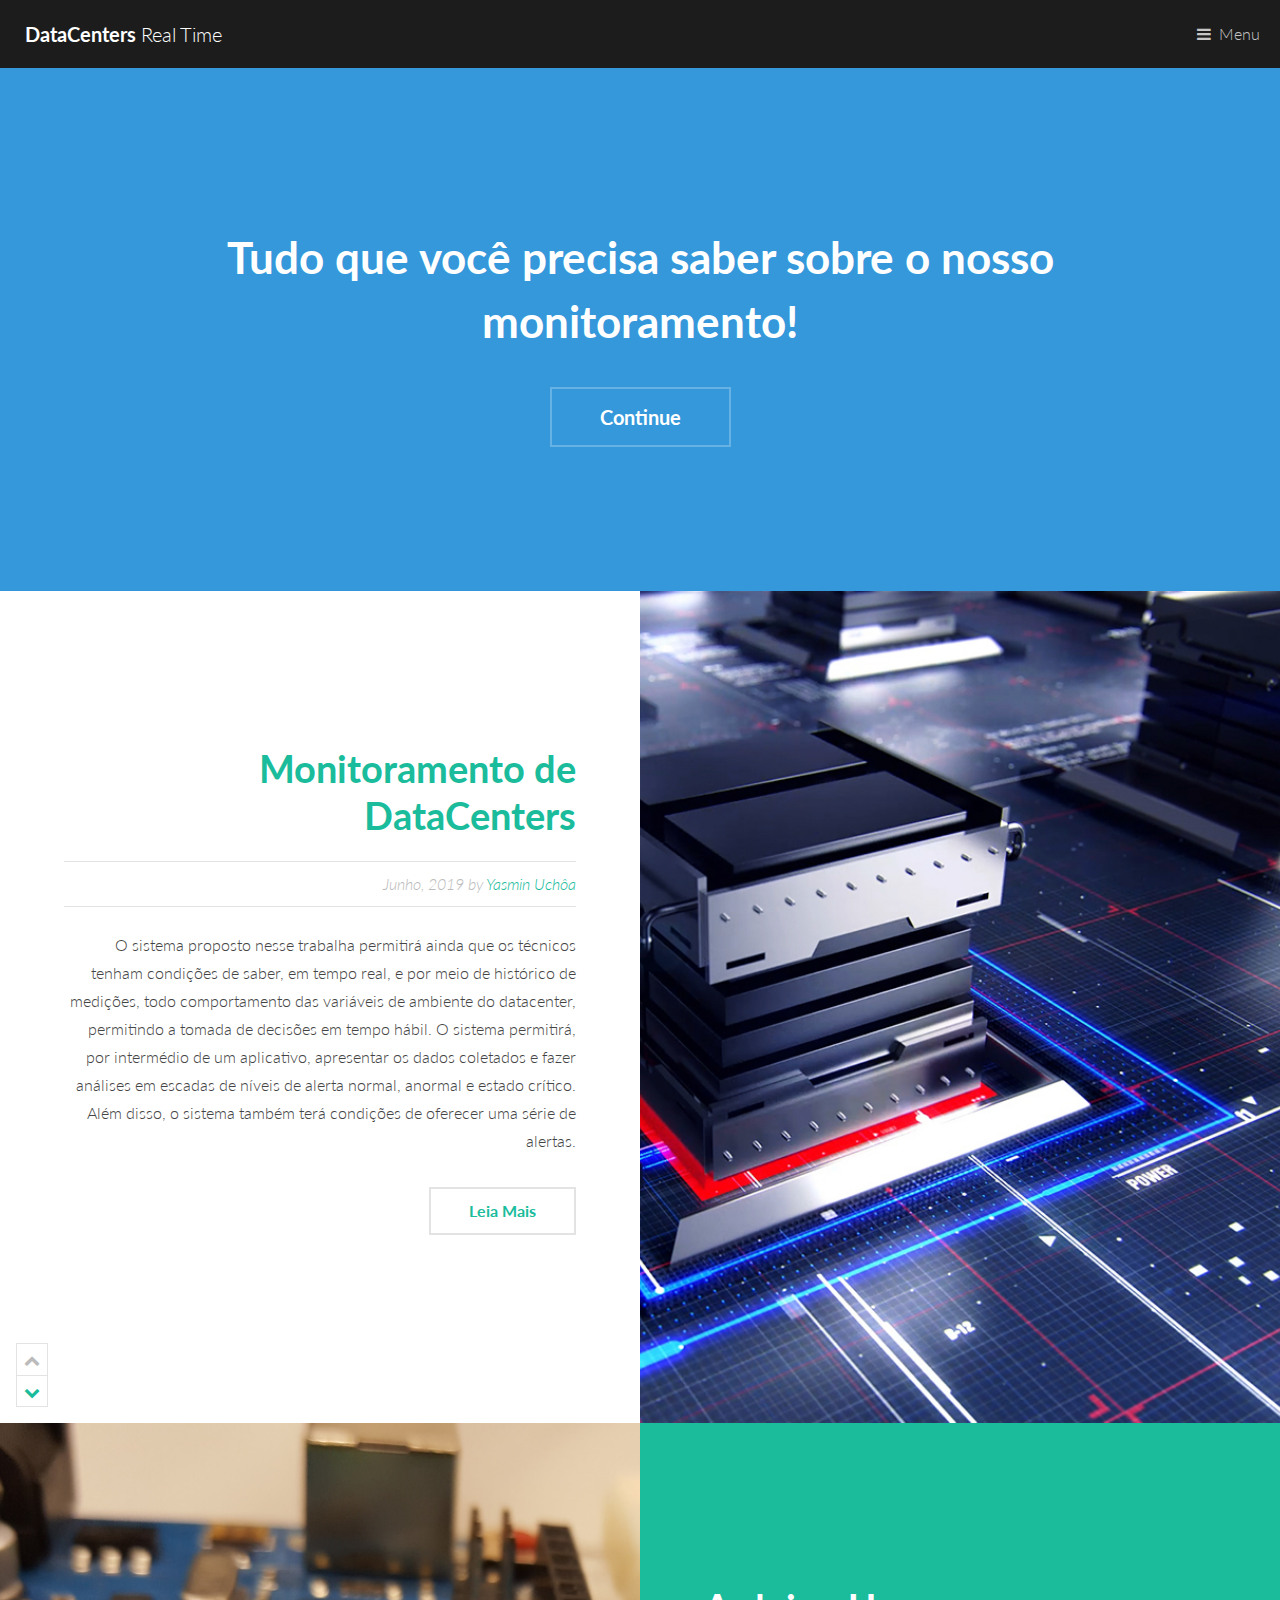
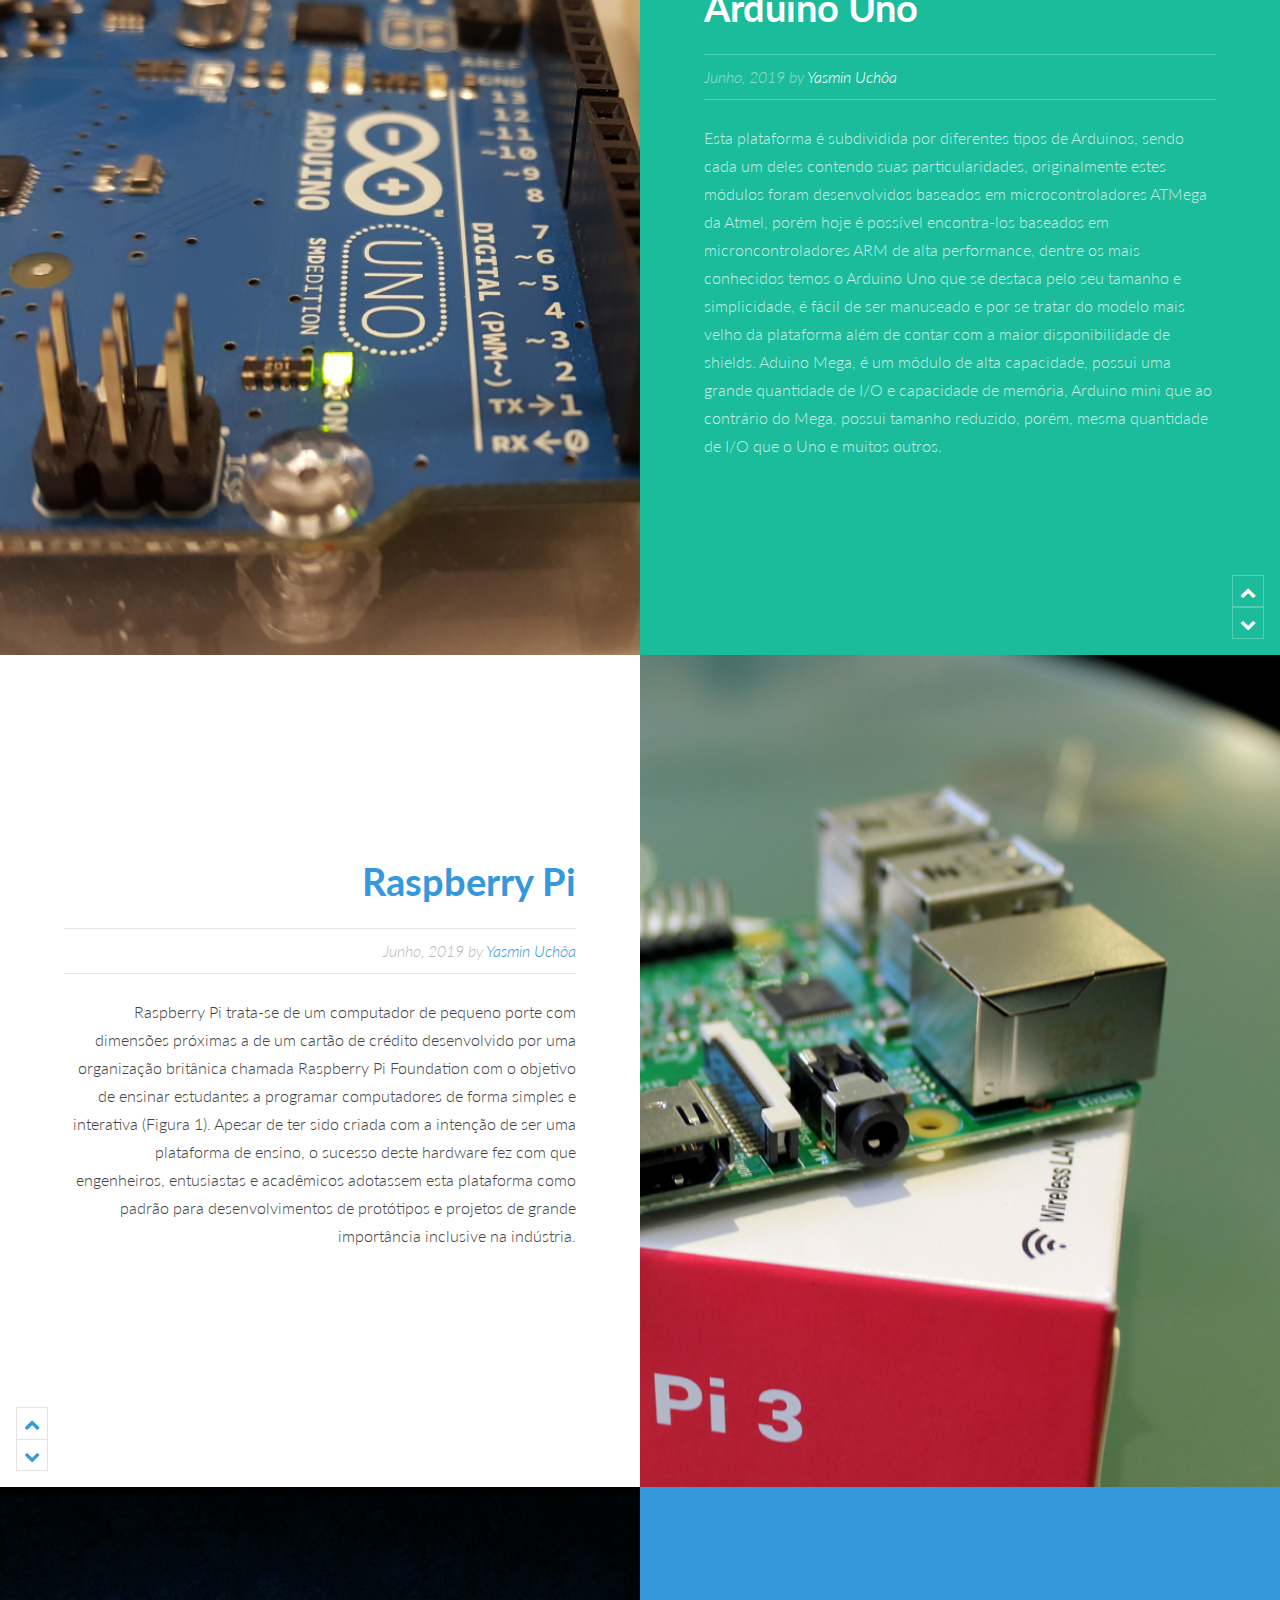
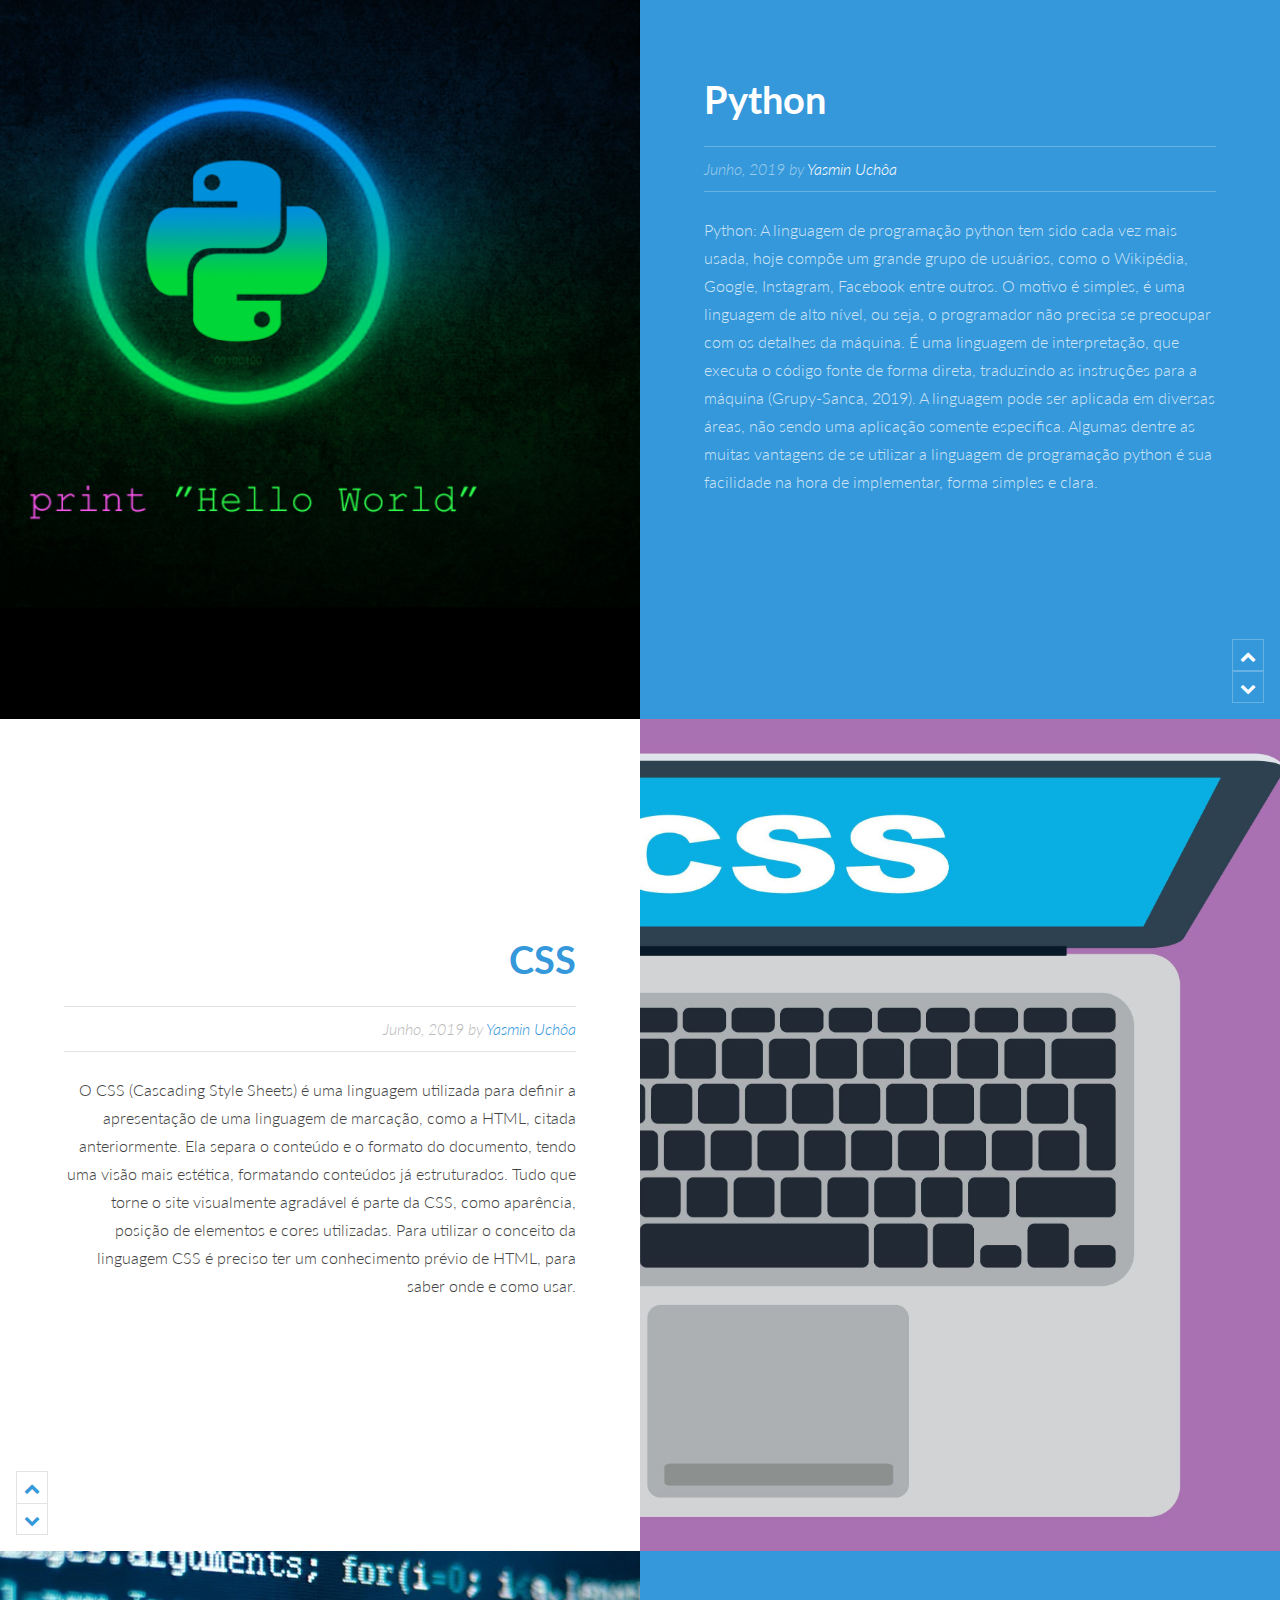
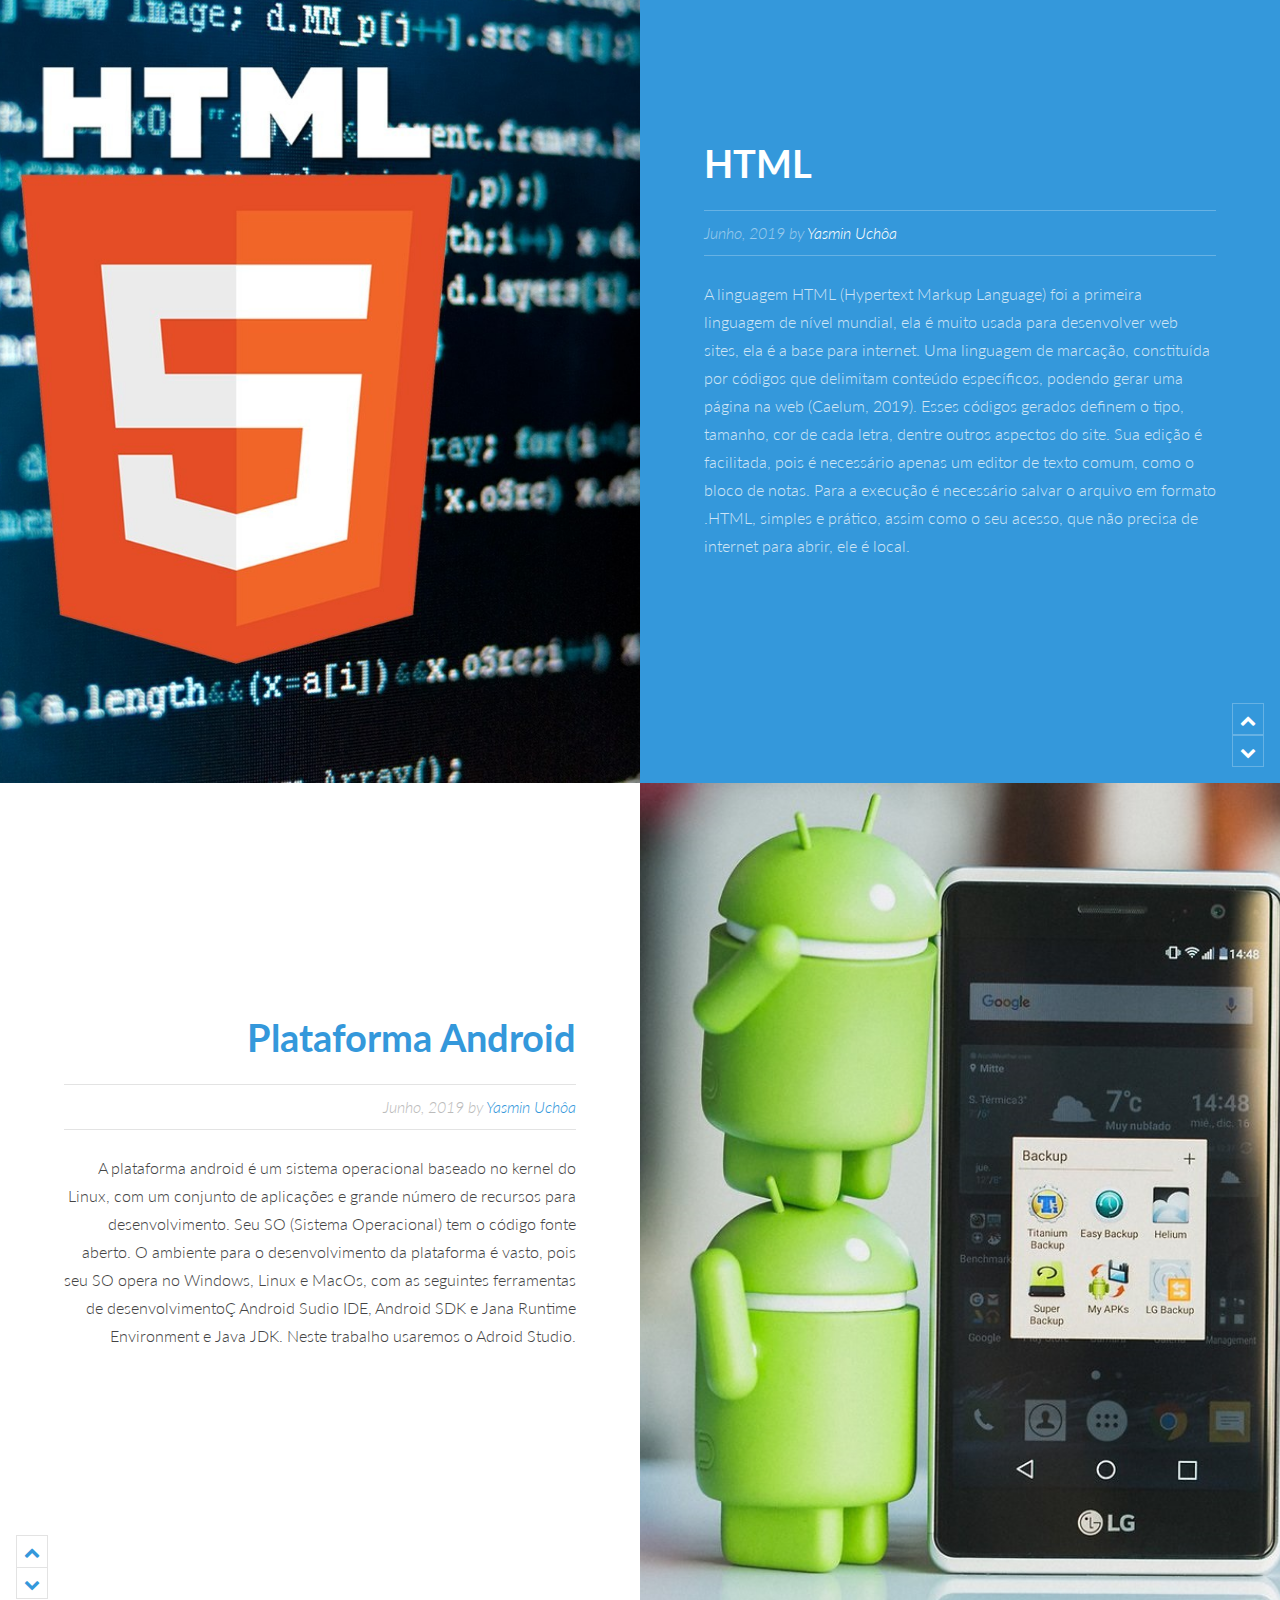
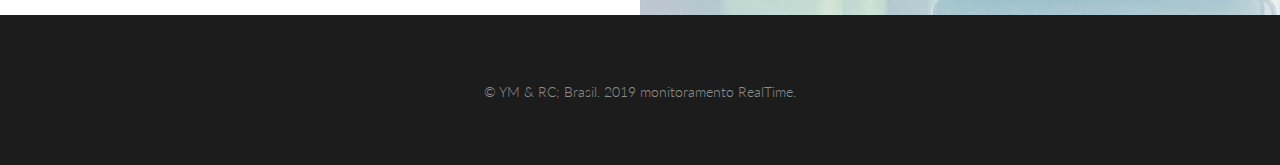
<file: about.html>
﻿<!DOCTYPE HTML>

<html>
<head>
<title>Data Center: Real Time</title>
<meta charset="utf-8" />
<meta name="viewport" content="width=device-width, initial-scale=1" />
<link rel="stylesheet" href="assets/css-3/main3.css" />
</head>
<body>

<!-- Header -->
<header id="header">
<a href="index.html" class="logo"><strong>DataCenters</strong> Real Time</a>
<nav>
<a href="#menu">Menu</a>
</nav>
</header>

<!-- Nav -->
<nav id="menu">
<ul class="links">
<li><a href="index.html">Inicio</a></li>
<li><a href="aboutdata.html">Data Centers</a></li>
<li><a href="about.html">Sobre</a></li>
<li><a href="login.html">login</a></li>
<li><a href="resultados.html">Monitoramento Realtime</a></li>
</ul>
</nav>

<!-- Banner -->
<section id="banner">
<div class="inner">
<h1>Tudo que você precisa saber sobre o nosso monitoramento!<br /></h1>
<ul class="actions">
<li><a href="#one" class="button alt scrolly big">Continue</a></li>
</ul>
</div>
</section>

<!-- One -->
<article id="one" class="post style1">
<div class="image">
<img src="images2/pic2.jpg" alt="" data-position="75% center"/>
</div>
<div class="content">
<div class="inner">
<header>
<h2><a href="about.html">Monitoramento de DataCenters</a></h2>
<p class="info">Junho, 2019 by <a href="#">Yasmin Uchôa</a></p>
</header>
<p> O sistema proposto nesse trabalha permitirá ainda que os técnicos tenham condições de saber, em tempo real, e por meio de histórico de medições, todo comportamento das variáveis de ambiente do datacenter, permitindo a tomada de decisões em tempo hábil. O sistema permitirá, por intermédio de um aplicativo, apresentar os dados coletados e fazer análises em escadas de níveis de alerta normal, anormal e estado crítico. Além disso, o sistema também terá condições de oferecer uma série de alertas.  </p>
<ul class="actions">
<li><a href="aboutdata.html" class="button alt">Leia Mais</a></li>
</ul>
</div>
<div class="postnav">
<a href="#" class="prev disabled"><span class="icon fa-chevron-up"></span></a>
<a href="#two" class="scrolly next"><span class="icon fa-chevron-down"></span></a>
</div>
</div>
</article>

<!-- Two = Arduino Uno-->
<article id="two" class="post invert style1 alt">
<div class="image">
<img src="images2/pic3.jpg" alt="" data-position="10% center" />
</div>
<div class="content">
<div class="inner">
<header>
<h2>Arduino Uno</h2>
<p class="info">Junho, 2019 by <a href="#">Yasmin Uchôa</a></p>
</header>
<p>Esta plataforma é subdividida por diferentes tipos de Arduinos, sendo cada um deles contendo suas particularidades, originalmente estes módulos foram desenvolvidos baseados em microcontroladores ATMega da Atmel, porém hoje é possível encontra-los baseados em microncontroladores ARM de alta performance, dentre os mais conhecidos temos o Arduino Uno que se destaca pelo seu tamanho e simplicidade, é fácil de ser manuseado e por se tratar do modelo mais velho da plataforma além de contar com a maior disponibilidade de shields. Aduino Mega, é um módulo de alta capacidade, possui uma grande quantidade de I/O e capacidade de memória, Arduino mini que ao contrário do Mega, possui tamanho reduzido, porém, mesma quantidade de I/O que o Uno e muitos outros.</p>
</div>
<div class="postnav">
<a href="#one" class="scrolly prev"><span class="icon fa-chevron-up"></span></a>
<a href="#three" class="scrolly next"><span class="icon fa-chevron-down"></span></a>
</div>
</div>
</article>

<!-- three = Raspberry Pi -->
<article id="three" class="post style2">
<div class="image">
<img src="images2/pic5.jpg" alt="" data-position="80% center" />
</div>
<div class="content">
<div class="inner">
<header>
<h2>Raspberry Pi</a></h2>
<p class="info">Junho, 2019 by <a href="#">Yasmin Uchôa</a></p>
</header>
<p>Raspberry Pi trata-se de um computador de pequeno porte com dimensões próximas a de um cartão de crédito desenvolvido por uma organização britânica chamada Raspberry Pi Foundation com o objetivo de ensinar estudantes a programar computadores de forma simples e interativa (Figura 1). Apesar de ter sido criada com a intenção de ser uma plataforma de ensino, o sucesso deste hardware fez com que engenheiros, entusiastas e acadêmicos adotassem esta plataforma como padrão para desenvolvimentos de protótipos e projetos de grande importância inclusive na indústria. </p></div>
<div class="postnav">
<a href="#two" class="scrolly prev"><span class="icon fa-chevron-up"></span></a>
<a href="#four" class="scrolly next"><span class="icon fa-chevron-down"></span></a>
</div>
</div>
</article>

<!-- four = Python -->
<article id="four" class="post invert style2 alt">
<div class="image">
<img src="images2/pic5.png" alt="" data-position="60% center" />
</div>
<div class="content">
<div class="inner">
<header>
<h2>Python</a></h2>
<p class="info">Junho, 2019 by <a href="#">Yasmin Uchôa</a></p>
</header>
<p>Python: A linguagem de programação python tem sido cada vez mais usada, hoje compõe um grande grupo de usuários, como o Wikipédia, Google, Instagram, Facebook entre outros. O motivo é simples, é uma linguagem de alto nível, ou seja, o programador não precisa se preocupar com os detalhes da máquina. É uma linguagem de interpretação, que executa o código fonte de forma direta, traduzindo as instruções para a máquina (Grupy-Sanca, 2019). A linguagem pode ser aplicada em diversas áreas, não sendo uma aplicação somente especifica. Algumas dentre as muitas vantagens de se utilizar a linguagem de programação python é sua facilidade na hora de implementar, forma simples e clara.</p>
</div>
<div class="postnav">
<a href="#three" class="scrolly prev"><span class="icon fa-chevron-up"></span></a>
<a href="#five" class="scrolly next"><span class="icon fa-chevron-down"></span></a>
</div>
</div>
</article>

<!-- five = CSS -->
<article id="three" class="post style2">
<div class="image">
<img src="images2/pic10.jpg" alt="" data-position="80% center" />
</div>
<div class="content">
<div class="inner">
<header>
<h2>CSS</a></h2>
<p class="info">Junho, 2019 by <a href="#">Yasmin Uchôa</a></p>
</header>
<p>O CSS (Cascading Style Sheets) é uma linguagem utilizada para definir a apresentação de uma linguagem de marcação, como a HTML, citada anteriormente. Ela separa o conteúdo e o formato do documento, tendo uma visão mais estética, formatando conteúdos já estruturados. Tudo que torne o site visualmente agradável é parte da CSS, como aparência, posição de elementos e cores utilizadas. Para utilizar o conceito da linguagem CSS é preciso ter um conhecimento prévio de HTML, para saber onde e como usar. </p></div>
<div class="postnav">
<a href="#two" class="scrolly prev"><span class="icon fa-chevron-up"></span></a>
<a href="#four" class="scrolly next"><span class="icon fa-chevron-down"></span></a>
</div>
</div>
</article>

<!-- six = Linguagem HTML -->
<article id="four" class="post invert style2 alt">
<div class="image">
<img src="images2/pic11.jpg" alt="" data-position="60% center" />
</div>
<div class="content">
<div class="inner">
<header>
<h2>HTML</a></h2>
<p class="info">Junho, 2019 by <a href="#">Yasmin Uchôa</a></p>
</header>
<p>A linguagem HTML (Hypertext Markup Language) foi a primeira linguagem de nível mundial, ela é muito usada para desenvolver web sites, ela é a base para internet. Uma linguagem de marcação, constituída por códigos que delimitam conteúdo específicos, podendo gerar uma página na web (Caelum, 2019). Esses códigos gerados definem o tipo, tamanho, cor de cada letra, dentre outros aspectos do site. Sua edição é facilitada, pois é necessário apenas um editor de texto comum, como o bloco de notas. Para a execução é necessário salvar o arquivo em formato .HTML, simples e prático, assim como o seu acesso, que não precisa de internet para abrir, ele é local.</p>
</div>
<div class="postnav">
<a href="#three" class="scrolly prev"><span class="icon fa-chevron-up"></span></a>
<a href="#five" class="scrolly next"><span class="icon fa-chevron-down"></span></a>
</div>
</div>
</article>

<!-- seven = Plataforma Android -->
<article id="three" class="post style2">
<div class="image">
<img src="images2/pic4.jpg" alt="" data-position="80% center" />
</div>
<div class="content">
<div class="inner">
<header>
<h2>Plataforma Android</a></h2>
<p class="info">Junho, 2019 by <a href="#">Yasmin Uchôa</a></p>
</header>
<p>A plataforma android é um sistema operacional baseado no kernel do Linux, com um conjunto de aplicações e grande número de recursos para desenvolvimento. Seu SO (Sistema Operacional) tem o código fonte aberto. O ambiente para o desenvolvimento da plataforma é vasto, pois seu SO opera no Windows, Linux e MacOs, com as seguintes ferramentas de desenvolvimentoÇ Android Sudio IDE, Android SDK e Jana Runtime Environment e Java JDK. Neste trabalho usaremos o Adroid Studio.</p>
</p></div>
<div class="postnav">
<a href="#two" class="scrolly prev"><span class="icon fa-chevron-up"></span></a>
<a href="#four" class="scrolly next"><span class="icon fa-chevron-down"></span></a>
</div>
</div>
</article>









<!-- Footer -->
<footer id="footer">

<div class="copyright">
&copy; YM & RC; Brasil. 2019 monitoramento RealTime.
</div>
</footer>

<!-- Scripts -->
<script src="assets/js-3/jquery.min.js"></script>
<script src="assets/js-3/jquery.scrolly.min.js"></script>
<script src="assets/js-3/skel.min.js"></script>
<script src="assets/js-3/util.js"></script>
<script src="assets/js-3/main.js"></script>

</body>
</html>
</file>
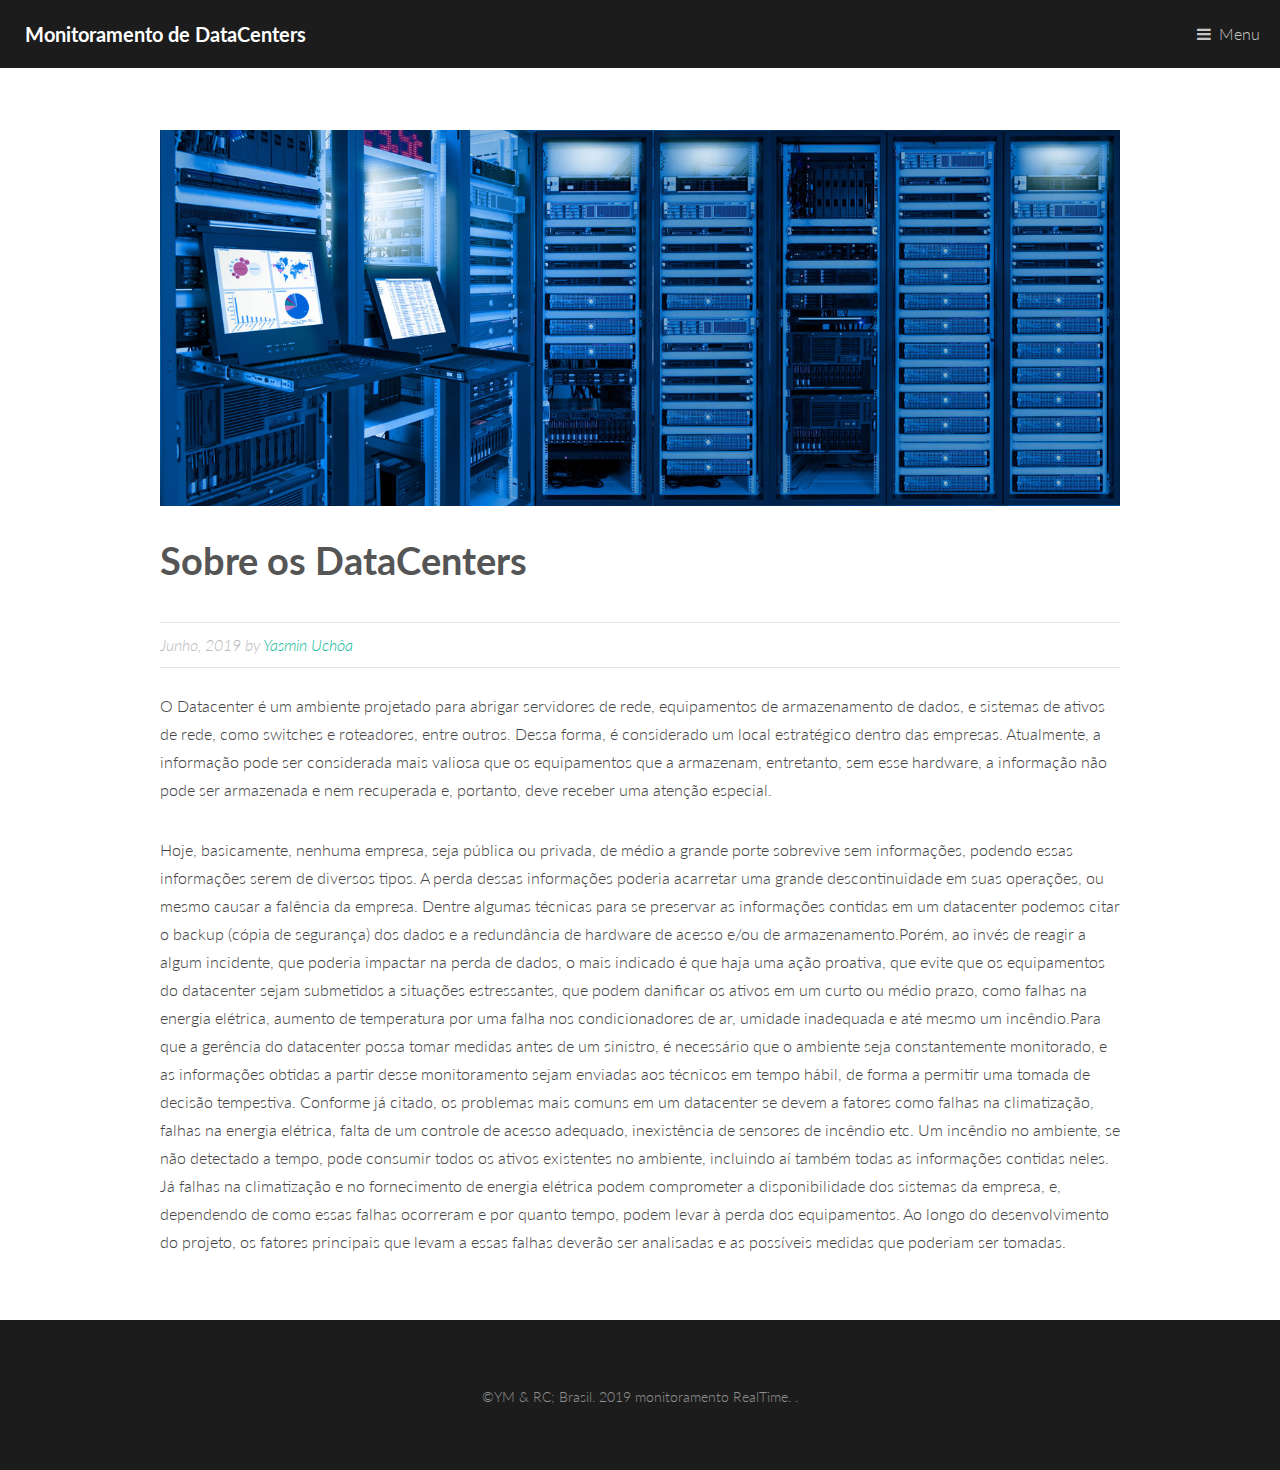
<file: aboutdata.html>
﻿<!DOCTYPE HTML>

<!--
	-->

<html>
	
<head>
		
<title>DataCenters</title>
		
<meta charset="utf-8" />
		
<meta name="viewport" content="width=device-width, initial-scale=1" />
		
<link rel="stylesheet" href="assets/css-3/main3.css" />
	
</head>
	<body>

		
<!-- Header -->
			
<header id="header">
				
<a href="index.html" class="logo"><strong>Monitoramento de DataCenters</strong></a>
				
<nav>
					
<a href="#menu">Menu</a>
				
</nav>
			
</header>

		
<!-- Nav -->
			
<nav id="menu">
				
<ul class="links">
					
<li><a href="index.html">Inicio</a></li>
	
<li><a href="aboutdata.html">Data Centers</a></li>
						
<li><a href="about.html">Sobre</a></li>
					
<li><a href="login.html">Login</a></li>

<li><a href="resultados.html">Monitoramento Realtime</a></li>
				
</ul>
			
</nav>

		
<!-- Main -->
			
<section id="main">
				
<div class="inner">
					
<div class="image fit">
						
<img src="images2/pic1.jpg" alt="" />
				
</div>
					
<header>
						
<h1>Sobre os DataCenters</h1>
						
<p class="info">Junho, 2019 by <a href="#">Yasmin Uchôa</a></p>
					
</header>
					
<p>O Datacenter é um ambiente projetado para abrigar servidores de rede, equipamentos de armazenamento de dados, e sistemas de ativos de rede, como switches e roteadores, entre outros. Dessa forma, é considerado um local estratégico dentro das empresas. Atualmente, a informação pode ser considerada mais valiosa que os equipamentos que a armazenam, entretanto, sem esse hardware, a informação não pode ser armazenada e nem recuperada e, portanto, deve receber uma atenção especial. </p>
<p>Hoje, basicamente, nenhuma empresa, seja pública ou privada, de médio a grande porte sobrevive sem informações, podendo essas informações serem de diversos tipos. A perda dessas informações poderia acarretar uma grande descontinuidade em suas operações, ou mesmo causar a falência da empresa. Dentre algumas técnicas para se preservar as informações contidas em um datacenter podemos citar o backup (cópia de segurança) dos dados e a redundância de hardware de acesso e/ou de armazenamento.Porém, ao invés de reagir a algum incidente, que poderia impactar na perda de dados, o mais indicado é que haja uma ação proativa, que evite que os equipamentos do datacenter sejam submetidos a situações estressantes, que podem danificar os ativos em um curto ou médio prazo, como falhas na energia elétrica, aumento de temperatura por uma falha nos condicionadores de ar, umidade inadequada e até mesmo um incêndio.Para que a gerência do datacenter possa tomar medidas antes de um sinistro, é necessário que o ambiente seja 
constantemente monitorado, e as informações obtidas a partir desse monitoramento sejam enviadas aos técnicos em tempo hábil, de forma a permitir uma tomada de decisão tempestiva. Conforme já citado, os problemas mais comuns em um datacenter se devem a fatores como falhas na climatização, falhas na energia elétrica, falta de um controle de acesso adequado, inexistência de sensores de incêndio etc. Um incêndio no ambiente, se não detectado a tempo, pode consumir todos os ativos existentes no ambiente, incluindo aí também todas as informações contidas neles. Já falhas na climatização e no fornecimento de energia elétrica podem comprometer a disponibilidade dos sistemas da empresa, e, dependendo de como essas falhas ocorreram e por quanto tempo, podem levar à perda dos equipamentos. Ao longo do desenvolvimento do projeto, os fatores principais que levam a essas falhas deverão ser analisadas e as possíveis medidas que poderiam ser tomadas.
</p>
</div>
			
</section>

		
<!-- Footer -->
			
<footer id="footer">
							
<div class="copyright">
	&copy;YM & RC; Brasil. 2019 monitoramento RealTime. </a>.
				
</div>
			
</footer>

		
<!-- Scripts -->
			
<script src="assets/js-3/jquery.min.js">
</script>
			
<script src="assets/js-3/jquery.scrolly.min.js"></script>
			
<script src="assets/js-3/skel.min.js"></script>
			
<script src="assets/js-3/util.js"></script>
			
<script src="assets/js-3/main.js"></script>

	
</body>

</html>
</file>
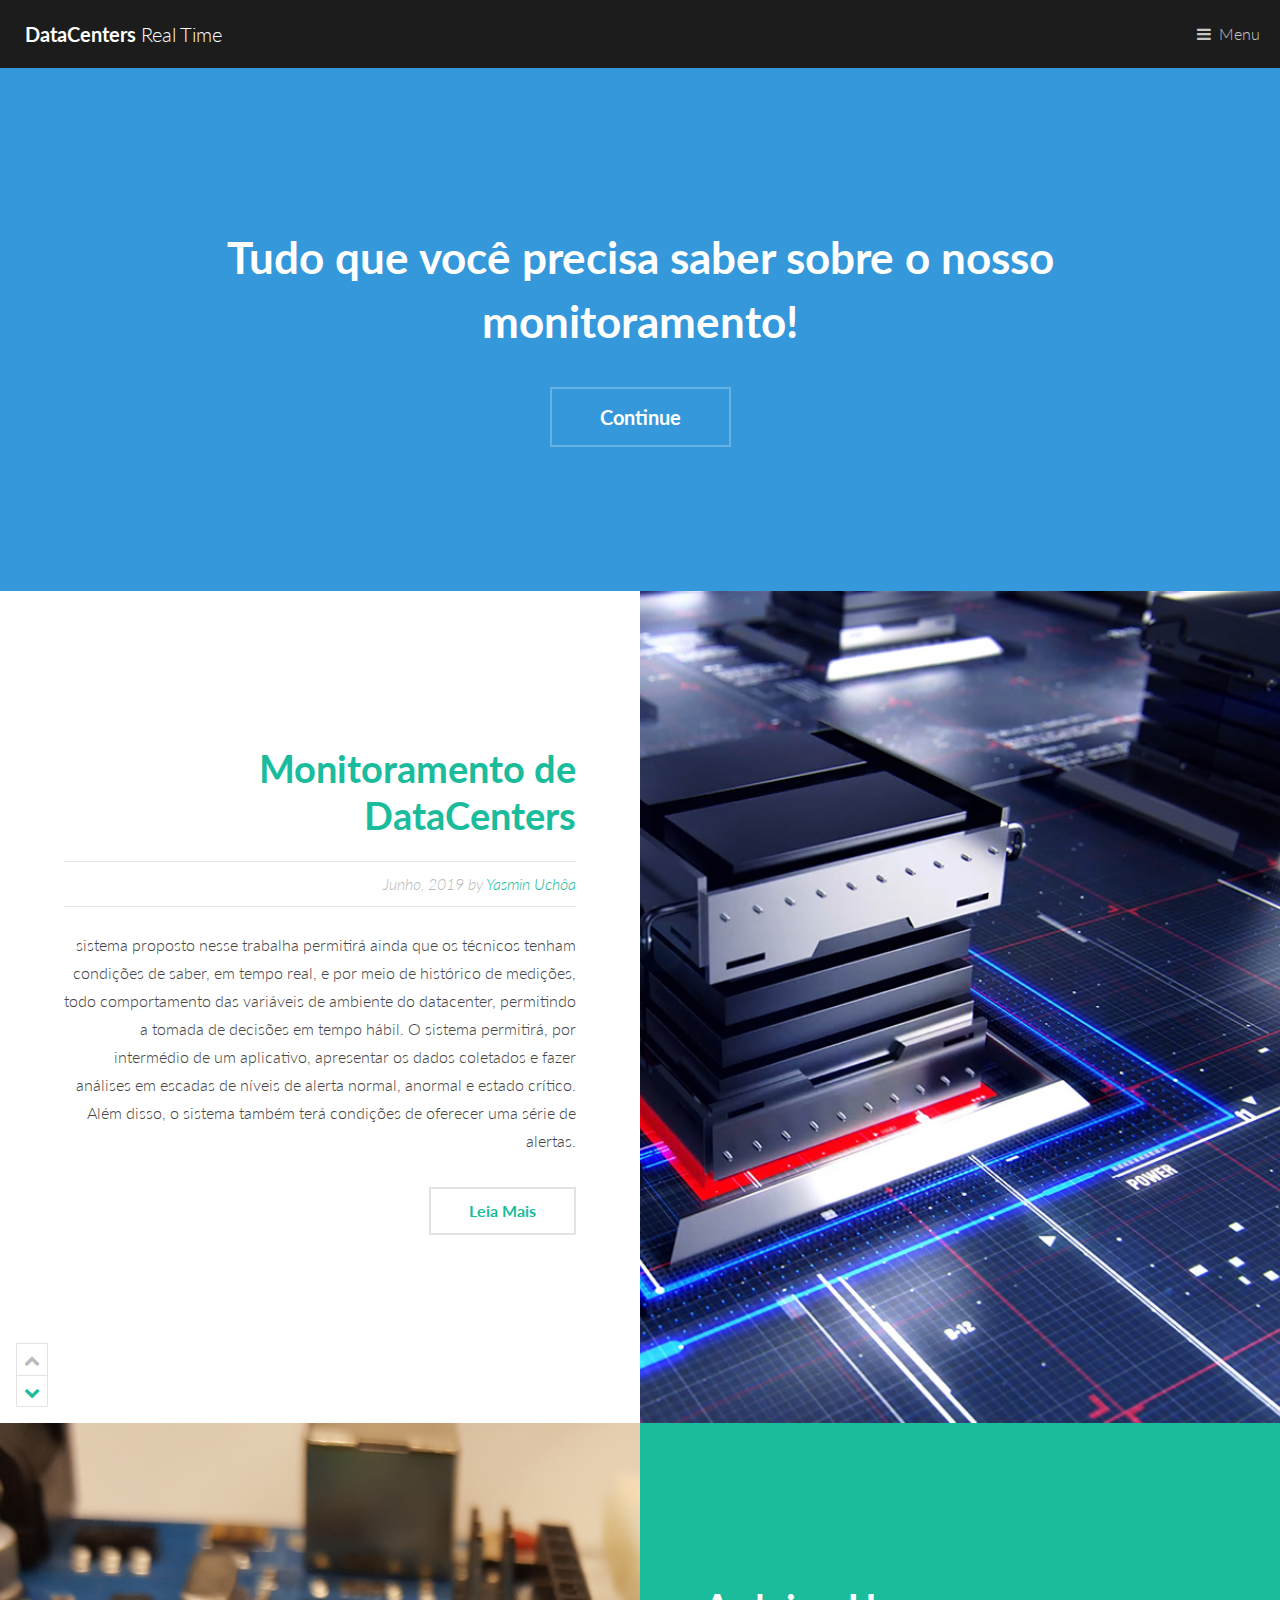
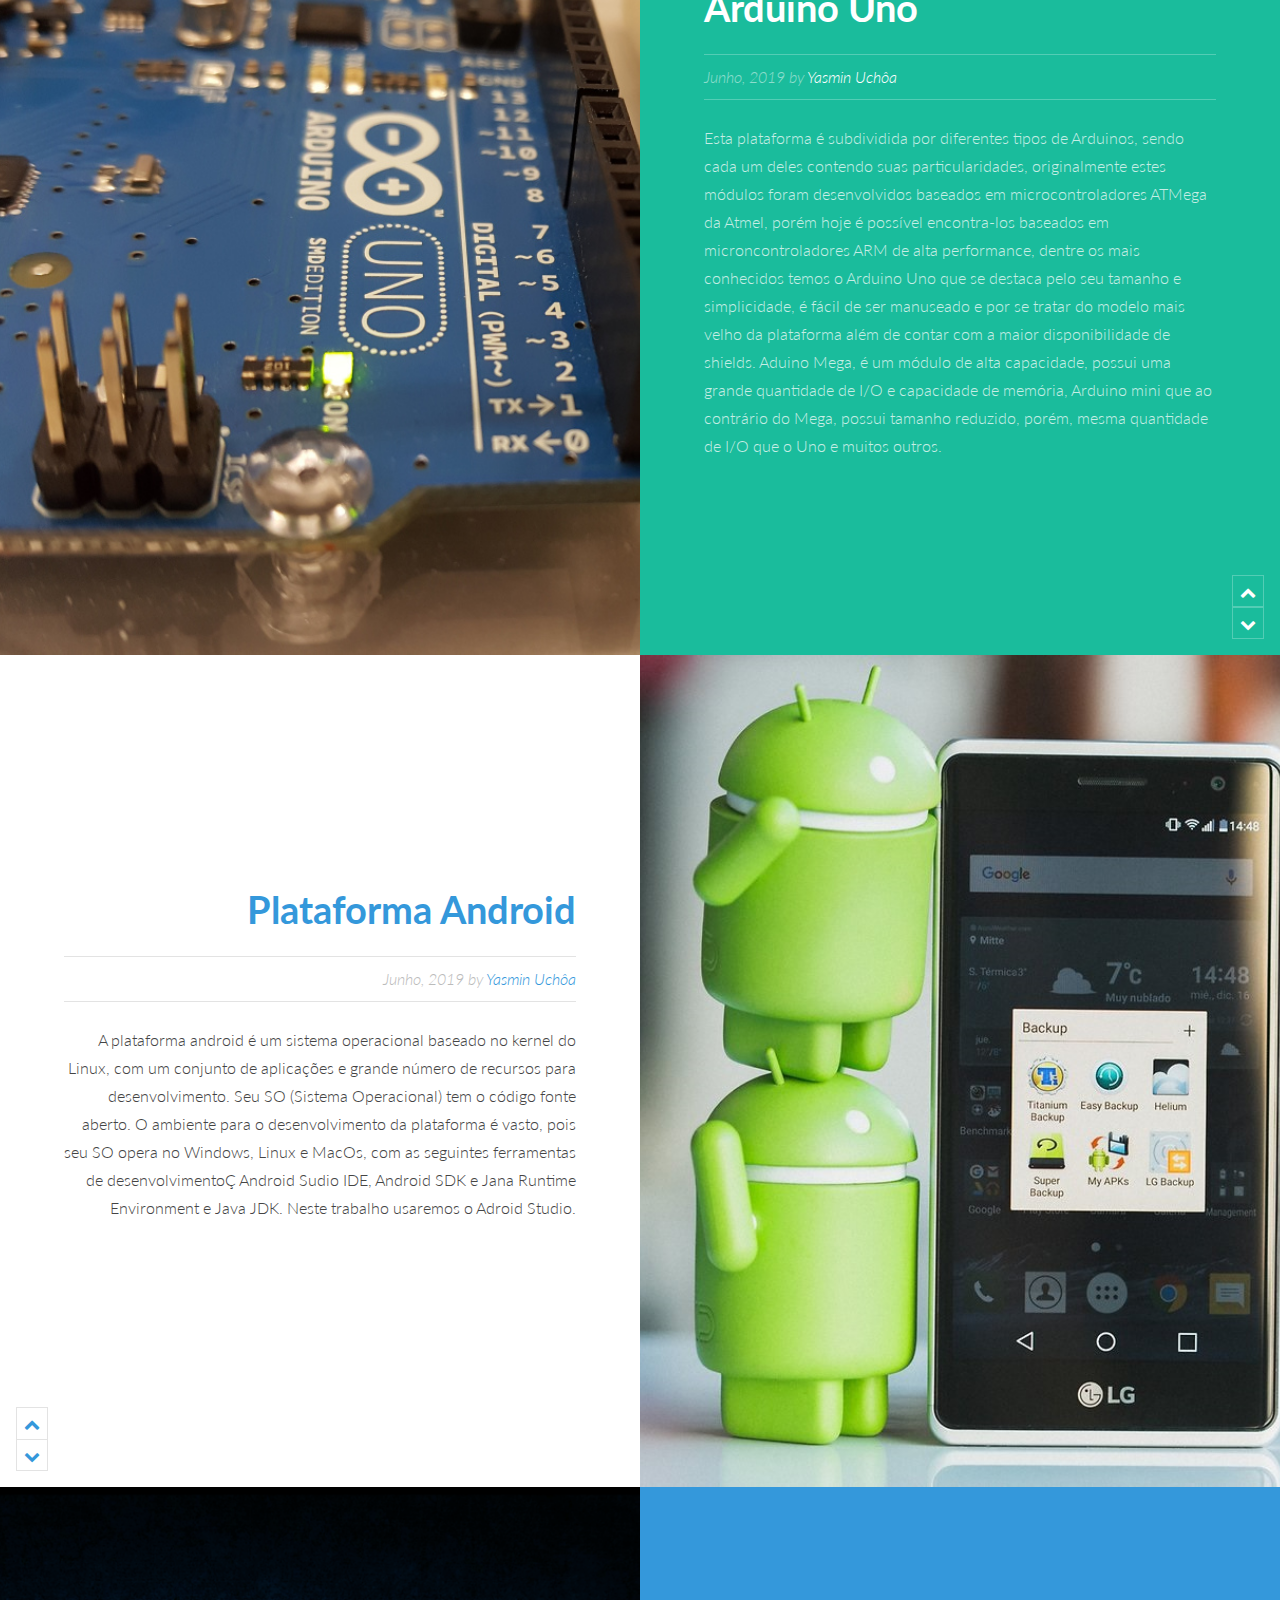
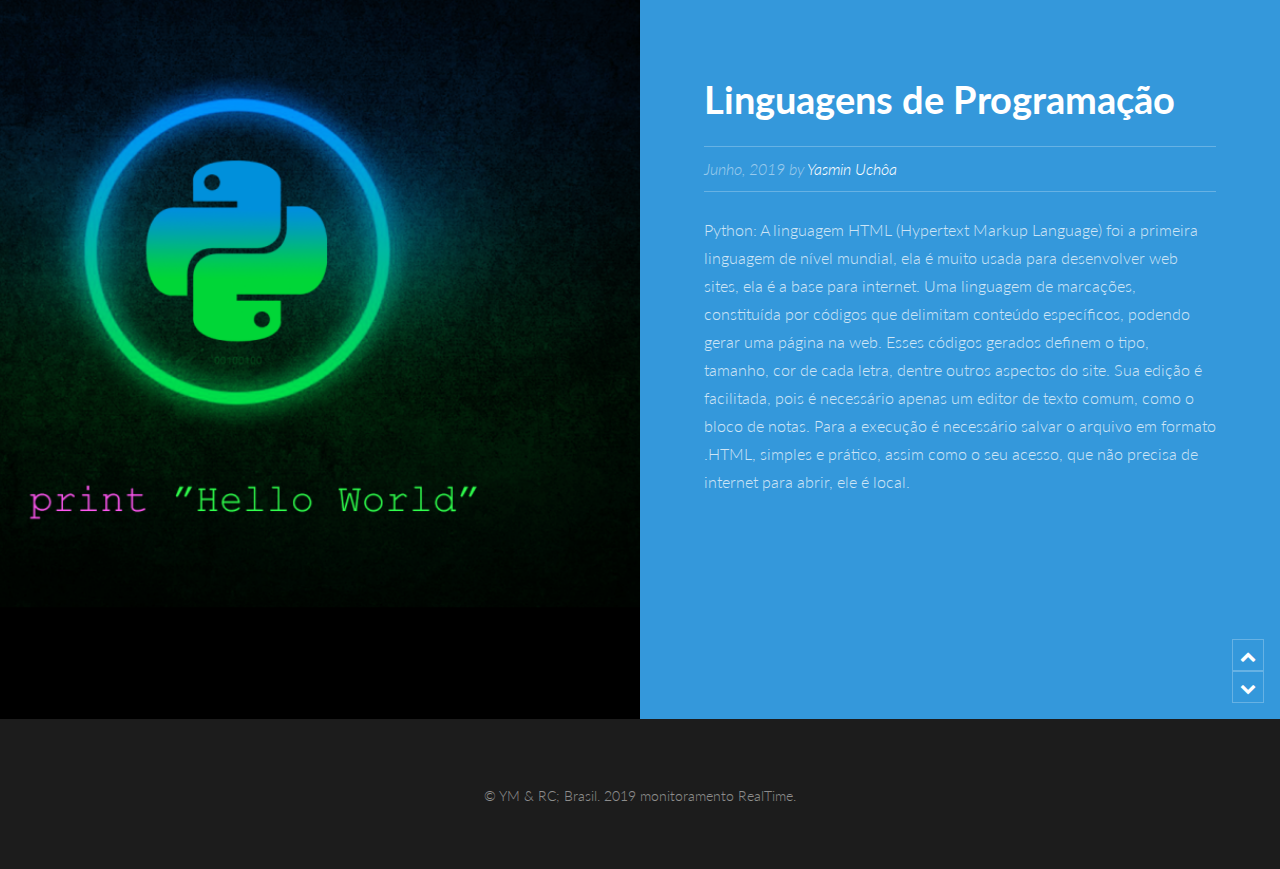
<file: teste_login/about.html>
﻿<!DOCTYPE HTML>

<html>
<head>
<title>Data Center: Real Time</title>
<meta charset="utf-8" />
<meta name="viewport" content="width=device-width, initial-scale=1" />
<link rel="stylesheet" href="assets/css/main.css" />
</head>
<body>

<!-- Header -->
<header id="header">
<a href="index.html" class="logo"><strong>DataCenters</strong> Real Time</a>
<nav>
<a href="#menu">Menu</a>
</nav>
</header>

<!-- Nav -->
<nav id="menu">
<ul class="links">
<li><a href="index.html">Inicio</a></li>
<li><a href="aboutdata.html">Data Centers</a></li>
<li><a href="about.html">Sobre</a></li>
<li><a href="login.html">login</a></li>
</ul>
</nav>

<!-- Banner -->
<section id="banner">
<div class="inner">
<h1>Tudo que você precisa saber sobre o nosso monitoramento!<br /></h1>
<ul class="actions">
<li><a href="#one" class="button alt scrolly big">Continue</a></li>
</ul>
</div>
</section>

<!-- One -->
<article id="one" class="post style1">
<div class="image">
<img src="images2/pic2.jpg" alt="" data-position="75% center"/>
</div>
<div class="content">
<div class="inner">
<header>
<h2><a href="about.html">Monitoramento de DataCenters</a></h2>
<p class="info">Junho, 2019 by <a href="#">Yasmin Uchôa</a></p>
</header>
<p> sistema proposto nesse trabalha permitirá ainda que os técnicos tenham condições de saber, em tempo real, e por meio de histórico de medições, todo comportamento das variáveis de ambiente do datacenter, permitindo a tomada de decisões em tempo hábil. O sistema permitirá, por intermédio de um aplicativo, apresentar os dados coletados e fazer análises em escadas de níveis de alerta normal, anormal e estado crítico. Além disso, o sistema também terá condições de oferecer uma série de alertas.  </p>
<ul class="actions">
<li><a href="aboutdata.html" class="button alt">Leia Mais</a></li>
</ul>
</div>
<div class="postnav">
<a href="#" class="prev disabled"><span class="icon fa-chevron-up"></span></a>
<a href="#two" class="scrolly next"><span class="icon fa-chevron-down"></span></a>
</div>
</div>
</article>

<!-- Two -->
<article id="two" class="post invert style1 alt">
<div class="image">
<img src="images2/pic3.jpg" alt="" data-position="10% center" />
</div>
<div class="content">
<div class="inner">
<header>
<h2>Arduino Uno</h2>
<p class="info">Junho, 2019 by <a href="#">Yasmin Uchôa</a></p>
</header>
<p>Esta plataforma é subdividida por diferentes tipos de Arduinos, sendo cada um deles contendo suas particularidades, originalmente estes módulos foram desenvolvidos baseados em microcontroladores ATMega da Atmel, porém hoje é possível encontra-los baseados em microncontroladores ARM de alta performance, dentre os mais conhecidos temos o Arduino Uno que se destaca pelo seu tamanho e simplicidade, é fácil de ser manuseado e por se tratar do modelo mais velho da plataforma além de contar com a maior disponibilidade de shields. Aduino Mega, é um módulo de alta capacidade, possui uma grande quantidade de I/O e capacidade de memória, Arduino mini que ao contrário do Mega, possui tamanho reduzido, porém, mesma quantidade de I/O que o Uno e muitos outros.</p>
</div>
<div class="postnav">
<a href="#one" class="scrolly prev"><span class="icon fa-chevron-up"></span></a>
<a href="#three" class="scrolly next"><span class="icon fa-chevron-down"></span></a>
</div>
</div>
</article>

<!-- Three -->
<article id="three" class="post style2">
<div class="image">
<img src="images2/pic4.jpg" alt="" data-position="80% center" />
</div>
<div class="content">
<div class="inner">
<header>
<h2>Plataforma Android</a></h2>
<p class="info">Junho, 2019 by <a href="#">Yasmin Uchôa</a></p>
</header>
<p>A plataforma android é um sistema operacional baseado no kernel do Linux, com um conjunto de aplicações e grande número de recursos para desenvolvimento. Seu SO (Sistema Operacional) tem o código fonte aberto. O ambiente para o desenvolvimento da plataforma é vasto, pois seu SO opera no Windows, Linux e MacOs, com as seguintes ferramentas de desenvolvimentoÇ Android Sudio IDE, Android SDK e Jana Runtime Environment e Java JDK. Neste trabalho usaremos o Adroid Studio.</p>
</p></div>
<div class="postnav">
<a href="#two" class="scrolly prev"><span class="icon fa-chevron-up"></span></a>
<a href="#four" class="scrolly next"><span class="icon fa-chevron-down"></span></a>
</div>
</div>
</article>

<!-- Four -->
<article id="four" class="post invert style2 alt">
<div class="image">
<img src="images2/pic5.png" alt="" data-position="60% center" />
</div>
<div class="content">
<div class="inner">
<header>
<h2>Linguagens de Programação</a></h2>
<p class="info">Junho, 2019 by <a href="#">Yasmin Uchôa</a></p>
</header>
<p>Python: A linguagem HTML (Hypertext Markup Language) foi a primeira linguagem de nível mundial, ela é muito usada para desenvolver web sites, ela é a base para internet. Uma linguagem de marcações, constituída por códigos que delimitam conteúdo específicos, podendo gerar uma página na web. Esses códigos gerados definem o tipo, tamanho, cor de cada letra, dentre outros aspectos do site. Sua edição é facilitada, pois é necessário apenas um editor de texto comum, como o bloco de notas. Para a execução é necessário salvar o arquivo em formato .HTML, simples e prático, assim como o seu acesso, que não precisa de internet para abrir, ele é local. </p>
</p>
</div>
<div class="postnav">
<a href="#three" class="scrolly prev"><span class="icon fa-chevron-up"></span></a>
<a href="#five" class="scrolly next"><span class="icon fa-chevron-down"></span></a>
</div>
</div>
</article>



<!-- Footer -->
<footer id="footer">

<div class="copyright">
&copy; YM & RC; Brasil. 2019 monitoramento RealTime.
</div>
</footer>

<!-- Scripts -->
<script src="assets/js/jquery.min.js"></script>
<script src="assets/js/jquery.scrolly.min.js"></script>
<script src="assets/js/skel.min.js"></script>
<script src="assets/js/util.js"></script>
<script src="assets/js/main.js"></script>

</body>
</html>
</file>
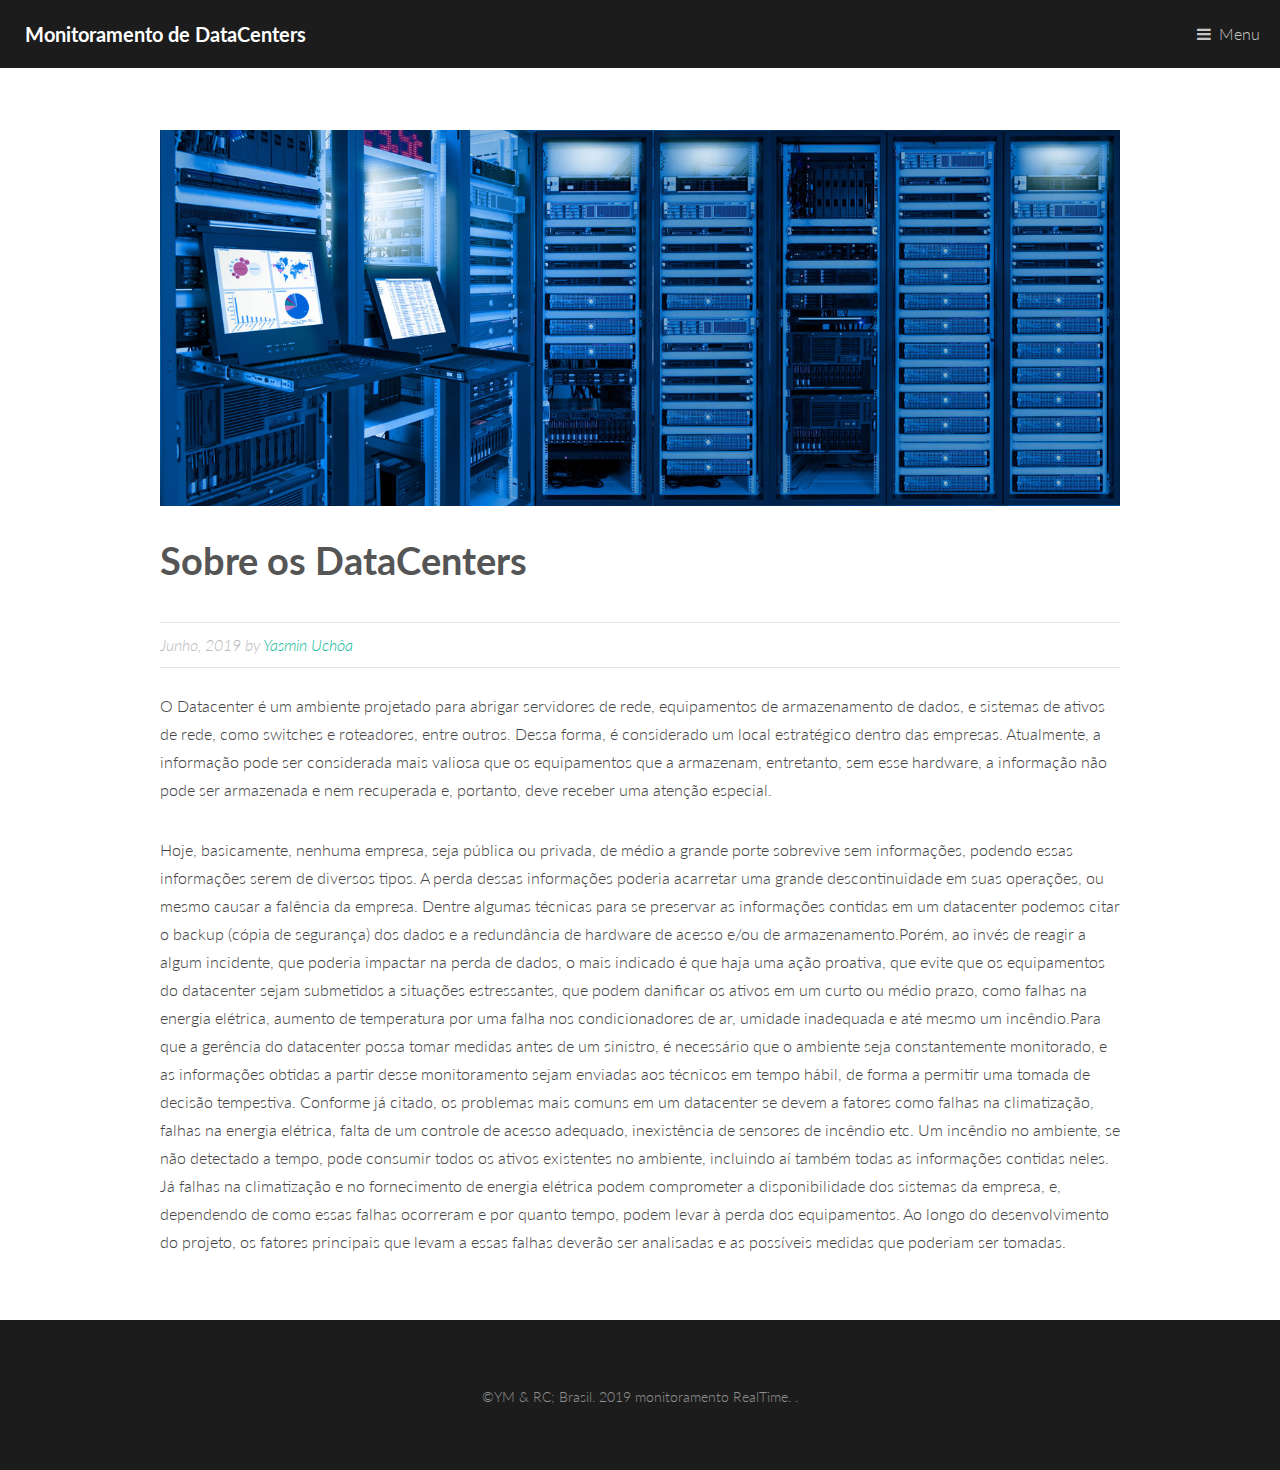
<file: teste_login/aboutdata.html>
﻿<!DOCTYPE HTML>

<!--
	-->

<html>
	
<head>
		
<title>DataCenters</title>
		
<meta charset="utf-8" />
		
<meta name="viewport" content="width=device-width, initial-scale=1" />
		
<link rel="stylesheet" href="assets/css/main.css" />
	
</head>
	<body>

		
<!-- Header -->
			
<header id="header">
				
<a href="index.html" class="logo"><strong>Monitoramento de DataCenters</strong></a>
				
<nav>
					
<a href="#menu">Menu</a>
				
</nav>
			
</header>

		
<!-- Nav -->
			
<nav id="menu">
				
<ul class="links">
					
<li><a href="index.html">Inicio</a></li>
	
<li><a href="aboutdata.html">Data Centers</a></li>
						
<li><a href="about.html">Sobre</a></li>
					
<li><a href="login.html">Login</a></li>
				
</ul>
			
</nav>

		
<!-- Main -->
			
<section id="main">
				
<div class="inner">
					
<div class="image fit">
						
<img src="images2/pic1.jpg" alt="" />
				
</div>
					
<header>
						
<h1>Sobre os DataCenters</h1>
						
<p class="info">Junho, 2019 by <a href="#">Yasmin Uchôa</a></p>
					
</header>
					
<p>O Datacenter é um ambiente projetado para abrigar servidores de rede, equipamentos de armazenamento de dados, e sistemas de ativos de rede, como switches e roteadores, entre outros. Dessa forma, é considerado um local estratégico dentro das empresas. Atualmente, a informação pode ser considerada mais valiosa que os equipamentos que a armazenam, entretanto, sem esse hardware, a informação não pode ser armazenada e nem recuperada e, portanto, deve receber uma atenção especial. </p>
<p>Hoje, basicamente, nenhuma empresa, seja pública ou privada, de médio a grande porte sobrevive sem informações, podendo essas informações serem de diversos tipos. A perda dessas informações poderia acarretar uma grande descontinuidade em suas operações, ou mesmo causar a falência da empresa. Dentre algumas técnicas para se preservar as informações contidas em um datacenter podemos citar o backup (cópia de segurança) dos dados e a redundância de hardware de acesso e/ou de armazenamento.Porém, ao invés de reagir a algum incidente, que poderia impactar na perda de dados, o mais indicado é que haja uma ação proativa, que evite que os equipamentos do datacenter sejam submetidos a situações estressantes, que podem danificar os ativos em um curto ou médio prazo, como falhas na energia elétrica, aumento de temperatura por uma falha nos condicionadores de ar, umidade inadequada e até mesmo um incêndio.Para que a gerência do datacenter possa tomar medidas antes de um sinistro, é necessário que o ambiente seja 
constantemente monitorado, e as informações obtidas a partir desse monitoramento sejam enviadas aos técnicos em tempo hábil, de forma a permitir uma tomada de decisão tempestiva. Conforme já citado, os problemas mais comuns em um datacenter se devem a fatores como falhas na climatização, falhas na energia elétrica, falta de um controle de acesso adequado, inexistência de sensores de incêndio etc. Um incêndio no ambiente, se não detectado a tempo, pode consumir todos os ativos existentes no ambiente, incluindo aí também todas as informações contidas neles. Já falhas na climatização e no fornecimento de energia elétrica podem comprometer a disponibilidade dos sistemas da empresa, e, dependendo de como essas falhas ocorreram e por quanto tempo, podem levar à perda dos equipamentos. Ao longo do desenvolvimento do projeto, os fatores principais que levam a essas falhas deverão ser analisadas e as possíveis medidas que poderiam ser tomadas.
</p>
</div>
			
</section>

		
<!-- Footer -->
			
<footer id="footer">
							
<div class="copyright">
	&copy;YM & RC; Brasil. 2019 monitoramento RealTime. </a>.
				
</div>
			
</footer>

		
<!-- Scripts -->
			
<script src="assets/js/jquery.min.js">
</script>
			
<script src="assets/js/jquery.scrolly.min.js"></script>
			
<script src="assets/js/skel.min.js"></script>
			
<script src="assets/js/util.js"></script>
			
<script src="assets/js/main.js"></script>

	
</body>

</html>
</file>
<file: assets/css-3/main3.css>
@charset "UTF-8";
@import url(font-awesome.min.css);
@import url("https://fonts.googleapis.com/css?family=Lato:300,700,300italic,700italic");

/*
	Binary by TEMPLATED
	templated.co @templatedco
	Released for free under the Creative Commons Attribution 3.0 license (templated.co/license)
*/

/* Reset */

	html, body, div, span, applet, object, iframe, h1, h2, h3, h4, h5, h6, p, blockquote, pre, a, abbr, acronym, address, big, cite, code, del, dfn, em, img, ins, kbd, q, s, samp, small, strike, strong, sub, sup, tt, var, b, u, i, center, dl, dt, dd, ol, ul, li, fieldset, form, label, legend, table, caption, tbody, tfoot, thead, tr, th, td, article, aside, canvas, details, embed, figure, figcaption, footer, header, hgroup, menu, nav, output, ruby, section, summary, time, mark, audio, video {
		margin: 0;
		padding: 0;
		border: 0;
		font-size: 100%;
		font: inherit;
		vertical-align: baseline;
	}

	article, aside, details, figcaption, figure, footer, header, hgroup, menu, nav, section {
		display: block;
	}

	body {
		line-height: 1;
	}

	ol, ul {
		list-style: none;
	}

	blockquote, q {
		quotes: none;
	}

	blockquote:before, blockquote:after, q:before, q:after {
		content: '';
		content: none;
	}

	table {
		border-collapse: collapse;
		border-spacing: 0;
	}

	body {
		-webkit-text-size-adjust: none;
	}

/* Box Model */

	*, *:before, *:after {
		-moz-box-sizing: border-box;
		-webkit-box-sizing: border-box;
		box-sizing: border-box;
	}

/* Containers */

	.container {
		margin-left: auto;
		margin-right: auto;
	}

	.container.\31 25\25 {
		width: 100%;
		max-width: 100em;
		min-width: 80em;
	}

	.container.\37 5\25 {
		width: 60em;
	}

	.container.\35 0\25 {
		width: 40em;
	}

	.container.\32 5\25 {
		width: 20em;
	}

	.container {
		width: 80em;
	}

	@media screen and (max-width: 1680px) {

		.container.\31 25\25 {
			width: 100%;
			max-width: 100em;
			min-width: 80em;
		}

		.container.\37 5\25 {
			width: 60em;
		}

		.container.\35 0\25 {
			width: 40em;
		}

		.container.\32 5\25 {
			width: 20em;
		}

		.container {
			width: 80em;
		}

	}

	@media screen and (max-width: 1280px) {

		.container.\31 25\25 {
			width: 100%;
			max-width: 81.25em;
			min-width: 65em;
		}

		.container.\37 5\25 {
			width: 48.75em;
		}

		.container.\35 0\25 {
			width: 32.5em;
		}

		.container.\32 5\25 {
			width: 16.25em;
		}

		.container {
			width: 65em;
		}

	}

	@media screen and (max-width: 980px) {

		.container.\31 25\25 {
			width: 100%;
			max-width: 112.5%;
			min-width: 90%;
		}

		.container.\37 5\25 {
			width: 67.5%;
		}

		.container.\35 0\25 {
			width: 45%;
		}

		.container.\32 5\25 {
			width: 22.5%;
		}

		.container {
			width: 90%;
		}

	}

	@media screen and (max-width: 736px) {

		.container.\31 25\25 {
			width: 100%;
			max-width: 112.5%;
			min-width: 90%;
		}

		.container.\37 5\25 {
			width: 67.5%;
		}

		.container.\35 0\25 {
			width: 45%;
		}

		.container.\32 5\25 {
			width: 22.5%;
		}

		.container {
			width: 90% !important;
		}

	}

	@media screen and (max-width: 480px) {

		.container.\31 25\25 {
			width: 100%;
			max-width: 112.5%;
			min-width: 90%;
		}

		.container.\37 5\25 {
			width: 67.5%;
		}

		.container.\35 0\25 {
			width: 45%;
		}

		.container.\32 5\25 {
			width: 22.5%;
		}

		.container {
			width: 90% !important;
		}

	}

/* Grid */

	.row {
		border-bottom: solid 1px transparent;
		-moz-box-sizing: border-box;
		-webkit-box-sizing: border-box;
		box-sizing: border-box;
	}

	.row > * {
		float: left;
		-moz-box-sizing: border-box;
		-webkit-box-sizing: border-box;
		box-sizing: border-box;
	}

	.row:after, .row:before {
		content: '';
		display: block;
		clear: both;
		height: 0;
	}

	.row.uniform > * > :first-child {
		margin-top: 0;
	}

	.row.uniform > * > :last-child {
		margin-bottom: 0;
	}

	.row.\30 \25 > * {
		padding: 0 0 0 0em;
	}

	.row.\30 \25 {
		margin: 0 0 -1px 0em;
	}

	.row.uniform.\30 \25 > * {
		padding: 0em 0 0 0em;
	}

	.row.uniform.\30 \25 {
		margin: 0em 0 -1px 0em;
	}

	.row > * {
		padding: 0 0 0 2em;
	}

	.row {
		margin: 0 0 -1px -2em;
	}

	.row.uniform > * {
		padding: 2em 0 0 2em;
	}

	.row.uniform {
		margin: -2em 0 -1px -2em;
	}

	.row.\32 00\25 > * {
		padding: 0 0 0 4em;
	}

	.row.\32 00\25 {
		margin: 0 0 -1px -4em;
	}

	.row.uniform.\32 00\25 > * {
		padding: 4em 0 0 4em;
	}

	.row.uniform.\32 00\25 {
		margin: -4em 0 -1px -4em;
	}

	.row.\31 50\25 > * {
		padding: 0 0 0 3em;
	}

	.row.\31 50\25 {
		margin: 0 0 -1px -3em;
	}

	.row.uniform.\31 50\25 > * {
		padding: 3em 0 0 3em;
	}

	.row.uniform.\31 50\25 {
		margin: -3em 0 -1px -3em;
	}

	.row.\35 0\25 > * {
		padding: 0 0 0 1em;
	}

	.row.\35 0\25 {
		margin: 0 0 -1px -1em;
	}

	.row.uniform.\35 0\25 > * {
		padding: 1em 0 0 1em;
	}

	.row.uniform.\35 0\25 {
		margin: -1em 0 -1px -1em;
	}

	.row.\32 5\25 > * {
		padding: 0 0 0 0.5em;
	}

	.row.\32 5\25 {
		margin: 0 0 -1px -0.5em;
	}

	.row.uniform.\32 5\25 > * {
		padding: 0.5em 0 0 0.5em;
	}

	.row.uniform.\32 5\25 {
		margin: -0.5em 0 -1px -0.5em;
	}

	.\31 2u, .\31 2u\24 {
		width: 100%;
		clear: none;
		margin-left: 0;
	}

	.\31 1u, .\31 1u\24 {
		width: 91.6666666667%;
		clear: none;
		margin-left: 0;
	}

	.\31 0u, .\31 0u\24 {
		width: 83.3333333333%;
		clear: none;
		margin-left: 0;
	}

	.\39 u, .\39 u\24 {
		width: 75%;
		clear: none;
		margin-left: 0;
	}

	.\38 u, .\38 u\24 {
		width: 66.6666666667%;
		clear: none;
		margin-left: 0;
	}

	.\37 u, .\37 u\24 {
		width: 58.3333333333%;
		clear: none;
		margin-left: 0;
	}

	.\36 u, .\36 u\24 {
		width: 50%;
		clear: none;
		margin-left: 0;
	}

	.\35 u, .\35 u\24 {
		width: 41.6666666667%;
		clear: none;
		margin-left: 0;
	}

	.\34 u, .\34 u\24 {
		width: 33.3333333333%;
		clear: none;
		margin-left: 0;
	}

	.\33 u, .\33 u\24 {
		width: 25%;
		clear: none;
		margin-left: 0;
	}

	.\32 u, .\32 u\24 {
		width: 16.6666666667%;
		clear: none;
		margin-left: 0;
	}

	.\31 u, .\31 u\24 {
		width: 8.3333333333%;
		clear: none;
		margin-left: 0;
	}

	.\31 2u\24 + *,
	.\31 1u\24 + *,
	.\31 0u\24 + *,
	.\39 u\24 + *,
	.\38 u\24 + *,
	.\37 u\24 + *,
	.\36 u\24 + *,
	.\35 u\24 + *,
	.\34 u\24 + *,
	.\33 u\24 + *,
	.\32 u\24 + *,
	.\31 u\24 + * {
		clear: left;
	}

	.\-11u {
		margin-left: 91.66667%;
	}

	.\-10u {
		margin-left: 83.33333%;
	}

	.\-9u {
		margin-left: 75%;
	}

	.\-8u {
		margin-left: 66.66667%;
	}

	.\-7u {
		margin-left: 58.33333%;
	}

	.\-6u {
		margin-left: 50%;
	}

	.\-5u {
		margin-left: 41.66667%;
	}

	.\-4u {
		margin-left: 33.33333%;
	}

	.\-3u {
		margin-left: 25%;
	}

	.\-2u {
		margin-left: 16.66667%;
	}

	.\-1u {
		margin-left: 8.33333%;
	}

	@media screen and (max-width: 1680px) {

		.row > * {
			padding: 0 0 0 2em;
		}

		.row {
			margin: 0 0 -1px -2em;
		}

		.row.uniform > * {
			padding: 2em 0 0 2em;
		}

		.row.uniform {
			margin: -2em 0 -1px -2em;
		}

		.row.\32 00\25 > * {
			padding: 0 0 0 4em;
		}

		.row.\32 00\25 {
			margin: 0 0 -1px -4em;
		}

		.row.uniform.\32 00\25 > * {
			padding: 4em 0 0 4em;
		}

		.row.uniform.\32 00\25 {
			margin: -4em 0 -1px -4em;
		}

		.row.\31 50\25 > * {
			padding: 0 0 0 3em;
		}

		.row.\31 50\25 {
			margin: 0 0 -1px -3em;
		}

		.row.uniform.\31 50\25 > * {
			padding: 3em 0 0 3em;
		}

		.row.uniform.\31 50\25 {
			margin: -3em 0 -1px -3em;
		}

		.row.\35 0\25 > * {
			padding: 0 0 0 1em;
		}

		.row.\35 0\25 {
			margin: 0 0 -1px -1em;
		}

		.row.uniform.\35 0\25 > * {
			padding: 1em 0 0 1em;
		}

		.row.uniform.\35 0\25 {
			margin: -1em 0 -1px -1em;
		}

		.row.\32 5\25 > * {
			padding: 0 0 0 0.5em;
		}

		.row.\32 5\25 {
			margin: 0 0 -1px -0.5em;
		}

		.row.uniform.\32 5\25 > * {
			padding: 0.5em 0 0 0.5em;
		}

		.row.uniform.\32 5\25 {
			margin: -0.5em 0 -1px -0.5em;
		}

		.\31 2u\28xlarge\29, .\31 2u\24\28xlarge\29 {
			width: 100%;
			clear: none;
			margin-left: 0;
		}

		.\31 1u\28xlarge\29, .\31 1u\24\28xlarge\29 {
			width: 91.6666666667%;
			clear: none;
			margin-left: 0;
		}

		.\31 0u\28xlarge\29, .\31 0u\24\28xlarge\29 {
			width: 83.3333333333%;
			clear: none;
			margin-left: 0;
		}

		.\39 u\28xlarge\29, .\39 u\24\28xlarge\29 {
			width: 75%;
			clear: none;
			margin-left: 0;
		}

		.\38 u\28xlarge\29, .\38 u\24\28xlarge\29 {
			width: 66.6666666667%;
			clear: none;
			margin-left: 0;
		}

		.\37 u\28xlarge\29, .\37 u\24\28xlarge\29 {
			width: 58.3333333333%;
			clear: none;
			margin-left: 0;
		}

		.\36 u\28xlarge\29, .\36 u\24\28xlarge\29 {
			width: 50%;
			clear: none;
			margin-left: 0;
		}

		.\35 u\28xlarge\29, .\35 u\24\28xlarge\29 {
			width: 41.6666666667%;
			clear: none;
			margin-left: 0;
		}

		.\34 u\28xlarge\29, .\34 u\24\28xlarge\29 {
			width: 33.3333333333%;
			clear: none;
			margin-left: 0;
		}

		.\33 u\28xlarge\29, .\33 u\24\28xlarge\29 {
			width: 25%;
			clear: none;
			margin-left: 0;
		}

		.\32 u\28xlarge\29, .\32 u\24\28xlarge\29 {
			width: 16.6666666667%;
			clear: none;
			margin-left: 0;
		}

		.\31 u\28xlarge\29, .\31 u\24\28xlarge\29 {
			width: 8.3333333333%;
			clear: none;
			margin-left: 0;
		}

		.\31 2u\24\28xlarge\29 + *,
		.\31 1u\24\28xlarge\29 + *,
		.\31 0u\24\28xlarge\29 + *,
		.\39 u\24\28xlarge\29 + *,
		.\38 u\24\28xlarge\29 + *,
		.\37 u\24\28xlarge\29 + *,
		.\36 u\24\28xlarge\29 + *,
		.\35 u\24\28xlarge\29 + *,
		.\34 u\24\28xlarge\29 + *,
		.\33 u\24\28xlarge\29 + *,
		.\32 u\24\28xlarge\29 + *,
		.\31 u\24\28xlarge\29 + * {
			clear: left;
		}

		.\-11u\28xlarge\29 {
			margin-left: 91.66667%;
		}

		.\-10u\28xlarge\29 {
			margin-left: 83.33333%;
		}

		.\-9u\28xlarge\29 {
			margin-left: 75%;
		}

		.\-8u\28xlarge\29 {
			margin-left: 66.66667%;
		}

		.\-7u\28xlarge\29 {
			margin-left: 58.33333%;
		}

		.\-6u\28xlarge\29 {
			margin-left: 50%;
		}

		.\-5u\28xlarge\29 {
			margin-left: 41.66667%;
		}

		.\-4u\28xlarge\29 {
			margin-left: 33.33333%;
		}

		.\-3u\28xlarge\29 {
			margin-left: 25%;
		}

		.\-2u\28xlarge\29 {
			margin-left: 16.66667%;
		}

		.\-1u\28xlarge\29 {
			margin-left: 8.33333%;
		}

	}

	@media screen and (max-width: 1280px) {

		.row > * {
			padding: 0 0 0 1.5em;
		}

		.row {
			margin: 0 0 -1px -1.5em;
		}

		.row.uniform > * {
			padding: 1.5em 0 0 1.5em;
		}

		.row.uniform {
			margin: -1.5em 0 -1px -1.5em;
		}

		.row.\32 00\25 > * {
			padding: 0 0 0 3em;
		}

		.row.\32 00\25 {
			margin: 0 0 -1px -3em;
		}

		.row.uniform.\32 00\25 > * {
			padding: 3em 0 0 3em;
		}

		.row.uniform.\32 00\25 {
			margin: -3em 0 -1px -3em;
		}

		.row.\31 50\25 > * {
			padding: 0 0 0 2.25em;
		}

		.row.\31 50\25 {
			margin: 0 0 -1px -2.25em;
		}

		.row.uniform.\31 50\25 > * {
			padding: 2.25em 0 0 2.25em;
		}

		.row.uniform.\31 50\25 {
			margin: -2.25em 0 -1px -2.25em;
		}

		.row.\35 0\25 > * {
			padding: 0 0 0 0.75em;
		}

		.row.\35 0\25 {
			margin: 0 0 -1px -0.75em;
		}

		.row.uniform.\35 0\25 > * {
			padding: 0.75em 0 0 0.75em;
		}

		.row.uniform.\35 0\25 {
			margin: -0.75em 0 -1px -0.75em;
		}

		.row.\32 5\25 > * {
			padding: 0 0 0 0.375em;
		}

		.row.\32 5\25 {
			margin: 0 0 -1px -0.375em;
		}

		.row.uniform.\32 5\25 > * {
			padding: 0.375em 0 0 0.375em;
		}

		.row.uniform.\32 5\25 {
			margin: -0.375em 0 -1px -0.375em;
		}

		.\31 2u\28large\29, .\31 2u\24\28large\29 {
			width: 100%;
			clear: none;
			margin-left: 0;
		}

		.\31 1u\28large\29, .\31 1u\24\28large\29 {
			width: 91.6666666667%;
			clear: none;
			margin-left: 0;
		}

		.\31 0u\28large\29, .\31 0u\24\28large\29 {
			width: 83.3333333333%;
			clear: none;
			margin-left: 0;
		}

		.\39 u\28large\29, .\39 u\24\28large\29 {
			width: 75%;
			clear: none;
			margin-left: 0;
		}

		.\38 u\28large\29, .\38 u\24\28large\29 {
			width: 66.6666666667%;
			clear: none;
			margin-left: 0;
		}

		.\37 u\28large\29, .\37 u\24\28large\29 {
			width: 58.3333333333%;
			clear: none;
			margin-left: 0;
		}

		.\36 u\28large\29, .\36 u\24\28large\29 {
			width: 50%;
			clear: none;
			margin-left: 0;
		}

		.\35 u\28large\29, .\35 u\24\28large\29 {
			width: 41.6666666667%;
			clear: none;
			margin-left: 0;
		}

		.\34 u\28large\29, .\34 u\24\28large\29 {
			width: 33.3333333333%;
			clear: none;
			margin-left: 0;
		}

		.\33 u\28large\29, .\33 u\24\28large\29 {
			width: 25%;
			clear: none;
			margin-left: 0;
		}

		.\32 u\28large\29, .\32 u\24\28large\29 {
			width: 16.6666666667%;
			clear: none;
			margin-left: 0;
		}

		.\31 u\28large\29, .\31 u\24\28large\29 {
			width: 8.3333333333%;
			clear: none;
			margin-left: 0;
		}

		.\31 2u\24\28large\29 + *,
		.\31 1u\24\28large\29 + *,
		.\31 0u\24\28large\29 + *,
		.\39 u\24\28large\29 + *,
		.\38 u\24\28large\29 + *,
		.\37 u\24\28large\29 + *,
		.\36 u\24\28large\29 + *,
		.\35 u\24\28large\29 + *,
		.\34 u\24\28large\29 + *,
		.\33 u\24\28large\29 + *,
		.\32 u\24\28large\29 + *,
		.\31 u\24\28large\29 + * {
			clear: left;
		}

		.\-11u\28large\29 {
			margin-left: 91.66667%;
		}

		.\-10u\28large\29 {
			margin-left: 83.33333%;
		}

		.\-9u\28large\29 {
			margin-left: 75%;
		}

		.\-8u\28large\29 {
			margin-left: 66.66667%;
		}

		.\-7u\28large\29 {
			margin-left: 58.33333%;
		}

		.\-6u\28large\29 {
			margin-left: 50%;
		}

		.\-5u\28large\29 {
			margin-left: 41.66667%;
		}

		.\-4u\28large\29 {
			margin-left: 33.33333%;
		}

		.\-3u\28large\29 {
			margin-left: 25%;
		}

		.\-2u\28large\29 {
			margin-left: 16.66667%;
		}

		.\-1u\28large\29 {
			margin-left: 8.33333%;
		}

	}

	@media screen and (max-width: 980px) {

		.row > * {
			padding: 0 0 0 1.5em;
		}

		.row {
			margin: 0 0 -1px -1.5em;
		}

		.row.uniform > * {
			padding: 1.5em 0 0 1.5em;
		}

		.row.uniform {
			margin: -1.5em 0 -1px -1.5em;
		}

		.row.\32 00\25 > * {
			padding: 0 0 0 3em;
		}

		.row.\32 00\25 {
			margin: 0 0 -1px -3em;
		}

		.row.uniform.\32 00\25 > * {
			padding: 3em 0 0 3em;
		}

		.row.uniform.\32 00\25 {
			margin: -3em 0 -1px -3em;
		}

		.row.\31 50\25 > * {
			padding: 0 0 0 2.25em;
		}

		.row.\31 50\25 {
			margin: 0 0 -1px -2.25em;
		}

		.row.uniform.\31 50\25 > * {
			padding: 2.25em 0 0 2.25em;
		}

		.row.uniform.\31 50\25 {
			margin: -2.25em 0 -1px -2.25em;
		}

		.row.\35 0\25 > * {
			padding: 0 0 0 0.75em;
		}

		.row.\35 0\25 {
			margin: 0 0 -1px -0.75em;
		}

		.row.uniform.\35 0\25 > * {
			padding: 0.75em 0 0 0.75em;
		}

		.row.uniform.\35 0\25 {
			margin: -0.75em 0 -1px -0.75em;
		}

		.row.\32 5\25 > * {
			padding: 0 0 0 0.375em;
		}

		.row.\32 5\25 {
			margin: 0 0 -1px -0.375em;
		}

		.row.uniform.\32 5\25 > * {
			padding: 0.375em 0 0 0.375em;
		}

		.row.uniform.\32 5\25 {
			margin: -0.375em 0 -1px -0.375em;
		}

		.\31 2u\28medium\29, .\31 2u\24\28medium\29 {
			width: 100%;
			clear: none;
			margin-left: 0;
		}

		.\31 1u\28medium\29, .\31 1u\24\28medium\29 {
			width: 91.6666666667%;
			clear: none;
			margin-left: 0;
		}

		.\31 0u\28medium\29, .\31 0u\24\28medium\29 {
			width: 83.3333333333%;
			clear: none;
			margin-left: 0;
		}

		.\39 u\28medium\29, .\39 u\24\28medium\29 {
			width: 75%;
			clear: none;
			margin-left: 0;
		}

		.\38 u\28medium\29, .\38 u\24\28medium\29 {
			width: 66.6666666667%;
			clear: none;
			margin-left: 0;
		}

		.\37 u\28medium\29, .\37 u\24\28medium\29 {
			width: 58.3333333333%;
			clear: none;
			margin-left: 0;
		}

		.\36 u\28medium\29, .\36 u\24\28medium\29 {
			width: 50%;
			clear: none;
			margin-left: 0;
		}

		.\35 u\28medium\29, .\35 u\24\28medium\29 {
			width: 41.6666666667%;
			clear: none;
			margin-left: 0;
		}

		.\34 u\28medium\29, .\34 u\24\28medium\29 {
			width: 33.3333333333%;
			clear: none;
			margin-left: 0;
		}

		.\33 u\28medium\29, .\33 u\24\28medium\29 {
			width: 25%;
			clear: none;
			margin-left: 0;
		}

		.\32 u\28medium\29, .\32 u\24\28medium\29 {
			width: 16.6666666667%;
			clear: none;
			margin-left: 0;
		}

		.\31 u\28medium\29, .\31 u\24\28medium\29 {
			width: 8.3333333333%;
			clear: none;
			margin-left: 0;
		}

		.\31 2u\24\28medium\29 + *,
		.\31 1u\24\28medium\29 + *,
		.\31 0u\24\28medium\29 + *,
		.\39 u\24\28medium\29 + *,
		.\38 u\24\28medium\29 + *,
		.\37 u\24\28medium\29 + *,
		.\36 u\24\28medium\29 + *,
		.\35 u\24\28medium\29 + *,
		.\34 u\24\28medium\29 + *,
		.\33 u\24\28medium\29 + *,
		.\32 u\24\28medium\29 + *,
		.\31 u\24\28medium\29 + * {
			clear: left;
		}

		.\-11u\28medium\29 {
			margin-left: 91.66667%;
		}

		.\-10u\28medium\29 {
			margin-left: 83.33333%;
		}

		.\-9u\28medium\29 {
			margin-left: 75%;
		}

		.\-8u\28medium\29 {
			margin-left: 66.66667%;
		}

		.\-7u\28medium\29 {
			margin-left: 58.33333%;
		}

		.\-6u\28medium\29 {
			margin-left: 50%;
		}

		.\-5u\28medium\29 {
			margin-left: 41.66667%;
		}

		.\-4u\28medium\29 {
			margin-left: 33.33333%;
		}

		.\-3u\28medium\29 {
			margin-left: 25%;
		}

		.\-2u\28medium\29 {
			margin-left: 16.66667%;
		}

		.\-1u\28medium\29 {
			margin-left: 8.33333%;
		}

	}

	@media screen and (max-width: 736px) {

		.row > * {
			padding: 0 0 0 1.25em;
		}

		.row {
			margin: 0 0 -1px -1.25em;
		}

		.row.uniform > * {
			padding: 1.25em 0 0 1.25em;
		}

		.row.uniform {
			margin: -1.25em 0 -1px -1.25em;
		}

		.row.\32 00\25 > * {
			padding: 0 0 0 2.5em;
		}

		.row.\32 00\25 {
			margin: 0 0 -1px -2.5em;
		}

		.row.uniform.\32 00\25 > * {
			padding: 2.5em 0 0 2.5em;
		}

		.row.uniform.\32 00\25 {
			margin: -2.5em 0 -1px -2.5em;
		}

		.row.\31 50\25 > * {
			padding: 0 0 0 1.875em;
		}

		.row.\31 50\25 {
			margin: 0 0 -1px -1.875em;
		}

		.row.uniform.\31 50\25 > * {
			padding: 1.875em 0 0 1.875em;
		}

		.row.uniform.\31 50\25 {
			margin: -1.875em 0 -1px -1.875em;
		}

		.row.\35 0\25 > * {
			padding: 0 0 0 0.625em;
		}

		.row.\35 0\25 {
			margin: 0 0 -1px -0.625em;
		}

		.row.uniform.\35 0\25 > * {
			padding: 0.625em 0 0 0.625em;
		}

		.row.uniform.\35 0\25 {
			margin: -0.625em 0 -1px -0.625em;
		}

		.row.\32 5\25 > * {
			padding: 0 0 0 0.3125em;
		}

		.row.\32 5\25 {
			margin: 0 0 -1px -0.3125em;
		}

		.row.uniform.\32 5\25 > * {
			padding: 0.3125em 0 0 0.3125em;
		}

		.row.uniform.\32 5\25 {
			margin: -0.3125em 0 -1px -0.3125em;
		}

		.\31 2u\28small\29, .\31 2u\24\28small\29 {
			width: 100%;
			clear: none;
			margin-left: 0;
		}

		.\31 1u\28small\29, .\31 1u\24\28small\29 {
			width: 91.6666666667%;
			clear: none;
			margin-left: 0;
		}

		.\31 0u\28small\29, .\31 0u\24\28small\29 {
			width: 83.3333333333%;
			clear: none;
			margin-left: 0;
		}

		.\39 u\28small\29, .\39 u\24\28small\29 {
			width: 75%;
			clear: none;
			margin-left: 0;
		}

		.\38 u\28small\29, .\38 u\24\28small\29 {
			width: 66.6666666667%;
			clear: none;
			margin-left: 0;
		}

		.\37 u\28small\29, .\37 u\24\28small\29 {
			width: 58.3333333333%;
			clear: none;
			margin-left: 0;
		}

		.\36 u\28small\29, .\36 u\24\28small\29 {
			width: 50%;
			clear: none;
			margin-left: 0;
		}

		.\35 u\28small\29, .\35 u\24\28small\29 {
			width: 41.6666666667%;
			clear: none;
			margin-left: 0;
		}

		.\34 u\28small\29, .\34 u\24\28small\29 {
			width: 33.3333333333%;
			clear: none;
			margin-left: 0;
		}

		.\33 u\28small\29, .\33 u\24\28small\29 {
			width: 25%;
			clear: none;
			margin-left: 0;
		}

		.\32 u\28small\29, .\32 u\24\28small\29 {
			width: 16.6666666667%;
			clear: none;
			margin-left: 0;
		}

		.\31 u\28small\29, .\31 u\24\28small\29 {
			width: 8.3333333333%;
			clear: none;
			margin-left: 0;
		}

		.\31 2u\24\28small\29 + *,
		.\31 1u\24\28small\29 + *,
		.\31 0u\24\28small\29 + *,
		.\39 u\24\28small\29 + *,
		.\38 u\24\28small\29 + *,
		.\37 u\24\28small\29 + *,
		.\36 u\24\28small\29 + *,
		.\35 u\24\28small\29 + *,
		.\34 u\24\28small\29 + *,
		.\33 u\24\28small\29 + *,
		.\32 u\24\28small\29 + *,
		.\31 u\24\28small\29 + * {
			clear: left;
		}

		.\-11u\28small\29 {
			margin-left: 91.66667%;
		}

		.\-10u\28small\29 {
			margin-left: 83.33333%;
		}

		.\-9u\28small\29 {
			margin-left: 75%;
		}

		.\-8u\28small\29 {
			margin-left: 66.66667%;
		}

		.\-7u\28small\29 {
			margin-left: 58.33333%;
		}

		.\-6u\28small\29 {
			margin-left: 50%;
		}

		.\-5u\28small\29 {
			margin-left: 41.66667%;
		}

		.\-4u\28small\29 {
			margin-left: 33.33333%;
		}

		.\-3u\28small\29 {
			margin-left: 25%;
		}

		.\-2u\28small\29 {
			margin-left: 16.66667%;
		}

		.\-1u\28small\29 {
			margin-left: 8.33333%;
		}

	}

	@media screen and (max-width: 480px) {

		.row > * {
			padding: 0 0 0 1.25em;
		}

		.row {
			margin: 0 0 -1px -1.25em;
		}

		.row.uniform > * {
			padding: 1.25em 0 0 1.25em;
		}

		.row.uniform {
			margin: -1.25em 0 -1px -1.25em;
		}

		.row.\32 00\25 > * {
			padding: 0 0 0 2.5em;
		}

		.row.\32 00\25 {
			margin: 0 0 -1px -2.5em;
		}

		.row.uniform.\32 00\25 > * {
			padding: 2.5em 0 0 2.5em;
		}

		.row.uniform.\32 00\25 {
			margin: -2.5em 0 -1px -2.5em;
		}

		.row.\31 50\25 > * {
			padding: 0 0 0 1.875em;
		}

		.row.\31 50\25 {
			margin: 0 0 -1px -1.875em;
		}

		.row.uniform.\31 50\25 > * {
			padding: 1.875em 0 0 1.875em;
		}

		.row.uniform.\31 50\25 {
			margin: -1.875em 0 -1px -1.875em;
		}

		.row.\35 0\25 > * {
			padding: 0 0 0 0.625em;
		}

		.row.\35 0\25 {
			margin: 0 0 -1px -0.625em;
		}

		.row.uniform.\35 0\25 > * {
			padding: 0.625em 0 0 0.625em;
		}

		.row.uniform.\35 0\25 {
			margin: -0.625em 0 -1px -0.625em;
		}

		.row.\32 5\25 > * {
			padding: 0 0 0 0.3125em;
		}

		.row.\32 5\25 {
			margin: 0 0 -1px -0.3125em;
		}

		.row.uniform.\32 5\25 > * {
			padding: 0.3125em 0 0 0.3125em;
		}

		.row.uniform.\32 5\25 {
			margin: -0.3125em 0 -1px -0.3125em;
		}

		.\31 2u\28xsmall\29, .\31 2u\24\28xsmall\29 {
			width: 100%;
			clear: none;
			margin-left: 0;
		}

		.\31 1u\28xsmall\29, .\31 1u\24\28xsmall\29 {
			width: 91.6666666667%;
			clear: none;
			margin-left: 0;
		}

		.\31 0u\28xsmall\29, .\31 0u\24\28xsmall\29 {
			width: 83.3333333333%;
			clear: none;
			margin-left: 0;
		}

		.\39 u\28xsmall\29, .\39 u\24\28xsmall\29 {
			width: 75%;
			clear: none;
			margin-left: 0;
		}

		.\38 u\28xsmall\29, .\38 u\24\28xsmall\29 {
			width: 66.6666666667%;
			clear: none;
			margin-left: 0;
		}

		.\37 u\28xsmall\29, .\37 u\24\28xsmall\29 {
			width: 58.3333333333%;
			clear: none;
			margin-left: 0;
		}

		.\36 u\28xsmall\29, .\36 u\24\28xsmall\29 {
			width: 50%;
			clear: none;
			margin-left: 0;
		}

		.\35 u\28xsmall\29, .\35 u\24\28xsmall\29 {
			width: 41.6666666667%;
			clear: none;
			margin-left: 0;
		}

		.\34 u\28xsmall\29, .\34 u\24\28xsmall\29 {
			width: 33.3333333333%;
			clear: none;
			margin-left: 0;
		}

		.\33 u\28xsmall\29, .\33 u\24\28xsmall\29 {
			width: 25%;
			clear: none;
			margin-left: 0;
		}

		.\32 u\28xsmall\29, .\32 u\24\28xsmall\29 {
			width: 16.6666666667%;
			clear: none;
			margin-left: 0;
		}

		.\31 u\28xsmall\29, .\31 u\24\28xsmall\29 {
			width: 8.3333333333%;
			clear: none;
			margin-left: 0;
		}

		.\31 2u\24\28xsmall\29 + *,
		.\31 1u\24\28xsmall\29 + *,
		.\31 0u\24\28xsmall\29 + *,
		.\39 u\24\28xsmall\29 + *,
		.\38 u\24\28xsmall\29 + *,
		.\37 u\24\28xsmall\29 + *,
		.\36 u\24\28xsmall\29 + *,
		.\35 u\24\28xsmall\29 + *,
		.\34 u\24\28xsmall\29 + *,
		.\33 u\24\28xsmall\29 + *,
		.\32 u\24\28xsmall\29 + *,
		.\31 u\24\28xsmall\29 + * {
			clear: left;
		}

		.\-11u\28xsmall\29 {
			margin-left: 91.66667%;
		}

		.\-10u\28xsmall\29 {
			margin-left: 83.33333%;
		}

		.\-9u\28xsmall\29 {
			margin-left: 75%;
		}

		.\-8u\28xsmall\29 {
			margin-left: 66.66667%;
		}

		.\-7u\28xsmall\29 {
			margin-left: 58.33333%;
		}

		.\-6u\28xsmall\29 {
			margin-left: 50%;
		}

		.\-5u\28xsmall\29 {
			margin-left: 41.66667%;
		}

		.\-4u\28xsmall\29 {
			margin-left: 33.33333%;
		}

		.\-3u\28xsmall\29 {
			margin-left: 25%;
		}

		.\-2u\28xsmall\29 {
			margin-left: 16.66667%;
		}

		.\-1u\28xsmall\29 {
			margin-left: 8.33333%;
		}

	}

/* Basic */

	@-ms-viewport {
		width: device-width;
	}

	body {
		-ms-overflow-style: scrollbar;
	}

	@media screen and (max-width: 480px) {

		html, body {
			min-width: 320px;
		}

	}

	body {
		background: #fff;
	}

		body.is-loading *, body.is-loading *:before, body.is-loading *:after {
			-moz-animation: none !important;
			-webkit-animation: none !important;
			-ms-animation: none !important;
			animation: none !important;
			-moz-transition: none !important;
			-webkit-transition: none !important;
			-ms-transition: none !important;
			transition: none !important;
		}

/* Type */

	body {
		background-color: #fff;
		color: #444;
	}

	body, input, select, textarea {
		font-family: "Lato", Arial, Helvetica, sans-serif;
		font-size: 16pt;
		font-weight: 300;
		line-height: 1.75;
	}

		@media screen and (max-width: 1680px) {

			body, input, select, textarea {
				font-size: 13pt;
			}

		}

		@media screen and (max-width: 1280px) {

			body, input, select, textarea {
				font-size: 12pt;
			}

		}

	a {
		text-decoration: none;
	}

		a:hover {
			text-decoration: underline;
		}

	strong, b {
		font-weight: 700;
	}

	em, i {
		font-style: italic;
	}

	p {
		margin: 0 0 2em 0;
	}

	h1, h2, h3, h4, h5, h6 {
		font-weight: 700;
		line-height: 1.25;
		margin: 0 0 1em 0;
	}

		h1 a, h2 a, h3 a, h4 a, h5 a, h6 a {
			color: inherit;
		}

	h1 {
		font-size: 2.35em;
	}

	h2 {
		font-size: 1.75em;
	}

	h3 {
		font-size: 1.35em;
	}

	h4 {
		font-size: 1.1em;
	}

	h5 {
		font-size: 0.9em;
	}

	h6 {
		font-size: 0.7em;
	}

	sub {
		font-size: 0.8em;
		position: relative;
		top: 0.5em;
	}

	sup {
		font-size: 0.8em;
		position: relative;
		top: -0.5em;
	}

	blockquote {
		border-left: solid 4px;
		font-style: italic;
		margin: 0 0 2em 0;
		padding: 0.5em 0 0.5em 2em;
	}

	code {
		border-radius: 0;
		border: solid 1px;
		font-family: "Courier New", monospace;
		font-size: 0.9em;
		margin: 0 0.25em;
		padding: 0.25em 0.65em;
	}

	pre {
		-webkit-overflow-scrolling: touch;
		font-family: "Courier New", monospace;
		font-size: 0.9em;
		margin: 0 0 2em 0;
	}

		pre code {
			display: block;
			line-height: 1.75;
			padding: 1em 1.5em;
			overflow-x: auto;
		}

	hr {
		border: 0;
		border-bottom: solid 1px;
		margin: 2em 0;
	}

		hr.major {
			margin: 3em 0;
		}

	.align-left {
		text-align: left;
	}

	.align-center {
		text-align: center;
	}

	.align-right {
		text-align: right;
	}

	input, select, textarea {
		color: #555;
	}

	a {
		color: #1abc9c;
	}

	strong, b {
		color: #555;
	}

	h1, h2, h3, h4, h5, h6 {
		color: #555;
	}

	blockquote {
		border-left-color: rgba(144, 144, 144, 0.25);
	}

	code {
		background: rgba(144, 144, 144, 0.075);
		border-color: rgba(144, 144, 144, 0.25);
	}

	hr {
		border-bottom-color: rgba(144, 144, 144, 0.25);
	}

/* Box */

	.box {
		border-radius: 0;
		border: solid 1px;
		margin-bottom: 2em;
		padding: 1.5em;
	}

		.box > :last-child,
		.box > :last-child > :last-child,
		.box > :last-child > :last-child > :last-child {
			margin-bottom: 0;
		}

		.box.alt {
			border: 0;
			border-radius: 0;
			padding: 0;
		}

	.box {
		border-color: rgba(144, 144, 144, 0.25);
	}

/* Button */

	input[type="submit"],
	input[type="reset"],
	input[type="button"],
	button,
	.button {
		-moz-appearance: none;
		-webkit-appearance: none;
		-ms-appearance: none;
		appearance: none;
		-moz-transition: background-color 0.2s ease-in-out, color 0.2s ease-in-out;
		-webkit-transition: background-color 0.2s ease-in-out, color 0.2s ease-in-out;
		-ms-transition: background-color 0.2s ease-in-out, color 0.2s ease-in-out;
		transition: background-color 0.2s ease-in-out, color 0.2s ease-in-out;
		border-radius: 0;
		border: 0;
		cursor: pointer;
		display: inline-block;
		font-weight: 700;
		height: 3em;
		line-height: 3em;
		padding: 0 2.5em;
		text-align: center;
		text-decoration: none;
		white-space: nowrap;
	}

		input[type="submit"]:hover,
		input[type="reset"]:hover,
		input[type="button"]:hover,
		button:hover,
		.button:hover {
			text-decoration: none;
		}

		input[type="submit"].icon,
		input[type="reset"].icon,
		input[type="button"].icon,
		button.icon,
		.button.icon {
			padding-left: 1.35em;
		}

			input[type="submit"].icon:before,
			input[type="reset"].icon:before,
			input[type="button"].icon:before,
			button.icon:before,
			.button.icon:before {
				margin-right: 0.5em;
			}

		input[type="submit"].fit,
		input[type="reset"].fit,
		input[type="button"].fit,
		button.fit,
		.button.fit {
			display: block;
			margin: 0 0 1em 0;
			width: 100%;
		}

		input[type="submit"].small,
		input[type="reset"].small,
		input[type="button"].small,
		button.small,
		.button.small {
			font-size: 0.8em;
		}

		input[type="submit"].big,
		input[type="reset"].big,
		input[type="button"].big,
		button.big,
		.button.big {
			font-size: 1.25em;
		}

		input[type="submit"].disabled, input[type="submit"]:disabled,
		input[type="reset"].disabled,
		input[type="reset"]:disabled,
		input[type="button"].disabled,
		input[type="button"]:disabled,
		button.disabled,
		button:disabled,
		.button.disabled,
		.button:disabled {
			-moz-pointer-events: none;
			-webkit-pointer-events: none;
			-ms-pointer-events: none;
			pointer-events: none;
			opacity: 0.25;
		}

		@media screen and (max-width: 480px) {

			input[type="submit"],
			input[type="reset"],
			input[type="button"],
			button,
			.button {
				padding: 0;
			}

		}

	input[type="submit"],
	input[type="reset"],
	input[type="button"],
	button,
	.button {
		background-color: #1abc9c;
		color: #fff !important;
	}

		input[type="submit"]:hover,
		input[type="reset"]:hover,
		input[type="button"]:hover,
		button:hover,
		.button:hover {
			background-color: #1dd2af;
		}

		input[type="submit"]:active,
		input[type="reset"]:active,
		input[type="button"]:active,
		button:active,
		.button:active {
			background-color: #17a689;
		}

		input[type="submit"].alt,
		input[type="reset"].alt,
		input[type="button"].alt,
		button.alt,
		.button.alt {
			background-color: transparent;
			box-shadow: inset 0 0 0 2px rgba(144, 144, 144, 0.25);
			color: #555 !important;
		}

			input[type="submit"].alt:hover,
			input[type="reset"].alt:hover,
			input[type="button"].alt:hover,
			button.alt:hover,
			.button.alt:hover {
				background-color: rgba(144, 144, 144, 0.075);
			}

			input[type="submit"].alt:active,
			input[type="reset"].alt:active,
			input[type="button"].alt:active,
			button.alt:active,
			.button.alt:active {
				background-color: rgba(144, 144, 144, 0.2);
			}

			input[type="submit"].alt.icon:before,
			input[type="reset"].alt.icon:before,
			input[type="button"].alt.icon:before,
			button.alt.icon:before,
			.button.alt.icon:before {
				color: #bbb;
			}

		input[type="submit"].special,
		input[type="reset"].special,
		input[type="button"].special,
		button.special,
		.button.special {
			background-color: #3498db;
			color: #fff !important;
		}

			input[type="submit"].special:hover,
			input[type="reset"].special:hover,
			input[type="button"].special:hover,
			button.special:hover,
			.button.special:hover {
				background-color: #4aa3df;
			}

			input[type="submit"].special:active,
			input[type="reset"].special:active,
			input[type="button"].special:active,
			button.special:active,
			.button.special:active {
				background-color: #258cd1;
			}

/* Form */

	form {
		margin: 0 0 2em 0;
	}

	label {
		display: block;
		font-size: 0.9em;
		font-weight: 700;
		margin: 0 0 1em 0;
	}

	input[type="text"],
	input[type="password"],
	input[type="email"],
	select,
	textarea {
		-moz-appearance: none;
		-webkit-appearance: none;
		-ms-appearance: none;
		appearance: none;
		border-radius: 0;
		border: none;
		border: solid 1px;
		color: inherit;
		display: block;
		outline: 0;
		padding: 0 1em;
		text-decoration: none;
		width: 100%;
	}

		input[type="text"]:invalid,
		input[type="password"]:invalid,
		input[type="email"]:invalid,
		select:invalid,
		textarea:invalid {
			box-shadow: none;
		}

	.select-wrapper {
		text-decoration: none;
		display: block;
		position: relative;
	}

		.select-wrapper:before {
			-moz-osx-font-smoothing: grayscale;
			-webkit-font-smoothing: antialiased;
			font-family: FontAwesome;
			font-style: normal;
			font-weight: normal;
			text-transform: none !important;
		}

		.select-wrapper:before {
			content: '\f078';
			display: block;
			height: 2.75em;
			line-height: 2.75em;
			pointer-events: none;
			position: absolute;
			right: 0;
			text-align: center;
			top: 0;
			width: 2.75em;
		}

		.select-wrapper select::-ms-expand {
			display: none;
		}

	input[type="text"],
	input[type="password"],
	input[type="email"],
	select {
		height: 2.75em;
	}

	textarea {
		padding: 0.75em 1em;
	}

	input[type="checkbox"],
	input[type="radio"] {
		-moz-appearance: none;
		-webkit-appearance: none;
		-ms-appearance: none;
		appearance: none;
		display: block;
		float: left;
		margin-right: -2em;
		opacity: 0;
		width: 1em;
		z-index: -1;
	}

		input[type="checkbox"] + label,
		input[type="radio"] + label {
			text-decoration: none;
			cursor: pointer;
			display: inline-block;
			font-size: 1em;
			font-weight: 300;
			padding-left: 2.4em;
			padding-right: 0.75em;
			position: relative;
		}

			input[type="checkbox"] + label:before,
			input[type="radio"] + label:before {
				-moz-osx-font-smoothing: grayscale;
				-webkit-font-smoothing: antialiased;
				font-family: FontAwesome;
				font-style: normal;
				font-weight: normal;
				text-transform: none !important;
			}

			input[type="checkbox"] + label:before,
			input[type="radio"] + label:before {
				border-radius: 0;
				border: solid 1px;
				content: '';
				display: inline-block;
				height: 1.65em;
				left: 0;
				line-height: 1.58125em;
				position: absolute;
				text-align: center;
				top: 0;
				width: 1.65em;
			}

		input[type="checkbox"]:checked + label:before,
		input[type="radio"]:checked + label:before {
			content: '\f00c';
		}

	input[type="checkbox"] + label:before {
		border-radius: 0;
	}

	input[type="radio"] + label:before {
		border-radius: 100%;
	}

	::-webkit-input-placeholder {
		opacity: 1.0;
	}

	:-moz-placeholder {
		opacity: 1.0;
	}

	::-moz-placeholder {
		opacity: 1.0;
	}

	:-ms-input-placeholder {
		opacity: 1.0;
	}

	.formerize-placeholder {
		opacity: 1.0;
	}

	label {
		color: #555;
	}

	input[type="text"],
	input[type="password"],
	input[type="email"],
	select,
	textarea {
		background: rgba(144, 144, 144, 0.075);
		border-color: rgba(144, 144, 144, 0.25);
	}

		input[type="text"]:focus,
		input[type="password"]:focus,
		input[type="email"]:focus,
		select:focus,
		textarea:focus {
			border-color: #fff;
			box-shadow: 0 0 0 1px #fff;
		}

	.select-wrapper:before {
		color: rgba(144, 144, 144, 0.25);
	}

	input[type="checkbox"] + label,
	input[type="radio"] + label {
		color: #444;
	}

		input[type="checkbox"] + label:before,
		input[type="radio"] + label:before {
			background: rgba(144, 144, 144, 0.075);
			border-color: rgba(144, 144, 144, 0.25);
		}

	input[type="checkbox"]:checked + label:before,
	input[type="radio"]:checked + label:before {
		background-color: #fff;
		border-color: #fff;
		color: #1abc9c;
	}

	input[type="checkbox"]:focus + label:before,
	input[type="radio"]:focus + label:before {
		border-color: #fff;
		box-shadow: 0 0 0 1px #fff;
	}

	::-webkit-input-placeholder {
		color: #bbb !important;
	}

	:-moz-placeholder {
		color: #bbb !important;
	}

	::-moz-placeholder {
		color: #bbb !important;
	}

	:-ms-input-placeholder {
		color: #bbb !important;
	}

	.formerize-placeholder {
		color: #bbb !important;
	}

/* Icon */

	.icon {
		text-decoration: none;
		border-bottom: none;
		position: relative;
		text-decoration: none !important;
	}

		.icon:before {
			-moz-osx-font-smoothing: grayscale;
			-webkit-font-smoothing: antialiased;
			font-family: FontAwesome;
			font-style: normal;
			font-weight: normal;
			text-transform: none !important;
		}

		.icon > .label {
			display: none;
		}

	.hc {
		height: 2em;
		width: 4em;
		position: absolute;
		left: 50%;
		bottom: 0;
		margin-left: -2em;
		display: block;
		border-radius: 90px 90px 0 0;
		color: #444;
		background: #fff;
	}

		.hc.up {
			border-radius: 0 0 90px 90px;
			top: 0;
			bottom: initial;
		}

		@media screen and (max-width: 980px) {

			.hc {
				display: none;
			}

		}

/* Image */

	.image {
		border: 0;
		display: inline-block;
		position: relative;
	}

		.image img {
			display: block;
		}

		.image.left, .image.right {
			max-width: 40%;
		}

			.image.left img, .image.right img {
				width: 100%;
			}

		.image.left {
			float: left;
			margin: 0 1.5em 1em 0;
			top: 0.25em;
		}

		.image.right {
			float: right;
			margin: 0 0 1em 1.5em;
			top: 0.25em;
		}

		.image.fit {
			display: block;
			margin: 0 0 2em 0;
			width: 100%;
		}

			.image.fit img {
				width: 100%;
			}

		.image.main {
			display: block;
			margin: 0 0 3em 0;
			width: 100%;
		}

			.image.main img {
				width: 100%;
			}

/* List */

	ol {
		list-style: decimal;
		margin: 0 0 2em 0;
		padding-left: 1.25em;
	}

		ol li {
			padding-left: 0.25em;
		}

	ul {
		list-style: disc;
		margin: 0 0 2em 0;
		padding-left: 1em;
	}

		ul li {
			padding-left: 0.5em;
		}

		ul.alt {
			list-style: none;
			padding-left: 0;
		}

			ul.alt li {
				border-top: solid 1px;
				padding: 0.5em 0;
			}

				ul.alt li:first-child {
					border-top: 0;
					padding-top: 0;
				}

		ul.icons {
			cursor: default;
			list-style: none;
			padding-left: 0;
		}

			ul.icons li {
				display: inline-block;
				padding: 0 1em 0 0;
			}

				ul.icons li:last-child {
					padding-right: 0;
				}

				ul.icons li .icon:before {
					font-size: 2em;
				}

		ul.actions {
			cursor: default;
			list-style: none;
			padding-left: 0;
		}

			ul.actions li {
				display: inline-block;
				padding: 0 1em 0 0;
				vertical-align: middle;
			}

				ul.actions li:last-child {
					padding-right: 0;
				}

			ul.actions.small li {
				padding: 0 0.5em 0 0;
			}

			ul.actions.vertical li {
				display: block;
				padding: 1em 0 0 0;
			}

				ul.actions.vertical li:first-child {
					padding-top: 0;
				}

				ul.actions.vertical li > * {
					margin-bottom: 0;
				}

			ul.actions.vertical.small li {
				padding: 0.5em 0 0 0;
			}

				ul.actions.vertical.small li:first-child {
					padding-top: 0;
				}

			ul.actions.fit {
				display: table;
				margin-left: -1em;
				padding: 0;
				table-layout: fixed;
				width: calc(100% + 1em);
			}

				ul.actions.fit li {
					display: table-cell;
					padding: 0 0 0 1em;
				}

					ul.actions.fit li > * {
						margin-bottom: 0;
					}

				ul.actions.fit.small {
					margin-left: -0.5em;
					width: calc(100% + 0.5em);
				}

					ul.actions.fit.small li {
						padding: 0 0 0 0.5em;
					}

			@media screen and (max-width: 480px) {

				ul.actions {
					margin: 0 0 2em 0;
				}

					ul.actions li {
						padding: 1em 0 0 0;
						display: block;
						text-align: center;
						width: 100%;
					}

						ul.actions li:first-child {
							padding-top: 0;
						}

						ul.actions li > * {
							width: 100%;
							margin: 0 !important;
						}

							ul.actions li > *.icon:before {
								margin-left: -2em;
							}

					ul.actions.small li {
						padding: 0.5em 0 0 0;
					}

						ul.actions.small li:first-child {
							padding-top: 0;
						}

			}

	dl {
		margin: 0 0 2em 0;
	}

		dl dt {
			display: block;
			font-weight: 700;
			margin: 0 0 1em 0;
		}

		dl dd {
			margin-left: 2em;
		}

	ul.alt li {
		border-top-color: rgba(144, 144, 144, 0.25);
	}

/* Section/Article */

	section.special, article.special {
		text-align: center;
	}

	header p {
		position: relative;
		margin: 0 0 1.5em 0;
	}

	header h2 + p {
		font-size: 1.25em;
		margin-top: -1em;
	}

	header h3 + p {
		font-size: 1.1em;
		margin-top: -0.8em;
	}

	header h4 + p,
	header h5 + p,
	header h6 + p {
		font-size: 0.9em;
		margin-top: -0.6em;
	}

	header p {
		color: #bbb;
	}

/* Table */

	.table-wrapper {
		-webkit-overflow-scrolling: touch;
		overflow-x: auto;
	}

	table {
		margin: 0 0 2em 0;
		width: 100%;
	}

		table tbody tr {
			border: solid 1px;
			border-left: 0;
			border-right: 0;
		}

		table td {
			padding: 0.75em 0.75em;
		}

		table th {
			font-size: 0.9em;
			font-weight: 700;
			padding: 0 0.75em 0.75em 0.75em;
			text-align: left;
		}

		table thead {
			border-bottom: solid 2px;
		}

		table tfoot {
			border-top: solid 2px;
		}

		table.alt {
			border-collapse: separate;
		}

			table.alt tbody tr td {
				border: solid 1px;
				border-left-width: 0;
				border-top-width: 0;
			}

				table.alt tbody tr td:first-child {
					border-left-width: 1px;
				}

			table.alt tbody tr:first-child td {
				border-top-width: 1px;
			}

			table.alt thead {
				border-bottom: 0;
			}

			table.alt tfoot {
				border-top: 0;
			}

	table tbody tr {
		border-color: rgba(144, 144, 144, 0.25);
	}

		table tbody tr:nth-child(2n + 1) {
			background-color: rgba(144, 144, 144, 0.075);
		}

	table th {
		color: #555;
	}

	table thead {
		border-bottom-color: rgba(144, 144, 144, 0.25);
	}

	table tfoot {
		border-top-color: rgba(144, 144, 144, 0.25);
	}

	table.alt tbody tr td {
		border-color: rgba(144, 144, 144, 0.25);
	}

/* Wrapper */

	.wrapper {
		position: relative;
	}

		.wrapper > .inner {
			margin: 0 auto;
			width: 60em;
		}

		.wrapper.style1 {
			background-color: #fff;
			color: #444;
		}

			.wrapper.style1 input, .wrapper.style1 select, .wrapper.style1 textarea {
				color: #1abc9c;
			}

			.wrapper.style1 a {
				color: #1abc9c;
			}

			.wrapper.style1 strong, .wrapper.style1 b {
				color: #1abc9c;
			}

			.wrapper.style1 h1, .wrapper.style1 h2, .wrapper.style1 h3, .wrapper.style1 h4, .wrapper.style1 h5, .wrapper.style1 h6 {
				color: #1abc9c;
			}

			.wrapper.style1 blockquote {
				border-left-color: rgba(144, 144, 144, 0.25);
			}

			.wrapper.style1 code {
				background: rgba(144, 144, 144, 0.075);
				border-color: rgba(144, 144, 144, 0.25);
			}

			.wrapper.style1 hr {
				border-bottom-color: rgba(144, 144, 144, 0.25);
			}

			.wrapper.style1 .box {
				border-color: rgba(144, 144, 144, 0.25);
			}

			.wrapper.style1 input[type="submit"],
			.wrapper.style1 input[type="reset"],
			.wrapper.style1 input[type="button"],
			.wrapper.style1 button,
			.wrapper.style1 .button {
				background-color: #1abc9c;
				color: #fff !important;
			}

				.wrapper.style1 input[type="submit"]:hover,
				.wrapper.style1 input[type="reset"]:hover,
				.wrapper.style1 input[type="button"]:hover,
				.wrapper.style1 button:hover,
				.wrapper.style1 .button:hover {
					background-color: #1dd2af;
				}

				.wrapper.style1 input[type="submit"]:active,
				.wrapper.style1 input[type="reset"]:active,
				.wrapper.style1 input[type="button"]:active,
				.wrapper.style1 button:active,
				.wrapper.style1 .button:active {
					background-color: #17a689;
				}

				.wrapper.style1 input[type="submit"].alt,
				.wrapper.style1 input[type="reset"].alt,
				.wrapper.style1 input[type="button"].alt,
				.wrapper.style1 button.alt,
				.wrapper.style1 .button.alt {
					background-color: transparent;
					box-shadow: inset 0 0 0 2px rgba(144, 144, 144, 0.25);
					color: #1abc9c !important;
				}

					.wrapper.style1 input[type="submit"].alt:hover,
					.wrapper.style1 input[type="reset"].alt:hover,
					.wrapper.style1 input[type="button"].alt:hover,
					.wrapper.style1 button.alt:hover,
					.wrapper.style1 .button.alt:hover {
						background-color: rgba(144, 144, 144, 0.075);
					}

					.wrapper.style1 input[type="submit"].alt:active,
					.wrapper.style1 input[type="reset"].alt:active,
					.wrapper.style1 input[type="button"].alt:active,
					.wrapper.style1 button.alt:active,
					.wrapper.style1 .button.alt:active {
						background-color: rgba(144, 144, 144, 0.2);
					}

					.wrapper.style1 input[type="submit"].alt.icon:before,
					.wrapper.style1 input[type="reset"].alt.icon:before,
					.wrapper.style1 input[type="button"].alt.icon:before,
					.wrapper.style1 button.alt.icon:before,
					.wrapper.style1 .button.alt.icon:before {
						color: #bbb;
					}

				.wrapper.style1 input[type="submit"].special,
				.wrapper.style1 input[type="reset"].special,
				.wrapper.style1 input[type="button"].special,
				.wrapper.style1 button.special,
				.wrapper.style1 .button.special {
					background-color: #1abc9c;
					color: #fff !important;
				}

			.wrapper.style1 label {
				color: #1abc9c;
			}

			.wrapper.style1 input[type="text"],
			.wrapper.style1 input[type="password"],
			.wrapper.style1 input[type="email"],
			.wrapper.style1 select,
			.wrapper.style1 textarea {
				background: rgba(144, 144, 144, 0.075);
				border-color: rgba(144, 144, 144, 0.25);
			}

				.wrapper.style1 input[type="text"]:focus,
				.wrapper.style1 input[type="password"]:focus,
				.wrapper.style1 input[type="email"]:focus,
				.wrapper.style1 select:focus,
				.wrapper.style1 textarea:focus {
					border-color: #1abc9c;
					box-shadow: 0 0 0 1px #1abc9c;
				}

			.wrapper.style1 .select-wrapper:before {
				color: rgba(144, 144, 144, 0.25);
			}

			.wrapper.style1 input[type="checkbox"] + label,
			.wrapper.style1 input[type="radio"] + label {
				color: #444;
			}

				.wrapper.style1 input[type="checkbox"] + label:before,
				.wrapper.style1 input[type="radio"] + label:before {
					background: rgba(144, 144, 144, 0.075);
					border-color: rgba(144, 144, 144, 0.25);
				}

			.wrapper.style1 input[type="checkbox"]:checked + label:before,
			.wrapper.style1 input[type="radio"]:checked + label:before {
				background-color: #1abc9c;
				border-color: #1abc9c;
				color: #fff;
			}

			.wrapper.style1 input[type="checkbox"]:focus + label:before,
			.wrapper.style1 input[type="radio"]:focus + label:before {
				border-color: #1abc9c;
				box-shadow: 0 0 0 1px #1abc9c;
			}

			.wrapper.style1 ::-webkit-input-placeholder {
				color: #bbb !important;
			}

			.wrapper.style1 :-moz-placeholder {
				color: #bbb !important;
			}

			.wrapper.style1 ::-moz-placeholder {
				color: #bbb !important;
			}

			.wrapper.style1 :-ms-input-placeholder {
				color: #bbb !important;
			}

			.wrapper.style1 .formerize-placeholder {
				color: #bbb !important;
			}

			.wrapper.style1 ul.alt li {
				border-top-color: rgba(144, 144, 144, 0.25);
			}

			.wrapper.style1 header p {
				color: #bbb;
			}

			.wrapper.style1 table tbody tr {
				border-color: rgba(144, 144, 144, 0.25);
			}

				.wrapper.style1 table tbody tr:nth-child(2n + 1) {
					background-color: rgba(144, 144, 144, 0.075);
				}

			.wrapper.style1 table th {
				color: #1abc9c;
			}

			.wrapper.style1 table thead {
				border-bottom-color: rgba(144, 144, 144, 0.25);
			}

			.wrapper.style1 table tfoot {
				border-top-color: rgba(144, 144, 144, 0.25);
			}

			.wrapper.style1 table.alt tbody tr td {
				border-color: rgba(144, 144, 144, 0.25);
			}

		.wrapper.style2 {
			background-color: #fff;
			color: #444;
		}

			.wrapper.style2 input, .wrapper.style2 select, .wrapper.style2 textarea {
				color: #3498db;
			}

			.wrapper.style2 a {
				color: #3498db;
			}

			.wrapper.style2 strong, .wrapper.style2 b {
				color: #3498db;
			}

			.wrapper.style2 h1, .wrapper.style2 h2, .wrapper.style2 h3, .wrapper.style2 h4, .wrapper.style2 h5, .wrapper.style2 h6 {
				color: #3498db;
			}

			.wrapper.style2 blockquote {
				border-left-color: rgba(144, 144, 144, 0.25);
			}

			.wrapper.style2 code {
				background: rgba(144, 144, 144, 0.075);
				border-color: rgba(144, 144, 144, 0.25);
			}

			.wrapper.style2 hr {
				border-bottom-color: rgba(144, 144, 144, 0.25);
			}

			.wrapper.style2 .box {
				border-color: rgba(144, 144, 144, 0.25);
			}

			.wrapper.style2 input[type="submit"],
			.wrapper.style2 input[type="reset"],
			.wrapper.style2 input[type="button"],
			.wrapper.style2 button,
			.wrapper.style2 .button {
				background-color: #1abc9c;
				color: #fff !important;
			}

				.wrapper.style2 input[type="submit"]:hover,
				.wrapper.style2 input[type="reset"]:hover,
				.wrapper.style2 input[type="button"]:hover,
				.wrapper.style2 button:hover,
				.wrapper.style2 .button:hover {
					background-color: #1dd2af;
				}

				.wrapper.style2 input[type="submit"]:active,
				.wrapper.style2 input[type="reset"]:active,
				.wrapper.style2 input[type="button"]:active,
				.wrapper.style2 button:active,
				.wrapper.style2 .button:active {
					background-color: #17a689;
				}

				.wrapper.style2 input[type="submit"].alt,
				.wrapper.style2 input[type="reset"].alt,
				.wrapper.style2 input[type="button"].alt,
				.wrapper.style2 button.alt,
				.wrapper.style2 .button.alt {
					background-color: transparent;
					box-shadow: inset 0 0 0 2px rgba(144, 144, 144, 0.25);
					color: #3498db !important;
				}

					.wrapper.style2 input[type="submit"].alt:hover,
					.wrapper.style2 input[type="reset"].alt:hover,
					.wrapper.style2 input[type="button"].alt:hover,
					.wrapper.style2 button.alt:hover,
					.wrapper.style2 .button.alt:hover {
						background-color: rgba(144, 144, 144, 0.075);
					}

					.wrapper.style2 input[type="submit"].alt:active,
					.wrapper.style2 input[type="reset"].alt:active,
					.wrapper.style2 input[type="button"].alt:active,
					.wrapper.style2 button.alt:active,
					.wrapper.style2 .button.alt:active {
						background-color: rgba(144, 144, 144, 0.2);
					}

					.wrapper.style2 input[type="submit"].alt.icon:before,
					.wrapper.style2 input[type="reset"].alt.icon:before,
					.wrapper.style2 input[type="button"].alt.icon:before,
					.wrapper.style2 button.alt.icon:before,
					.wrapper.style2 .button.alt.icon:before {
						color: #bbb;
					}

				.wrapper.style2 input[type="submit"].special,
				.wrapper.style2 input[type="reset"].special,
				.wrapper.style2 input[type="button"].special,
				.wrapper.style2 button.special,
				.wrapper.style2 .button.special {
					background-color: #3498db;
					color: #fff !important;
				}

			.wrapper.style2 label {
				color: #3498db;
			}

			.wrapper.style2 input[type="text"],
			.wrapper.style2 input[type="password"],
			.wrapper.style2 input[type="email"],
			.wrapper.style2 select,
			.wrapper.style2 textarea {
				background: rgba(144, 144, 144, 0.075);
				border-color: rgba(144, 144, 144, 0.25);
			}

				.wrapper.style2 input[type="text"]:focus,
				.wrapper.style2 input[type="password"]:focus,
				.wrapper.style2 input[type="email"]:focus,
				.wrapper.style2 select:focus,
				.wrapper.style2 textarea:focus {
					border-color: #3498db;
					box-shadow: 0 0 0 1px #3498db;
				}

			.wrapper.style2 .select-wrapper:before {
				color: rgba(144, 144, 144, 0.25);
			}

			.wrapper.style2 input[type="checkbox"] + label,
			.wrapper.style2 input[type="radio"] + label {
				color: #444;
			}

				.wrapper.style2 input[type="checkbox"] + label:before,
				.wrapper.style2 input[type="radio"] + label:before {
					background: rgba(144, 144, 144, 0.075);
					border-color: rgba(144, 144, 144, 0.25);
				}

			.wrapper.style2 input[type="checkbox"]:checked + label:before,
			.wrapper.style2 input[type="radio"]:checked + label:before {
				background-color: #3498db;
				border-color: #3498db;
				color: #fff;
			}

			.wrapper.style2 input[type="checkbox"]:focus + label:before,
			.wrapper.style2 input[type="radio"]:focus + label:before {
				border-color: #3498db;
				box-shadow: 0 0 0 1px #3498db;
			}

			.wrapper.style2 ::-webkit-input-placeholder {
				color: #bbb !important;
			}

			.wrapper.style2 :-moz-placeholder {
				color: #bbb !important;
			}

			.wrapper.style2 ::-moz-placeholder {
				color: #bbb !important;
			}

			.wrapper.style2 :-ms-input-placeholder {
				color: #bbb !important;
			}

			.wrapper.style2 .formerize-placeholder {
				color: #bbb !important;
			}

			.wrapper.style2 ul.alt li {
				border-top-color: rgba(144, 144, 144, 0.25);
			}

			.wrapper.style2 header p {
				color: #bbb;
			}

			.wrapper.style2 table tbody tr {
				border-color: rgba(144, 144, 144, 0.25);
			}

				.wrapper.style2 table tbody tr:nth-child(2n + 1) {
					background-color: rgba(144, 144, 144, 0.075);
				}

			.wrapper.style2 table th {
				color: #3498db;
			}

			.wrapper.style2 table thead {
				border-bottom-color: rgba(144, 144, 144, 0.25);
			}

			.wrapper.style2 table tfoot {
				border-top-color: rgba(144, 144, 144, 0.25);
			}

			.wrapper.style2 table.alt tbody tr td {
				border-color: rgba(144, 144, 144, 0.25);
			}

		@media screen and (max-width: 1280px) {

			.wrapper > .inner {
				width: 65em;
			}

		}

		@media screen and (max-width: 980px) {

			.wrapper > .inner {
				width: 100%;
			}

		}

/* Header */

	body {
		padding-top: 4.125em;
	}

	#header {
		background: #1c1c1c;
		color: rgba(255, 255, 255, 0.75);
		cursor: default;
		height: 4.25em;
		left: 0;
		line-height: 4.25em;
		position: fixed;
		text-align: right;
		top: 0;
		width: 100%;
		z-index: 10001;
	}

		#header .logo {
			display: inline-block;
			height: inherit;
			left: 1.25em;
			line-height: inherit;
			margin: 0;
			padding: 0;
			position: absolute;
			top: 0;
			color: #fff;
			font-size: 1.25em;
			text-decoration: none;
		}

			#header .logo strong {
				color: inherit;
				font-weight: 700;
			}

		#header nav a {
			-moz-transition: color 0.2s ease-in-out;
			-webkit-transition: color 0.2s ease-in-out;
			-ms-transition: color 0.2s ease-in-out;
			transition: color 0.2s ease-in-out;
			display: inline-block;
			padding: 0 0.75em;
			color: inherit;
			text-decoration: none;
		}

			#header nav a:hover {
				color: #fff;
			}

			#header nav a[href="#menu"] {
				text-decoration: none;
				-webkit-tap-highlight-color: transparent;
			}

				#header nav a[href="#menu"]:before {
					content: "";
					-moz-osx-font-smoothing: grayscale;
					-webkit-font-smoothing: antialiased;
					font-family: FontAwesome;
					font-style: normal;
					font-weight: normal;
					text-transform: none !important;
				}

				#header nav a[href="#menu"]:before {
					margin: 0 0.5em 0 0;
				}

			#header nav a + a[href="#menu"]:last-child {
				border-left: solid 1px rgba(255, 255, 255, 0.25);
				padding-left: 1.25em;
				margin-left: 0.5em;
			}

			#header nav a:last-child {
				padding-right: 1.25em;
			}

			@media screen and (max-width: 736px) {

				#header nav a {
					padding: 0 0.5em;
				}

					#header nav a + a[href="#menu"]:last-child {
						padding-left: 1em;
						margin-left: 0.25em;
					}

					#header nav a:last-child {
						padding-right: 1em;
					}

			}

	@media screen and (max-width: 980px) {

		body {
			padding-top: 44px;
		}

		#header {
			height: 44px;
			line-height: 44px;
		}

			#header .logo {
				left: 1em;
				font-size: 1em;
			}

	}

	@media screen and (max-width: 480px) {

		#header {
			min-width: 320px;
		}

	}

/* Menu */

	#menu {
		-moz-transform: translateX(100%);
		-webkit-transform: translateX(100%);
		-ms-transform: translateX(100%);
		transform: translateX(100%);
		-moz-transition: -moz-transform 0.5s ease, box-shadow 0.5s ease, visibility 0.5s;
		-webkit-transition: -webkit-transform 0.5s ease, box-shadow 0.5s ease, visibility 0.5s;
		-ms-transition: -ms-transform 0.5s ease, box-shadow 0.5s ease, visibility 0.5s;
		transition: transform 0.5s ease, box-shadow 0.5s ease, visibility 0.5s;
		-webkit-overflow-scrolling: touch;
		background: #1c1c1c;
		box-shadow: none;
		color: #fff;
		height: 100%;
		max-width: 80%;
		overflow-y: auto;
		padding: 3em 2em;
		position: fixed;
		right: 0;
		top: 0;
		visibility: hidden;
		width: 20em;
		z-index: 10002;
	}

		#menu > ul {
			margin: 0 0 1em 0;
		}

			#menu > ul.links {
				list-style: none;
				padding: 0;
			}

				#menu > ul.links > li {
					padding: 0;
				}

					#menu > ul.links > li > a:not(.button) {
						border: 0;
						border-top: solid 1px rgba(255, 255, 255, 0.25);
						color: inherit;
						display: block;
						line-height: 3.5em;
						text-decoration: none;
					}

					#menu > ul.links > li > .button {
						display: block;
						margin: 0.5em 0 0 0;
					}

					#menu > ul.links > li:first-child > a:not(.button) {
						border-top: 0 !important;
					}

		#menu .close {
			text-decoration: none;
			-moz-transition: color 0.2s ease-in-out;
			-webkit-transition: color 0.2s ease-in-out;
			-ms-transition: color 0.2s ease-in-out;
			transition: color 0.2s ease-in-out;
			-webkit-tap-highlight-color: transparent;
			border: 0;
			color: rgba(255, 255, 255, 0.5);
			cursor: pointer;
			display: block;
			height: 3.25em;
			line-height: 3.25em;
			padding-right: 1.25em;
			position: absolute;
			right: 0;
			text-align: right;
			top: 0;
			vertical-align: middle;
			width: 7em;
		}

			#menu .close:before {
				content: "";
				-moz-osx-font-smoothing: grayscale;
				-webkit-font-smoothing: antialiased;
				font-family: FontAwesome;
				font-style: normal;
				font-weight: normal;
				text-transform: none !important;
			}

			#menu .close:before {
				font-size: 1.25em;
			}

			#menu .close:hover {
				color: #fff;
			}

			@media screen and (max-width: 736px) {

				#menu .close {
					height: 4em;
					line-height: 4em;
				}

			}

		#menu.visible {
			-moz-transform: translateX(0);
			-webkit-transform: translateX(0);
			-ms-transform: translateX(0);
			transform: translateX(0);
			box-shadow: 0 0 1.5em 0 rgba(0, 0, 0, 0.2);
			visibility: visible;
		}

		@media screen and (max-width: 736px) {

			#menu {
				padding: 2.5em 1.75em;
			}

		}

/* Banner */

	#banner {
		background-color: #3498db;
		color: rgba(255, 255, 255, 0.75);
		text-align: center;
		cursor: default;
		padding: 10em 4em 9em 4em;
	}

		#banner input, #banner select, #banner textarea {
			color: #fff;
		}

		#banner a {
			color: #fff;
		}

		#banner strong, #banner b {
			color: #fff;
		}

		#banner h1, #banner h2, #banner h3, #banner h4, #banner h5, #banner h6 {
			color: #fff;
		}

		#banner blockquote {
			border-left-color: rgba(255, 255, 255, 0.25);
		}

		#banner code {
			background: rgba(255, 255, 255, 0.075);
			border-color: rgba(255, 255, 255, 0.25);
		}

		#banner hr {
			border-bottom-color: rgba(255, 255, 255, 0.25);
		}

		#banner .box {
			border-color: rgba(255, 255, 255, 0.25);
		}

		#banner input[type="submit"],
		#banner input[type="reset"],
		#banner input[type="button"],
		#banner button,
		#banner .button {
			background-color: #1abc9c;
			color: #fff !important;
		}

			#banner input[type="submit"]:hover,
			#banner input[type="reset"]:hover,
			#banner input[type="button"]:hover,
			#banner button:hover,
			#banner .button:hover {
				background-color: #1dd2af;
			}

			#banner input[type="submit"]:active,
			#banner input[type="reset"]:active,
			#banner input[type="button"]:active,
			#banner button:active,
			#banner .button:active {
				background-color: #17a689;
			}

			#banner input[type="submit"].alt,
			#banner input[type="reset"].alt,
			#banner input[type="button"].alt,
			#banner button.alt,
			#banner .button.alt {
				background-color: transparent;
				box-shadow: inset 0 0 0 2px rgba(255, 255, 255, 0.25);
				color: #fff !important;
			}

				#banner input[type="submit"].alt:hover,
				#banner input[type="reset"].alt:hover,
				#banner input[type="button"].alt:hover,
				#banner button.alt:hover,
				#banner .button.alt:hover {
					background-color: rgba(255, 255, 255, 0.075);
				}

				#banner input[type="submit"].alt:active,
				#banner input[type="reset"].alt:active,
				#banner input[type="button"].alt:active,
				#banner button.alt:active,
				#banner .button.alt:active {
					background-color: rgba(255, 255, 255, 0.2);
				}

				#banner input[type="submit"].alt.icon:before,
				#banner input[type="reset"].alt.icon:before,
				#banner input[type="button"].alt.icon:before,
				#banner button.alt.icon:before,
				#banner .button.alt.icon:before {
					color: rgba(255, 255, 255, 0.5);
				}

			#banner input[type="submit"].special,
			#banner input[type="reset"].special,
			#banner input[type="button"].special,
			#banner button.special,
			#banner .button.special {
				background-color: #fff;
				color: #3498db !important;
			}

		#banner label {
			color: #fff;
		}

		#banner input[type="text"],
		#banner input[type="password"],
		#banner input[type="email"],
		#banner select,
		#banner textarea {
			background: rgba(255, 255, 255, 0.075);
			border-color: rgba(255, 255, 255, 0.25);
		}

			#banner input[type="text"]:focus,
			#banner input[type="password"]:focus,
			#banner input[type="email"]:focus,
			#banner select:focus,
			#banner textarea:focus {
				border-color: #fff;
				box-shadow: 0 0 0 1px #fff;
			}

		#banner .select-wrapper:before {
			color: rgba(255, 255, 255, 0.25);
		}

		#banner input[type="checkbox"] + label,
		#banner input[type="radio"] + label {
			color: rgba(255, 255, 255, 0.75);
		}

			#banner input[type="checkbox"] + label:before,
			#banner input[type="radio"] + label:before {
				background: rgba(255, 255, 255, 0.075);
				border-color: rgba(255, 255, 255, 0.25);
			}

		#banner input[type="checkbox"]:checked + label:before,
		#banner input[type="radio"]:checked + label:before {
			background-color: #fff;
			border-color: #fff;
			color: #3498db;
		}

		#banner input[type="checkbox"]:focus + label:before,
		#banner input[type="radio"]:focus + label:before {
			border-color: #fff;
			box-shadow: 0 0 0 1px #fff;
		}

		#banner ::-webkit-input-placeholder {
			color: rgba(255, 255, 255, 0.5) !important;
		}

		#banner :-moz-placeholder {
			color: rgba(255, 255, 255, 0.5) !important;
		}

		#banner ::-moz-placeholder {
			color: rgba(255, 255, 255, 0.5) !important;
		}

		#banner :-ms-input-placeholder {
			color: rgba(255, 255, 255, 0.5) !important;
		}

		#banner .formerize-placeholder {
			color: rgba(255, 255, 255, 0.5) !important;
		}

		#banner ul.alt li {
			border-top-color: rgba(255, 255, 255, 0.25);
		}

		#banner header p {
			color: rgba(255, 255, 255, 0.5);
		}

		#banner table tbody tr {
			border-color: rgba(255, 255, 255, 0.25);
		}

			#banner table tbody tr:nth-child(2n + 1) {
				background-color: rgba(255, 255, 255, 0.075);
			}

		#banner table th {
			color: #fff;
		}

		#banner table thead {
			border-bottom-color: rgba(255, 255, 255, 0.25);
		}

		#banner table tfoot {
			border-top-color: rgba(255, 255, 255, 0.25);
		}

		#banner table.alt tbody tr td {
			border-color: rgba(255, 255, 255, 0.25);
		}

		#banner h1 {
			font-size: 3em;
			line-height: 1.45;
			margin: 0 0 0.75em 0;
		}

		#banner > .inner {
			opacity: 1;
			-moz-transform: none;
			-webkit-transform: none;
			-ms-transform: none;
			transform: none;
			-moz-transition: opacity 1s ease, -moz-transform 1s ease;
			-webkit-transition: opacity 1s ease, -webkit-transform 1s ease;
			-ms-transition: opacity 1s ease, -ms-transform 1s ease;
			transition: opacity 1s ease, transform 1s ease;
		}

			#banner > .inner > :last-child {
				margin-bottom: 0;
			}

		body.is-loading #banner > .inner {
			opacity: 0;
			-moz-transform: translateY(1em);
			-webkit-transform: translateY(1em);
			-ms-transform: translateY(1em);
			transform: translateY(1em);
		}

		@media screen and (max-width: 1280px) {

			#banner h1 {
				font-size: 2.75em;
			}

				#banner h1 br {
					display: none;
				}

		}

		@media screen and (max-width: 736px) {

			#banner {
				padding: 5em 1.5em 4em 1.5em;
			}

				#banner h1 {
					font-size: 2em;
				}

		}

/* Main */

	#main {
		padding: 4em 0 2em 0;
	}

		#main .inner {
			max-width: 60em;
			margin: 0 auto;
		}

			#main .inner header p {
				font-size: 1em;
				font-style: italic;
				border-top: 1px solid rgba(144, 144, 144, 0.25);
				border-bottom: 1px solid rgba(144, 144, 144, 0.25);
				padding: .5em 0;
			}

		@media screen and (max-width: 980px) {

			#main {
				padding: 3em 0 1em 0;
			}

				#main .inner {
					width: 90%;
				}

		}

	.post {
		display: -ms-flexbox;
		display: -moz-flex;
		display: -webkit-flex;
		display: -ms-flex;
		display: flex;
		-ms-flex-align: stretch;
		-moz-align-items: stretch;
		-webkit-align-items: stretch;
		-ms-align-items: stretch;
		align-items: stretch;
		-ms-flex-pack: end;
		min-height: -webkit-calc(100vh - 4.25em);
		min-height: -moz-calc(100vh - 4.25em);
		min-height: calc(100vh - 4.25em);
		position: relative;
	}

		body.is-ie .post {
			min-height: 0;
		}

		.post .content {
			-moz-transition: background 0.2s ease-in-out;
			-webkit-transition: background 0.2s ease-in-out;
			-ms-transition: background 0.2s ease-in-out;
			transition: background 0.2s ease-in-out;
			-moz-order: 1;
			-webkit-order: 1;
			-ms-order: 1;
			order: 1;
			width: 50%;
			display: block;
			background: #FFF;
			padding: 8em;
			text-align: right;
			position: relative;
		}

			.post .content:before {
				content: '';
				display: inline-block;
				height: 100%;
				vertical-align: middle;
				margin-right: -0.25em;
			/* Adjusts for spacing */
		}

			.post .content .inner {
				display: inline-block;
				vertical-align: middle;
			}

			.post .content header h2 {
				font-size: 2.35em;
			}

			.post .content header p {
				font-size: 1em;
				font-style: italic;
				border-top: 1px solid rgba(144, 144, 144, 0.25);
				border-bottom: 1px solid rgba(144, 144, 144, 0.25);
				padding: .5em 0;
			}

			.post .content .button {
				margin: 0;
			}

			.post .content .postnav {
				position: absolute;
				left: 2em;
				bottom: 2em;
			}

				.post .content .postnav .prev, .post .content .postnav .next {
					text-decoration: none;
					display: block;
					border: 1px solid rgba(144, 144, 144, 0.25);
					width: 2em;
					height: 2em;
					line-height: 2em;
					text-align: center;
				}

					.post .content .postnav .prev:hover, .post .content .postnav .next:hover {
						background: rgba(144, 144, 144, 0.075);
					}

					.post .content .postnav .prev.disabled, .post .content .postnav .next.disabled {
						color: #bbb;
						pointer-events: none;
					}

				.post .content .postnav .prev {
					border-bottom: none;
				}

		.post .image {
			-ms-flex-order: 2;
			-moz-order: 2;
			-webkit-order: 2;
			-ms-order: 2;
			order: 2;
			width: 50%;
			display: block;
			margin: 0;
			position: relative;
			overflow: hidden;
			background-color: #ffffff;
			background-size: cover;
			background-position: center;
			background-repeat: no-repeat;
		}

			.post .image img {
				position: absolute;
				top: 0;
				right: 0;
				height: 100%;
				width: auto;
				display: none;
			}

		.post.alt .content {
			-ms-flex-order: 2;
			-moz-order: 2;
			-webkit-order: 2;
			-ms-order: 2;
			order: 2;
			text-align: left;
		}

			.post.alt .content .postnav {
				right: 2em;
				left: initial;
			}

				@media screen and (max-width: 1280px) {

					.post.alt .content .postnav {
						right: 1em;
					}

				}

		.post.alt .image {
			-ms-flex-order: 1;
			-moz-order: 1;
			-webkit-order: 1;
			-ms-order: 1;
			order: 1;
		}

			.post.alt .image img {
				right: initial;
				left: 0;
			}

		.post.style1 {
			background-color: #fff;
			color: #444;
		}

			.post.style1 input, .post.style1 select, .post.style1 textarea {
				color: #1abc9c;
			}

			.post.style1 a {
				color: #1abc9c;
			}

			.post.style1 strong, .post.style1 b {
				color: #1abc9c;
			}

			.post.style1 h1, .post.style1 h2, .post.style1 h3, .post.style1 h4, .post.style1 h5, .post.style1 h6 {
				color: #1abc9c;
			}

			.post.style1 blockquote {
				border-left-color: rgba(144, 144, 144, 0.25);
			}

			.post.style1 code {
				background: rgba(144, 144, 144, 0.075);
				border-color: rgba(144, 144, 144, 0.25);
			}

			.post.style1 hr {
				border-bottom-color: rgba(144, 144, 144, 0.25);
			}

			.post.style1 input[type="submit"],
			.post.style1 input[type="reset"],
			.post.style1 input[type="button"],
			.post.style1 button,
			.post.style1 .button {
				background-color: #1abc9c;
				color: #fff !important;
			}

				.post.style1 input[type="submit"]:hover,
				.post.style1 input[type="reset"]:hover,
				.post.style1 input[type="button"]:hover,
				.post.style1 button:hover,
				.post.style1 .button:hover {
					background-color: #1dd2af;
				}

				.post.style1 input[type="submit"]:active,
				.post.style1 input[type="reset"]:active,
				.post.style1 input[type="button"]:active,
				.post.style1 button:active,
				.post.style1 .button:active {
					background-color: #17a689;
				}

				.post.style1 input[type="submit"].alt,
				.post.style1 input[type="reset"].alt,
				.post.style1 input[type="button"].alt,
				.post.style1 button.alt,
				.post.style1 .button.alt {
					background-color: transparent;
					box-shadow: inset 0 0 0 2px rgba(144, 144, 144, 0.25);
					color: #1abc9c !important;
				}

					.post.style1 input[type="submit"].alt:hover,
					.post.style1 input[type="reset"].alt:hover,
					.post.style1 input[type="button"].alt:hover,
					.post.style1 button.alt:hover,
					.post.style1 .button.alt:hover {
						background-color: rgba(144, 144, 144, 0.075);
					}

					.post.style1 input[type="submit"].alt:active,
					.post.style1 input[type="reset"].alt:active,
					.post.style1 input[type="button"].alt:active,
					.post.style1 button.alt:active,
					.post.style1 .button.alt:active {
						background-color: rgba(144, 144, 144, 0.2);
					}

					.post.style1 input[type="submit"].alt.icon:before,
					.post.style1 input[type="reset"].alt.icon:before,
					.post.style1 input[type="button"].alt.icon:before,
					.post.style1 button.alt.icon:before,
					.post.style1 .button.alt.icon:before {
						color: #bbb;
					}

				.post.style1 input[type="submit"].special,
				.post.style1 input[type="reset"].special,
				.post.style1 input[type="button"].special,
				.post.style1 button.special,
				.post.style1 .button.special {
					background-color: #1abc9c;
					color: #fff !important;
				}

			.post.style1.invert {
				background-color: #1abc9c;
				color: rgba(255, 255, 255, 0.75);
			}

				.post.style1.invert input, .post.style1.invert select, .post.style1.invert textarea {
					color: #fff;
				}

				.post.style1.invert a {
					color: #fff;
				}

				.post.style1.invert strong, .post.style1.invert b {
					color: #fff;
				}

				.post.style1.invert h1, .post.style1.invert h2, .post.style1.invert h3, .post.style1.invert h4, .post.style1.invert h5, .post.style1.invert h6 {
					color: #fff;
				}

				.post.style1.invert blockquote {
					border-left-color: rgba(255, 255, 255, 0.25);
				}

				.post.style1.invert code {
					background: rgba(255, 255, 255, 0.075);
					border-color: rgba(255, 255, 255, 0.25);
				}

				.post.style1.invert hr {
					border-bottom-color: rgba(255, 255, 255, 0.25);
				}

				.post.style1.invert input[type="submit"],
				.post.style1.invert input[type="reset"],
				.post.style1.invert input[type="button"],
				.post.style1.invert button,
				.post.style1.invert .button {
					background-color: #fff;
					color: #1abc9c !important;
				}

					.post.style1.invert input[type="submit"].alt,
					.post.style1.invert input[type="reset"].alt,
					.post.style1.invert input[type="button"].alt,
					.post.style1.invert button.alt,
					.post.style1.invert .button.alt {
						background-color: transparent;
						box-shadow: inset 0 0 0 2px rgba(255, 255, 255, 0.25);
						color: #fff !important;
					}

						.post.style1.invert input[type="submit"].alt:hover,
						.post.style1.invert input[type="reset"].alt:hover,
						.post.style1.invert input[type="button"].alt:hover,
						.post.style1.invert button.alt:hover,
						.post.style1.invert .button.alt:hover {
							background-color: rgba(255, 255, 255, 0.075);
						}

						.post.style1.invert input[type="submit"].alt:active,
						.post.style1.invert input[type="reset"].alt:active,
						.post.style1.invert input[type="button"].alt:active,
						.post.style1.invert button.alt:active,
						.post.style1.invert .button.alt:active {
							background-color: rgba(255, 255, 255, 0.2);
						}

						.post.style1.invert input[type="submit"].alt.icon:before,
						.post.style1.invert input[type="reset"].alt.icon:before,
						.post.style1.invert input[type="button"].alt.icon:before,
						.post.style1.invert button.alt.icon:before,
						.post.style1.invert .button.alt.icon:before {
							color: rgba(255, 255, 255, 0.5);
						}

					.post.style1.invert input[type="submit"].special,
					.post.style1.invert input[type="reset"].special,
					.post.style1.invert input[type="button"].special,
					.post.style1.invert button.special,
					.post.style1.invert .button.special {
						background-color: #fff;
						color: #1abc9c !important;
					}

				.post.style1.invert .content {
					background: #1abc9c;
				}

					.post.style1.invert .content header p {
						color: rgba(255, 255, 255, 0.5);
						border-top: 1px solid rgba(255, 255, 255, 0.25);
						border-bottom: 1px solid rgba(255, 255, 255, 0.25);
					}

					.post.style1.invert .content .postnav .prev, .post.style1.invert .content .postnav .next {
						border: 1px solid rgba(255, 255, 255, 0.25);
					}

						.post.style1.invert .content .postnav .prev:hover, .post.style1.invert .content .postnav .next:hover {
							background: rgba(255, 255, 255, 0.075);
						}

						.post.style1.invert .content .postnav .prev.disabled, .post.style1.invert .content .postnav .next.disabled {
							color: rgba(255, 255, 255, 0.5);
						}

				.post.style1.invert .image {
					background-color: #1abc9c;
				}

		.post.style2 {
			background-color: #fff;
			color: #444;
		}

			.post.style2 input, .post.style2 select, .post.style2 textarea {
				color: #3498db;
			}

			.post.style2 a {
				color: #3498db;
			}

			.post.style2 strong, .post.style2 b {
				color: #3498db;
			}

			.post.style2 h1, .post.style2 h2, .post.style2 h3, .post.style2 h4, .post.style2 h5, .post.style2 h6 {
				color: #3498db;
			}

			.post.style2 blockquote {
				border-left-color: rgba(144, 144, 144, 0.25);
			}

			.post.style2 code {
				background: rgba(144, 144, 144, 0.075);
				border-color: rgba(144, 144, 144, 0.25);
			}

			.post.style2 hr {
				border-bottom-color: rgba(144, 144, 144, 0.25);
			}

			.post.style2 input[type="submit"],
			.post.style2 input[type="reset"],
			.post.style2 input[type="button"],
			.post.style2 button,
			.post.style2 .button {
				background-color: #1abc9c;
				color: #fff !important;
			}

				.post.style2 input[type="submit"]:hover,
				.post.style2 input[type="reset"]:hover,
				.post.style2 input[type="button"]:hover,
				.post.style2 button:hover,
				.post.style2 .button:hover {
					background-color: #1dd2af;
				}

				.post.style2 input[type="submit"]:active,
				.post.style2 input[type="reset"]:active,
				.post.style2 input[type="button"]:active,
				.post.style2 button:active,
				.post.style2 .button:active {
					background-color: #17a689;
				}

				.post.style2 input[type="submit"].alt,
				.post.style2 input[type="reset"].alt,
				.post.style2 input[type="button"].alt,
				.post.style2 button.alt,
				.post.style2 .button.alt {
					background-color: transparent;
					box-shadow: inset 0 0 0 2px rgba(144, 144, 144, 0.25);
					color: #3498db !important;
				}

					.post.style2 input[type="submit"].alt:hover,
					.post.style2 input[type="reset"].alt:hover,
					.post.style2 input[type="button"].alt:hover,
					.post.style2 button.alt:hover,
					.post.style2 .button.alt:hover {
						background-color: rgba(144, 144, 144, 0.075);
					}

					.post.style2 input[type="submit"].alt:active,
					.post.style2 input[type="reset"].alt:active,
					.post.style2 input[type="button"].alt:active,
					.post.style2 button.alt:active,
					.post.style2 .button.alt:active {
						background-color: rgba(144, 144, 144, 0.2);
					}

					.post.style2 input[type="submit"].alt.icon:before,
					.post.style2 input[type="reset"].alt.icon:before,
					.post.style2 input[type="button"].alt.icon:before,
					.post.style2 button.alt.icon:before,
					.post.style2 .button.alt.icon:before {
						color: #bbb;
					}

				.post.style2 input[type="submit"].special,
				.post.style2 input[type="reset"].special,
				.post.style2 input[type="button"].special,
				.post.style2 button.special,
				.post.style2 .button.special {
					background-color: #3498db;
					color: #fff !important;
				}

			.post.style2.invert {
				background-color: #3498db;
				color: rgba(255, 255, 255, 0.75);
			}

				.post.style2.invert input, .post.style2.invert select, .post.style2.invert textarea {
					color: #fff;
				}

				.post.style2.invert a {
					color: #fff;
				}

				.post.style2.invert strong, .post.style2.invert b {
					color: #fff;
				}

				.post.style2.invert h1, .post.style2.invert h2, .post.style2.invert h3, .post.style2.invert h4, .post.style2.invert h5, .post.style2.invert h6 {
					color: #fff;
				}

				.post.style2.invert blockquote {
					border-left-color: rgba(255, 255, 255, 0.25);
				}

				.post.style2.invert code {
					background: rgba(255, 255, 255, 0.075);
					border-color: rgba(255, 255, 255, 0.25);
				}

				.post.style2.invert hr {
					border-bottom-color: rgba(255, 255, 255, 0.25);
				}

				.post.style2.invert input[type="submit"],
				.post.style2.invert input[type="reset"],
				.post.style2.invert input[type="button"],
				.post.style2.invert button,
				.post.style2.invert .button {
					background-color: #1abc9c;
					color: #fff !important;
				}

					.post.style2.invert input[type="submit"]:hover,
					.post.style2.invert input[type="reset"]:hover,
					.post.style2.invert input[type="button"]:hover,
					.post.style2.invert button:hover,
					.post.style2.invert .button:hover {
						background-color: #1dd2af;
					}

					.post.style2.invert input[type="submit"]:active,
					.post.style2.invert input[type="reset"]:active,
					.post.style2.invert input[type="button"]:active,
					.post.style2.invert button:active,
					.post.style2.invert .button:active {
						background-color: #17a689;
					}

					.post.style2.invert input[type="submit"].alt,
					.post.style2.invert input[type="reset"].alt,
					.post.style2.invert input[type="button"].alt,
					.post.style2.invert button.alt,
					.post.style2.invert .button.alt {
						background-color: transparent;
						box-shadow: inset 0 0 0 2px rgba(255, 255, 255, 0.25);
						color: #fff !important;
					}

						.post.style2.invert input[type="submit"].alt:hover,
						.post.style2.invert input[type="reset"].alt:hover,
						.post.style2.invert input[type="button"].alt:hover,
						.post.style2.invert button.alt:hover,
						.post.style2.invert .button.alt:hover {
							background-color: rgba(255, 255, 255, 0.075);
						}

						.post.style2.invert input[type="submit"].alt:active,
						.post.style2.invert input[type="reset"].alt:active,
						.post.style2.invert input[type="button"].alt:active,
						.post.style2.invert button.alt:active,
						.post.style2.invert .button.alt:active {
							background-color: rgba(255, 255, 255, 0.2);
						}

						.post.style2.invert input[type="submit"].alt.icon:before,
						.post.style2.invert input[type="reset"].alt.icon:before,
						.post.style2.invert input[type="button"].alt.icon:before,
						.post.style2.invert button.alt.icon:before,
						.post.style2.invert .button.alt.icon:before {
							color: rgba(255, 255, 255, 0.5);
						}

					.post.style2.invert input[type="submit"].special,
					.post.style2.invert input[type="reset"].special,
					.post.style2.invert input[type="button"].special,
					.post.style2.invert button.special,
					.post.style2.invert .button.special {
						background-color: #fff;
						color: #3498db !important;
					}

				.post.style2.invert .content {
					background: #3498db;
				}

					.post.style2.invert .content header p {
						color: rgba(255, 255, 255, 0.5);
						border-top: 1px solid rgba(255, 255, 255, 0.25);
						border-bottom: 1px solid rgba(255, 255, 255, 0.25);
					}

					.post.style2.invert .content .postnav .prev, .post.style2.invert .content .postnav .next {
						border: 1px solid rgba(255, 255, 255, 0.25);
					}

						.post.style2.invert .content .postnav .prev:hover, .post.style2.invert .content .postnav .next:hover {
							background: rgba(255, 255, 255, 0.075);
						}

						.post.style2.invert .content .postnav .prev.disabled, .post.style2.invert .content .postnav .next.disabled {
							color: rgba(255, 255, 255, 0.5);
						}

				.post.style2.invert .image {
					background-color: #3498db;
				}

		.post.style3 {
			background-color: #fff;
			color: #444;
		}

			.post.style3 input, .post.style3 select, .post.style3 textarea {
				color: #9b59b6;
			}

			.post.style3 a {
				color: #9b59b6;
			}

			.post.style3 strong, .post.style3 b {
				color: #9b59b6;
			}

			.post.style3 h1, .post.style3 h2, .post.style3 h3, .post.style3 h4, .post.style3 h5, .post.style3 h6 {
				color: #9b59b6;
			}

			.post.style3 blockquote {
				border-left-color: rgba(144, 144, 144, 0.25);
			}

			.post.style3 code {
				background: rgba(144, 144, 144, 0.075);
				border-color: rgba(144, 144, 144, 0.25);
			}

			.post.style3 hr {
				border-bottom-color: rgba(144, 144, 144, 0.25);
			}

			.post.style3 input[type="submit"],
			.post.style3 input[type="reset"],
			.post.style3 input[type="button"],
			.post.style3 button,
			.post.style3 .button {
				background-color: #1abc9c;
				color: #fff !important;
			}

				.post.style3 input[type="submit"]:hover,
				.post.style3 input[type="reset"]:hover,
				.post.style3 input[type="button"]:hover,
				.post.style3 button:hover,
				.post.style3 .button:hover {
					background-color: #1dd2af;
				}

				.post.style3 input[type="submit"]:active,
				.post.style3 input[type="reset"]:active,
				.post.style3 input[type="button"]:active,
				.post.style3 button:active,
				.post.style3 .button:active {
					background-color: #17a689;
				}

				.post.style3 input[type="submit"].alt,
				.post.style3 input[type="reset"].alt,
				.post.style3 input[type="button"].alt,
				.post.style3 button.alt,
				.post.style3 .button.alt {
					background-color: transparent;
					box-shadow: inset 0 0 0 2px rgba(144, 144, 144, 0.25);
					color: #9b59b6 !important;
				}

					.post.style3 input[type="submit"].alt:hover,
					.post.style3 input[type="reset"].alt:hover,
					.post.style3 input[type="button"].alt:hover,
					.post.style3 button.alt:hover,
					.post.style3 .button.alt:hover {
						background-color: rgba(144, 144, 144, 0.075);
					}

					.post.style3 input[type="submit"].alt:active,
					.post.style3 input[type="reset"].alt:active,
					.post.style3 input[type="button"].alt:active,
					.post.style3 button.alt:active,
					.post.style3 .button.alt:active {
						background-color: rgba(144, 144, 144, 0.2);
					}

					.post.style3 input[type="submit"].alt.icon:before,
					.post.style3 input[type="reset"].alt.icon:before,
					.post.style3 input[type="button"].alt.icon:before,
					.post.style3 button.alt.icon:before,
					.post.style3 .button.alt.icon:before {
						color: #bbb;
					}

				.post.style3 input[type="submit"].special,
				.post.style3 input[type="reset"].special,
				.post.style3 input[type="button"].special,
				.post.style3 button.special,
				.post.style3 .button.special {
					background-color: #9b59b6;
					color: #fff !important;
				}

			.post.style3.invert {
				background-color: #9b59b6;
				color: rgba(255, 255, 255, 0.75);
			}

				.post.style3.invert input, .post.style3.invert select, .post.style3.invert textarea {
					color: #fff;
				}

				.post.style3.invert a {
					color: #fff;
				}

				.post.style3.invert strong, .post.style3.invert b {
					color: #fff;
				}

				.post.style3.invert h1, .post.style3.invert h2, .post.style3.invert h3, .post.style3.invert h4, .post.style3.invert h5, .post.style3.invert h6 {
					color: #fff;
				}

				.post.style3.invert blockquote {
					border-left-color: rgba(255, 255, 255, 0.25);
				}

				.post.style3.invert code {
					background: rgba(255, 255, 255, 0.075);
					border-color: rgba(255, 255, 255, 0.25);
				}

				.post.style3.invert hr {
					border-bottom-color: rgba(255, 255, 255, 0.25);
				}

				.post.style3.invert input[type="submit"],
				.post.style3.invert input[type="reset"],
				.post.style3.invert input[type="button"],
				.post.style3.invert button,
				.post.style3.invert .button {
					background-color: #1abc9c;
					color: #fff !important;
				}

					.post.style3.invert input[type="submit"]:hover,
					.post.style3.invert input[type="reset"]:hover,
					.post.style3.invert input[type="button"]:hover,
					.post.style3.invert button:hover,
					.post.style3.invert .button:hover {
						background-color: #1dd2af;
					}

					.post.style3.invert input[type="submit"]:active,
					.post.style3.invert input[type="reset"]:active,
					.post.style3.invert input[type="button"]:active,
					.post.style3.invert button:active,
					.post.style3.invert .button:active {
						background-color: #17a689;
					}

					.post.style3.invert input[type="submit"].alt,
					.post.style3.invert input[type="reset"].alt,
					.post.style3.invert input[type="button"].alt,
					.post.style3.invert button.alt,
					.post.style3.invert .button.alt {
						background-color: transparent;
						box-shadow: inset 0 0 0 2px rgba(255, 255, 255, 0.25);
						color: #fff !important;
					}

						.post.style3.invert input[type="submit"].alt:hover,
						.post.style3.invert input[type="reset"].alt:hover,
						.post.style3.invert input[type="button"].alt:hover,
						.post.style3.invert button.alt:hover,
						.post.style3.invert .button.alt:hover {
							background-color: rgba(255, 255, 255, 0.075);
						}

						.post.style3.invert input[type="submit"].alt:active,
						.post.style3.invert input[type="reset"].alt:active,
						.post.style3.invert input[type="button"].alt:active,
						.post.style3.invert button.alt:active,
						.post.style3.invert .button.alt:active {
							background-color: rgba(255, 255, 255, 0.2);
						}

						.post.style3.invert input[type="submit"].alt.icon:before,
						.post.style3.invert input[type="reset"].alt.icon:before,
						.post.style3.invert input[type="button"].alt.icon:before,
						.post.style3.invert button.alt.icon:before,
						.post.style3.invert .button.alt.icon:before {
							color: rgba(255, 255, 255, 0.5);
						}

					.post.style3.invert input[type="submit"].special,
					.post.style3.invert input[type="reset"].special,
					.post.style3.invert input[type="button"].special,
					.post.style3.invert button.special,
					.post.style3.invert .button.special {
						background-color: #fff;
						color: #9b59b6 !important;
					}

				.post.style3.invert .content {
					background: #9b59b6;
				}

					.post.style3.invert .content header p {
						color: rgba(255, 255, 255, 0.5);
						border-top: 1px solid rgba(255, 255, 255, 0.25);
						border-bottom: 1px solid rgba(255, 255, 255, 0.25);
					}

					.post.style3.invert .content .postnav .prev, .post.style3.invert .content .postnav .next {
						border: 1px solid rgba(255, 255, 255, 0.25);
					}

						.post.style3.invert .content .postnav .prev:hover, .post.style3.invert .content .postnav .next:hover {
							background: rgba(255, 255, 255, 0.075);
						}

						.post.style3.invert .content .postnav .prev.disabled, .post.style3.invert .content .postnav .next.disabled {
							color: rgba(255, 255, 255, 0.5);
						}

				.post.style3.invert .image {
					background-color: #9b59b6;
				}

		@media screen and (max-width: 1280px) {

			.post .content {
				padding: 4em;
			}

				.post .content .postnav {
					left: 1em;
					bottom: 1em;
				}

		}

		@media screen and (max-width: 980px) {

			.post {
				-ms-flex-direction: column;
				-moz-flex-direction: column;
				-webkit-flex-direction: column;
				-ms-flex-direction: column;
				flex-direction: column;
				height: auto;
				min-height: 0;
			}

				.post .image {
					-ms-flex-order: 1;
					-moz-order: 1;
					-webkit-order: 1;
					-ms-order: 1;
					order: 1;
					width: 100%;
					overflow: auto;
					background: none !important;
				}

					.post .image img {
						position: relative;
						width: 100%;
						height: auto;
						display: block;
					}

				.post .content {
					-ms-flex-order: 2;
					-moz-order: 2;
					-webkit-order: 2;
					-ms-order: 2;
					order: 2;
					width: 100%;
					text-align: left;
				}

					.post .content .postnav {
						display: none;
					}

				.post.alt .image img {
					left: initial;
				}

				.post.alt .content {
					text-align: left;
				}

		}

		@media screen and (max-width: 736px) {

			.post .content {
				padding: 2em 1.5em 3em 1.5em;
			}

				.post .content header h2 {
					font-size: 1.75em;
				}

			.post .button {
				width: 100%;
			}

		}

/* Footer */

	#footer {
		padding: 4em 0 2em 0;
		background: #1c1c1c;
		text-align: center;
	}

		#footer a {
			color: rgba(255, 255, 255, 0.75);
		}

			#footer a:hover {
				color: #fff;
			}

		#footer .copyright {
			color: rgba(255, 255, 255, 0.5);
			font-size: 0.9em;
			margin: 0 0 2em 0;
			padding: 0;
		}

		@media screen and (max-width: 736px) {

			#footer {
				padding: 3em 0 1em 0;
			}

		}
</file>
<file: teste_login/assets/css/main.css>
@charset "UTF-8";
@import url(font-awesome.min.css);
@import url("https://fonts.googleapis.com/css?family=Lato:300,700,300italic,700italic");

/*
	Binary by TEMPLATED
	templated.co @templatedco
	Released for free under the Creative Commons Attribution 3.0 license (templated.co/license)
*/

/* Reset */

	html, body, div, span, applet, object, iframe, h1, h2, h3, h4, h5, h6, p, blockquote, pre, a, abbr, acronym, address, big, cite, code, del, dfn, em, img, ins, kbd, q, s, samp, small, strike, strong, sub, sup, tt, var, b, u, i, center, dl, dt, dd, ol, ul, li, fieldset, form, label, legend, table, caption, tbody, tfoot, thead, tr, th, td, article, aside, canvas, details, embed, figure, figcaption, footer, header, hgroup, menu, nav, output, ruby, section, summary, time, mark, audio, video {
		margin: 0;
		padding: 0;
		border: 0;
		font-size: 100%;
		font: inherit;
		vertical-align: baseline;
	}

	article, aside, details, figcaption, figure, footer, header, hgroup, menu, nav, section {
		display: block;
	}

	body {
		line-height: 1;
	}

	ol, ul {
		list-style: none;
	}

	blockquote, q {
		quotes: none;
	}

	blockquote:before, blockquote:after, q:before, q:after {
		content: '';
		content: none;
	}

	table {
		border-collapse: collapse;
		border-spacing: 0;
	}

	body {
		-webkit-text-size-adjust: none;
	}

/* Box Model */

	*, *:before, *:after {
		-moz-box-sizing: border-box;
		-webkit-box-sizing: border-box;
		box-sizing: border-box;
	}

/* Containers */

	.container {
		margin-left: auto;
		margin-right: auto;
	}

	.container.\31 25\25 {
		width: 100%;
		max-width: 100em;
		min-width: 80em;
	}

	.container.\37 5\25 {
		width: 60em;
	}

	.container.\35 0\25 {
		width: 40em;
	}

	.container.\32 5\25 {
		width: 20em;
	}

	.container {
		width: 80em;
	}

	@media screen and (max-width: 1680px) {

		.container.\31 25\25 {
			width: 100%;
			max-width: 100em;
			min-width: 80em;
		}

		.container.\37 5\25 {
			width: 60em;
		}

		.container.\35 0\25 {
			width: 40em;
		}

		.container.\32 5\25 {
			width: 20em;
		}

		.container {
			width: 80em;
		}

	}

	@media screen and (max-width: 1280px) {

		.container.\31 25\25 {
			width: 100%;
			max-width: 81.25em;
			min-width: 65em;
		}

		.container.\37 5\25 {
			width: 48.75em;
		}

		.container.\35 0\25 {
			width: 32.5em;
		}

		.container.\32 5\25 {
			width: 16.25em;
		}

		.container {
			width: 65em;
		}

	}

	@media screen and (max-width: 980px) {

		.container.\31 25\25 {
			width: 100%;
			max-width: 112.5%;
			min-width: 90%;
		}

		.container.\37 5\25 {
			width: 67.5%;
		}

		.container.\35 0\25 {
			width: 45%;
		}

		.container.\32 5\25 {
			width: 22.5%;
		}

		.container {
			width: 90%;
		}

	}

	@media screen and (max-width: 736px) {

		.container.\31 25\25 {
			width: 100%;
			max-width: 112.5%;
			min-width: 90%;
		}

		.container.\37 5\25 {
			width: 67.5%;
		}

		.container.\35 0\25 {
			width: 45%;
		}

		.container.\32 5\25 {
			width: 22.5%;
		}

		.container {
			width: 90% !important;
		}

	}

	@media screen and (max-width: 480px) {

		.container.\31 25\25 {
			width: 100%;
			max-width: 112.5%;
			min-width: 90%;
		}

		.container.\37 5\25 {
			width: 67.5%;
		}

		.container.\35 0\25 {
			width: 45%;
		}

		.container.\32 5\25 {
			width: 22.5%;
		}

		.container {
			width: 90% !important;
		}

	}

/* Grid */

	.row {
		border-bottom: solid 1px transparent;
		-moz-box-sizing: border-box;
		-webkit-box-sizing: border-box;
		box-sizing: border-box;
	}

	.row > * {
		float: left;
		-moz-box-sizing: border-box;
		-webkit-box-sizing: border-box;
		box-sizing: border-box;
	}

	.row:after, .row:before {
		content: '';
		display: block;
		clear: both;
		height: 0;
	}

	.row.uniform > * > :first-child {
		margin-top: 0;
	}

	.row.uniform > * > :last-child {
		margin-bottom: 0;
	}

	.row.\30 \25 > * {
		padding: 0 0 0 0em;
	}

	.row.\30 \25 {
		margin: 0 0 -1px 0em;
	}

	.row.uniform.\30 \25 > * {
		padding: 0em 0 0 0em;
	}

	.row.uniform.\30 \25 {
		margin: 0em 0 -1px 0em;
	}

	.row > * {
		padding: 0 0 0 2em;
	}

	.row {
		margin: 0 0 -1px -2em;
	}

	.row.uniform > * {
		padding: 2em 0 0 2em;
	}

	.row.uniform {
		margin: -2em 0 -1px -2em;
	}

	.row.\32 00\25 > * {
		padding: 0 0 0 4em;
	}

	.row.\32 00\25 {
		margin: 0 0 -1px -4em;
	}

	.row.uniform.\32 00\25 > * {
		padding: 4em 0 0 4em;
	}

	.row.uniform.\32 00\25 {
		margin: -4em 0 -1px -4em;
	}

	.row.\31 50\25 > * {
		padding: 0 0 0 3em;
	}

	.row.\31 50\25 {
		margin: 0 0 -1px -3em;
	}

	.row.uniform.\31 50\25 > * {
		padding: 3em 0 0 3em;
	}

	.row.uniform.\31 50\25 {
		margin: -3em 0 -1px -3em;
	}

	.row.\35 0\25 > * {
		padding: 0 0 0 1em;
	}

	.row.\35 0\25 {
		margin: 0 0 -1px -1em;
	}

	.row.uniform.\35 0\25 > * {
		padding: 1em 0 0 1em;
	}

	.row.uniform.\35 0\25 {
		margin: -1em 0 -1px -1em;
	}

	.row.\32 5\25 > * {
		padding: 0 0 0 0.5em;
	}

	.row.\32 5\25 {
		margin: 0 0 -1px -0.5em;
	}

	.row.uniform.\32 5\25 > * {
		padding: 0.5em 0 0 0.5em;
	}

	.row.uniform.\32 5\25 {
		margin: -0.5em 0 -1px -0.5em;
	}

	.\31 2u, .\31 2u\24 {
		width: 100%;
		clear: none;
		margin-left: 0;
	}

	.\31 1u, .\31 1u\24 {
		width: 91.6666666667%;
		clear: none;
		margin-left: 0;
	}

	.\31 0u, .\31 0u\24 {
		width: 83.3333333333%;
		clear: none;
		margin-left: 0;
	}

	.\39 u, .\39 u\24 {
		width: 75%;
		clear: none;
		margin-left: 0;
	}

	.\38 u, .\38 u\24 {
		width: 66.6666666667%;
		clear: none;
		margin-left: 0;
	}

	.\37 u, .\37 u\24 {
		width: 58.3333333333%;
		clear: none;
		margin-left: 0;
	}

	.\36 u, .\36 u\24 {
		width: 50%;
		clear: none;
		margin-left: 0;
	}

	.\35 u, .\35 u\24 {
		width: 41.6666666667%;
		clear: none;
		margin-left: 0;
	}

	.\34 u, .\34 u\24 {
		width: 33.3333333333%;
		clear: none;
		margin-left: 0;
	}

	.\33 u, .\33 u\24 {
		width: 25%;
		clear: none;
		margin-left: 0;
	}

	.\32 u, .\32 u\24 {
		width: 16.6666666667%;
		clear: none;
		margin-left: 0;
	}

	.\31 u, .\31 u\24 {
		width: 8.3333333333%;
		clear: none;
		margin-left: 0;
	}

	.\31 2u\24 + *,
	.\31 1u\24 + *,
	.\31 0u\24 + *,
	.\39 u\24 + *,
	.\38 u\24 + *,
	.\37 u\24 + *,
	.\36 u\24 + *,
	.\35 u\24 + *,
	.\34 u\24 + *,
	.\33 u\24 + *,
	.\32 u\24 + *,
	.\31 u\24 + * {
		clear: left;
	}

	.\-11u {
		margin-left: 91.66667%;
	}

	.\-10u {
		margin-left: 83.33333%;
	}

	.\-9u {
		margin-left: 75%;
	}

	.\-8u {
		margin-left: 66.66667%;
	}

	.\-7u {
		margin-left: 58.33333%;
	}

	.\-6u {
		margin-left: 50%;
	}

	.\-5u {
		margin-left: 41.66667%;
	}

	.\-4u {
		margin-left: 33.33333%;
	}

	.\-3u {
		margin-left: 25%;
	}

	.\-2u {
		margin-left: 16.66667%;
	}

	.\-1u {
		margin-left: 8.33333%;
	}

	@media screen and (max-width: 1680px) {

		.row > * {
			padding: 0 0 0 2em;
		}

		.row {
			margin: 0 0 -1px -2em;
		}

		.row.uniform > * {
			padding: 2em 0 0 2em;
		}

		.row.uniform {
			margin: -2em 0 -1px -2em;
		}

		.row.\32 00\25 > * {
			padding: 0 0 0 4em;
		}

		.row.\32 00\25 {
			margin: 0 0 -1px -4em;
		}

		.row.uniform.\32 00\25 > * {
			padding: 4em 0 0 4em;
		}

		.row.uniform.\32 00\25 {
			margin: -4em 0 -1px -4em;
		}

		.row.\31 50\25 > * {
			padding: 0 0 0 3em;
		}

		.row.\31 50\25 {
			margin: 0 0 -1px -3em;
		}

		.row.uniform.\31 50\25 > * {
			padding: 3em 0 0 3em;
		}

		.row.uniform.\31 50\25 {
			margin: -3em 0 -1px -3em;
		}

		.row.\35 0\25 > * {
			padding: 0 0 0 1em;
		}

		.row.\35 0\25 {
			margin: 0 0 -1px -1em;
		}

		.row.uniform.\35 0\25 > * {
			padding: 1em 0 0 1em;
		}

		.row.uniform.\35 0\25 {
			margin: -1em 0 -1px -1em;
		}

		.row.\32 5\25 > * {
			padding: 0 0 0 0.5em;
		}

		.row.\32 5\25 {
			margin: 0 0 -1px -0.5em;
		}

		.row.uniform.\32 5\25 > * {
			padding: 0.5em 0 0 0.5em;
		}

		.row.uniform.\32 5\25 {
			margin: -0.5em 0 -1px -0.5em;
		}

		.\31 2u\28xlarge\29, .\31 2u\24\28xlarge\29 {
			width: 100%;
			clear: none;
			margin-left: 0;
		}

		.\31 1u\28xlarge\29, .\31 1u\24\28xlarge\29 {
			width: 91.6666666667%;
			clear: none;
			margin-left: 0;
		}

		.\31 0u\28xlarge\29, .\31 0u\24\28xlarge\29 {
			width: 83.3333333333%;
			clear: none;
			margin-left: 0;
		}

		.\39 u\28xlarge\29, .\39 u\24\28xlarge\29 {
			width: 75%;
			clear: none;
			margin-left: 0;
		}

		.\38 u\28xlarge\29, .\38 u\24\28xlarge\29 {
			width: 66.6666666667%;
			clear: none;
			margin-left: 0;
		}

		.\37 u\28xlarge\29, .\37 u\24\28xlarge\29 {
			width: 58.3333333333%;
			clear: none;
			margin-left: 0;
		}

		.\36 u\28xlarge\29, .\36 u\24\28xlarge\29 {
			width: 50%;
			clear: none;
			margin-left: 0;
		}

		.\35 u\28xlarge\29, .\35 u\24\28xlarge\29 {
			width: 41.6666666667%;
			clear: none;
			margin-left: 0;
		}

		.\34 u\28xlarge\29, .\34 u\24\28xlarge\29 {
			width: 33.3333333333%;
			clear: none;
			margin-left: 0;
		}

		.\33 u\28xlarge\29, .\33 u\24\28xlarge\29 {
			width: 25%;
			clear: none;
			margin-left: 0;
		}

		.\32 u\28xlarge\29, .\32 u\24\28xlarge\29 {
			width: 16.6666666667%;
			clear: none;
			margin-left: 0;
		}

		.\31 u\28xlarge\29, .\31 u\24\28xlarge\29 {
			width: 8.3333333333%;
			clear: none;
			margin-left: 0;
		}

		.\31 2u\24\28xlarge\29 + *,
		.\31 1u\24\28xlarge\29 + *,
		.\31 0u\24\28xlarge\29 + *,
		.\39 u\24\28xlarge\29 + *,
		.\38 u\24\28xlarge\29 + *,
		.\37 u\24\28xlarge\29 + *,
		.\36 u\24\28xlarge\29 + *,
		.\35 u\24\28xlarge\29 + *,
		.\34 u\24\28xlarge\29 + *,
		.\33 u\24\28xlarge\29 + *,
		.\32 u\24\28xlarge\29 + *,
		.\31 u\24\28xlarge\29 + * {
			clear: left;
		}

		.\-11u\28xlarge\29 {
			margin-left: 91.66667%;
		}

		.\-10u\28xlarge\29 {
			margin-left: 83.33333%;
		}

		.\-9u\28xlarge\29 {
			margin-left: 75%;
		}

		.\-8u\28xlarge\29 {
			margin-left: 66.66667%;
		}

		.\-7u\28xlarge\29 {
			margin-left: 58.33333%;
		}

		.\-6u\28xlarge\29 {
			margin-left: 50%;
		}

		.\-5u\28xlarge\29 {
			margin-left: 41.66667%;
		}

		.\-4u\28xlarge\29 {
			margin-left: 33.33333%;
		}

		.\-3u\28xlarge\29 {
			margin-left: 25%;
		}

		.\-2u\28xlarge\29 {
			margin-left: 16.66667%;
		}

		.\-1u\28xlarge\29 {
			margin-left: 8.33333%;
		}

	}

	@media screen and (max-width: 1280px) {

		.row > * {
			padding: 0 0 0 1.5em;
		}

		.row {
			margin: 0 0 -1px -1.5em;
		}

		.row.uniform > * {
			padding: 1.5em 0 0 1.5em;
		}

		.row.uniform {
			margin: -1.5em 0 -1px -1.5em;
		}

		.row.\32 00\25 > * {
			padding: 0 0 0 3em;
		}

		.row.\32 00\25 {
			margin: 0 0 -1px -3em;
		}

		.row.uniform.\32 00\25 > * {
			padding: 3em 0 0 3em;
		}

		.row.uniform.\32 00\25 {
			margin: -3em 0 -1px -3em;
		}

		.row.\31 50\25 > * {
			padding: 0 0 0 2.25em;
		}

		.row.\31 50\25 {
			margin: 0 0 -1px -2.25em;
		}

		.row.uniform.\31 50\25 > * {
			padding: 2.25em 0 0 2.25em;
		}

		.row.uniform.\31 50\25 {
			margin: -2.25em 0 -1px -2.25em;
		}

		.row.\35 0\25 > * {
			padding: 0 0 0 0.75em;
		}

		.row.\35 0\25 {
			margin: 0 0 -1px -0.75em;
		}

		.row.uniform.\35 0\25 > * {
			padding: 0.75em 0 0 0.75em;
		}

		.row.uniform.\35 0\25 {
			margin: -0.75em 0 -1px -0.75em;
		}

		.row.\32 5\25 > * {
			padding: 0 0 0 0.375em;
		}

		.row.\32 5\25 {
			margin: 0 0 -1px -0.375em;
		}

		.row.uniform.\32 5\25 > * {
			padding: 0.375em 0 0 0.375em;
		}

		.row.uniform.\32 5\25 {
			margin: -0.375em 0 -1px -0.375em;
		}

		.\31 2u\28large\29, .\31 2u\24\28large\29 {
			width: 100%;
			clear: none;
			margin-left: 0;
		}

		.\31 1u\28large\29, .\31 1u\24\28large\29 {
			width: 91.6666666667%;
			clear: none;
			margin-left: 0;
		}

		.\31 0u\28large\29, .\31 0u\24\28large\29 {
			width: 83.3333333333%;
			clear: none;
			margin-left: 0;
		}

		.\39 u\28large\29, .\39 u\24\28large\29 {
			width: 75%;
			clear: none;
			margin-left: 0;
		}

		.\38 u\28large\29, .\38 u\24\28large\29 {
			width: 66.6666666667%;
			clear: none;
			margin-left: 0;
		}

		.\37 u\28large\29, .\37 u\24\28large\29 {
			width: 58.3333333333%;
			clear: none;
			margin-left: 0;
		}

		.\36 u\28large\29, .\36 u\24\28large\29 {
			width: 50%;
			clear: none;
			margin-left: 0;
		}

		.\35 u\28large\29, .\35 u\24\28large\29 {
			width: 41.6666666667%;
			clear: none;
			margin-left: 0;
		}

		.\34 u\28large\29, .\34 u\24\28large\29 {
			width: 33.3333333333%;
			clear: none;
			margin-left: 0;
		}

		.\33 u\28large\29, .\33 u\24\28large\29 {
			width: 25%;
			clear: none;
			margin-left: 0;
		}

		.\32 u\28large\29, .\32 u\24\28large\29 {
			width: 16.6666666667%;
			clear: none;
			margin-left: 0;
		}

		.\31 u\28large\29, .\31 u\24\28large\29 {
			width: 8.3333333333%;
			clear: none;
			margin-left: 0;
		}

		.\31 2u\24\28large\29 + *,
		.\31 1u\24\28large\29 + *,
		.\31 0u\24\28large\29 + *,
		.\39 u\24\28large\29 + *,
		.\38 u\24\28large\29 + *,
		.\37 u\24\28large\29 + *,
		.\36 u\24\28large\29 + *,
		.\35 u\24\28large\29 + *,
		.\34 u\24\28large\29 + *,
		.\33 u\24\28large\29 + *,
		.\32 u\24\28large\29 + *,
		.\31 u\24\28large\29 + * {
			clear: left;
		}

		.\-11u\28large\29 {
			margin-left: 91.66667%;
		}

		.\-10u\28large\29 {
			margin-left: 83.33333%;
		}

		.\-9u\28large\29 {
			margin-left: 75%;
		}

		.\-8u\28large\29 {
			margin-left: 66.66667%;
		}

		.\-7u\28large\29 {
			margin-left: 58.33333%;
		}

		.\-6u\28large\29 {
			margin-left: 50%;
		}

		.\-5u\28large\29 {
			margin-left: 41.66667%;
		}

		.\-4u\28large\29 {
			margin-left: 33.33333%;
		}

		.\-3u\28large\29 {
			margin-left: 25%;
		}

		.\-2u\28large\29 {
			margin-left: 16.66667%;
		}

		.\-1u\28large\29 {
			margin-left: 8.33333%;
		}

	}

	@media screen and (max-width: 980px) {

		.row > * {
			padding: 0 0 0 1.5em;
		}

		.row {
			margin: 0 0 -1px -1.5em;
		}

		.row.uniform > * {
			padding: 1.5em 0 0 1.5em;
		}

		.row.uniform {
			margin: -1.5em 0 -1px -1.5em;
		}

		.row.\32 00\25 > * {
			padding: 0 0 0 3em;
		}

		.row.\32 00\25 {
			margin: 0 0 -1px -3em;
		}

		.row.uniform.\32 00\25 > * {
			padding: 3em 0 0 3em;
		}

		.row.uniform.\32 00\25 {
			margin: -3em 0 -1px -3em;
		}

		.row.\31 50\25 > * {
			padding: 0 0 0 2.25em;
		}

		.row.\31 50\25 {
			margin: 0 0 -1px -2.25em;
		}

		.row.uniform.\31 50\25 > * {
			padding: 2.25em 0 0 2.25em;
		}

		.row.uniform.\31 50\25 {
			margin: -2.25em 0 -1px -2.25em;
		}

		.row.\35 0\25 > * {
			padding: 0 0 0 0.75em;
		}

		.row.\35 0\25 {
			margin: 0 0 -1px -0.75em;
		}

		.row.uniform.\35 0\25 > * {
			padding: 0.75em 0 0 0.75em;
		}

		.row.uniform.\35 0\25 {
			margin: -0.75em 0 -1px -0.75em;
		}

		.row.\32 5\25 > * {
			padding: 0 0 0 0.375em;
		}

		.row.\32 5\25 {
			margin: 0 0 -1px -0.375em;
		}

		.row.uniform.\32 5\25 > * {
			padding: 0.375em 0 0 0.375em;
		}

		.row.uniform.\32 5\25 {
			margin: -0.375em 0 -1px -0.375em;
		}

		.\31 2u\28medium\29, .\31 2u\24\28medium\29 {
			width: 100%;
			clear: none;
			margin-left: 0;
		}

		.\31 1u\28medium\29, .\31 1u\24\28medium\29 {
			width: 91.6666666667%;
			clear: none;
			margin-left: 0;
		}

		.\31 0u\28medium\29, .\31 0u\24\28medium\29 {
			width: 83.3333333333%;
			clear: none;
			margin-left: 0;
		}

		.\39 u\28medium\29, .\39 u\24\28medium\29 {
			width: 75%;
			clear: none;
			margin-left: 0;
		}

		.\38 u\28medium\29, .\38 u\24\28medium\29 {
			width: 66.6666666667%;
			clear: none;
			margin-left: 0;
		}

		.\37 u\28medium\29, .\37 u\24\28medium\29 {
			width: 58.3333333333%;
			clear: none;
			margin-left: 0;
		}

		.\36 u\28medium\29, .\36 u\24\28medium\29 {
			width: 50%;
			clear: none;
			margin-left: 0;
		}

		.\35 u\28medium\29, .\35 u\24\28medium\29 {
			width: 41.6666666667%;
			clear: none;
			margin-left: 0;
		}

		.\34 u\28medium\29, .\34 u\24\28medium\29 {
			width: 33.3333333333%;
			clear: none;
			margin-left: 0;
		}

		.\33 u\28medium\29, .\33 u\24\28medium\29 {
			width: 25%;
			clear: none;
			margin-left: 0;
		}

		.\32 u\28medium\29, .\32 u\24\28medium\29 {
			width: 16.6666666667%;
			clear: none;
			margin-left: 0;
		}

		.\31 u\28medium\29, .\31 u\24\28medium\29 {
			width: 8.3333333333%;
			clear: none;
			margin-left: 0;
		}

		.\31 2u\24\28medium\29 + *,
		.\31 1u\24\28medium\29 + *,
		.\31 0u\24\28medium\29 + *,
		.\39 u\24\28medium\29 + *,
		.\38 u\24\28medium\29 + *,
		.\37 u\24\28medium\29 + *,
		.\36 u\24\28medium\29 + *,
		.\35 u\24\28medium\29 + *,
		.\34 u\24\28medium\29 + *,
		.\33 u\24\28medium\29 + *,
		.\32 u\24\28medium\29 + *,
		.\31 u\24\28medium\29 + * {
			clear: left;
		}

		.\-11u\28medium\29 {
			margin-left: 91.66667%;
		}

		.\-10u\28medium\29 {
			margin-left: 83.33333%;
		}

		.\-9u\28medium\29 {
			margin-left: 75%;
		}

		.\-8u\28medium\29 {
			margin-left: 66.66667%;
		}

		.\-7u\28medium\29 {
			margin-left: 58.33333%;
		}

		.\-6u\28medium\29 {
			margin-left: 50%;
		}

		.\-5u\28medium\29 {
			margin-left: 41.66667%;
		}

		.\-4u\28medium\29 {
			margin-left: 33.33333%;
		}

		.\-3u\28medium\29 {
			margin-left: 25%;
		}

		.\-2u\28medium\29 {
			margin-left: 16.66667%;
		}

		.\-1u\28medium\29 {
			margin-left: 8.33333%;
		}

	}

	@media screen and (max-width: 736px) {

		.row > * {
			padding: 0 0 0 1.25em;
		}

		.row {
			margin: 0 0 -1px -1.25em;
		}

		.row.uniform > * {
			padding: 1.25em 0 0 1.25em;
		}

		.row.uniform {
			margin: -1.25em 0 -1px -1.25em;
		}

		.row.\32 00\25 > * {
			padding: 0 0 0 2.5em;
		}

		.row.\32 00\25 {
			margin: 0 0 -1px -2.5em;
		}

		.row.uniform.\32 00\25 > * {
			padding: 2.5em 0 0 2.5em;
		}

		.row.uniform.\32 00\25 {
			margin: -2.5em 0 -1px -2.5em;
		}

		.row.\31 50\25 > * {
			padding: 0 0 0 1.875em;
		}

		.row.\31 50\25 {
			margin: 0 0 -1px -1.875em;
		}

		.row.uniform.\31 50\25 > * {
			padding: 1.875em 0 0 1.875em;
		}

		.row.uniform.\31 50\25 {
			margin: -1.875em 0 -1px -1.875em;
		}

		.row.\35 0\25 > * {
			padding: 0 0 0 0.625em;
		}

		.row.\35 0\25 {
			margin: 0 0 -1px -0.625em;
		}

		.row.uniform.\35 0\25 > * {
			padding: 0.625em 0 0 0.625em;
		}

		.row.uniform.\35 0\25 {
			margin: -0.625em 0 -1px -0.625em;
		}

		.row.\32 5\25 > * {
			padding: 0 0 0 0.3125em;
		}

		.row.\32 5\25 {
			margin: 0 0 -1px -0.3125em;
		}

		.row.uniform.\32 5\25 > * {
			padding: 0.3125em 0 0 0.3125em;
		}

		.row.uniform.\32 5\25 {
			margin: -0.3125em 0 -1px -0.3125em;
		}

		.\31 2u\28small\29, .\31 2u\24\28small\29 {
			width: 100%;
			clear: none;
			margin-left: 0;
		}

		.\31 1u\28small\29, .\31 1u\24\28small\29 {
			width: 91.6666666667%;
			clear: none;
			margin-left: 0;
		}

		.\31 0u\28small\29, .\31 0u\24\28small\29 {
			width: 83.3333333333%;
			clear: none;
			margin-left: 0;
		}

		.\39 u\28small\29, .\39 u\24\28small\29 {
			width: 75%;
			clear: none;
			margin-left: 0;
		}

		.\38 u\28small\29, .\38 u\24\28small\29 {
			width: 66.6666666667%;
			clear: none;
			margin-left: 0;
		}

		.\37 u\28small\29, .\37 u\24\28small\29 {
			width: 58.3333333333%;
			clear: none;
			margin-left: 0;
		}

		.\36 u\28small\29, .\36 u\24\28small\29 {
			width: 50%;
			clear: none;
			margin-left: 0;
		}

		.\35 u\28small\29, .\35 u\24\28small\29 {
			width: 41.6666666667%;
			clear: none;
			margin-left: 0;
		}

		.\34 u\28small\29, .\34 u\24\28small\29 {
			width: 33.3333333333%;
			clear: none;
			margin-left: 0;
		}

		.\33 u\28small\29, .\33 u\24\28small\29 {
			width: 25%;
			clear: none;
			margin-left: 0;
		}

		.\32 u\28small\29, .\32 u\24\28small\29 {
			width: 16.6666666667%;
			clear: none;
			margin-left: 0;
		}

		.\31 u\28small\29, .\31 u\24\28small\29 {
			width: 8.3333333333%;
			clear: none;
			margin-left: 0;
		}

		.\31 2u\24\28small\29 + *,
		.\31 1u\24\28small\29 + *,
		.\31 0u\24\28small\29 + *,
		.\39 u\24\28small\29 + *,
		.\38 u\24\28small\29 + *,
		.\37 u\24\28small\29 + *,
		.\36 u\24\28small\29 + *,
		.\35 u\24\28small\29 + *,
		.\34 u\24\28small\29 + *,
		.\33 u\24\28small\29 + *,
		.\32 u\24\28small\29 + *,
		.\31 u\24\28small\29 + * {
			clear: left;
		}

		.\-11u\28small\29 {
			margin-left: 91.66667%;
		}

		.\-10u\28small\29 {
			margin-left: 83.33333%;
		}

		.\-9u\28small\29 {
			margin-left: 75%;
		}

		.\-8u\28small\29 {
			margin-left: 66.66667%;
		}

		.\-7u\28small\29 {
			margin-left: 58.33333%;
		}

		.\-6u\28small\29 {
			margin-left: 50%;
		}

		.\-5u\28small\29 {
			margin-left: 41.66667%;
		}

		.\-4u\28small\29 {
			margin-left: 33.33333%;
		}

		.\-3u\28small\29 {
			margin-left: 25%;
		}

		.\-2u\28small\29 {
			margin-left: 16.66667%;
		}

		.\-1u\28small\29 {
			margin-left: 8.33333%;
		}

	}

	@media screen and (max-width: 480px) {

		.row > * {
			padding: 0 0 0 1.25em;
		}

		.row {
			margin: 0 0 -1px -1.25em;
		}

		.row.uniform > * {
			padding: 1.25em 0 0 1.25em;
		}

		.row.uniform {
			margin: -1.25em 0 -1px -1.25em;
		}

		.row.\32 00\25 > * {
			padding: 0 0 0 2.5em;
		}

		.row.\32 00\25 {
			margin: 0 0 -1px -2.5em;
		}

		.row.uniform.\32 00\25 > * {
			padding: 2.5em 0 0 2.5em;
		}

		.row.uniform.\32 00\25 {
			margin: -2.5em 0 -1px -2.5em;
		}

		.row.\31 50\25 > * {
			padding: 0 0 0 1.875em;
		}

		.row.\31 50\25 {
			margin: 0 0 -1px -1.875em;
		}

		.row.uniform.\31 50\25 > * {
			padding: 1.875em 0 0 1.875em;
		}

		.row.uniform.\31 50\25 {
			margin: -1.875em 0 -1px -1.875em;
		}

		.row.\35 0\25 > * {
			padding: 0 0 0 0.625em;
		}

		.row.\35 0\25 {
			margin: 0 0 -1px -0.625em;
		}

		.row.uniform.\35 0\25 > * {
			padding: 0.625em 0 0 0.625em;
		}

		.row.uniform.\35 0\25 {
			margin: -0.625em 0 -1px -0.625em;
		}

		.row.\32 5\25 > * {
			padding: 0 0 0 0.3125em;
		}

		.row.\32 5\25 {
			margin: 0 0 -1px -0.3125em;
		}

		.row.uniform.\32 5\25 > * {
			padding: 0.3125em 0 0 0.3125em;
		}

		.row.uniform.\32 5\25 {
			margin: -0.3125em 0 -1px -0.3125em;
		}

		.\31 2u\28xsmall\29, .\31 2u\24\28xsmall\29 {
			width: 100%;
			clear: none;
			margin-left: 0;
		}

		.\31 1u\28xsmall\29, .\31 1u\24\28xsmall\29 {
			width: 91.6666666667%;
			clear: none;
			margin-left: 0;
		}

		.\31 0u\28xsmall\29, .\31 0u\24\28xsmall\29 {
			width: 83.3333333333%;
			clear: none;
			margin-left: 0;
		}

		.\39 u\28xsmall\29, .\39 u\24\28xsmall\29 {
			width: 75%;
			clear: none;
			margin-left: 0;
		}

		.\38 u\28xsmall\29, .\38 u\24\28xsmall\29 {
			width: 66.6666666667%;
			clear: none;
			margin-left: 0;
		}

		.\37 u\28xsmall\29, .\37 u\24\28xsmall\29 {
			width: 58.3333333333%;
			clear: none;
			margin-left: 0;
		}

		.\36 u\28xsmall\29, .\36 u\24\28xsmall\29 {
			width: 50%;
			clear: none;
			margin-left: 0;
		}

		.\35 u\28xsmall\29, .\35 u\24\28xsmall\29 {
			width: 41.6666666667%;
			clear: none;
			margin-left: 0;
		}

		.\34 u\28xsmall\29, .\34 u\24\28xsmall\29 {
			width: 33.3333333333%;
			clear: none;
			margin-left: 0;
		}

		.\33 u\28xsmall\29, .\33 u\24\28xsmall\29 {
			width: 25%;
			clear: none;
			margin-left: 0;
		}

		.\32 u\28xsmall\29, .\32 u\24\28xsmall\29 {
			width: 16.6666666667%;
			clear: none;
			margin-left: 0;
		}

		.\31 u\28xsmall\29, .\31 u\24\28xsmall\29 {
			width: 8.3333333333%;
			clear: none;
			margin-left: 0;
		}

		.\31 2u\24\28xsmall\29 + *,
		.\31 1u\24\28xsmall\29 + *,
		.\31 0u\24\28xsmall\29 + *,
		.\39 u\24\28xsmall\29 + *,
		.\38 u\24\28xsmall\29 + *,
		.\37 u\24\28xsmall\29 + *,
		.\36 u\24\28xsmall\29 + *,
		.\35 u\24\28xsmall\29 + *,
		.\34 u\24\28xsmall\29 + *,
		.\33 u\24\28xsmall\29 + *,
		.\32 u\24\28xsmall\29 + *,
		.\31 u\24\28xsmall\29 + * {
			clear: left;
		}

		.\-11u\28xsmall\29 {
			margin-left: 91.66667%;
		}

		.\-10u\28xsmall\29 {
			margin-left: 83.33333%;
		}

		.\-9u\28xsmall\29 {
			margin-left: 75%;
		}

		.\-8u\28xsmall\29 {
			margin-left: 66.66667%;
		}

		.\-7u\28xsmall\29 {
			margin-left: 58.33333%;
		}

		.\-6u\28xsmall\29 {
			margin-left: 50%;
		}

		.\-5u\28xsmall\29 {
			margin-left: 41.66667%;
		}

		.\-4u\28xsmall\29 {
			margin-left: 33.33333%;
		}

		.\-3u\28xsmall\29 {
			margin-left: 25%;
		}

		.\-2u\28xsmall\29 {
			margin-left: 16.66667%;
		}

		.\-1u\28xsmall\29 {
			margin-left: 8.33333%;
		}

	}

/* Basic */

	@-ms-viewport {
		width: device-width;
	}

	body {
		-ms-overflow-style: scrollbar;
	}

	@media screen and (max-width: 480px) {

		html, body {
			min-width: 320px;
		}

	}

	body {
		background: #fff;
	}

		body.is-loading *, body.is-loading *:before, body.is-loading *:after {
			-moz-animation: none !important;
			-webkit-animation: none !important;
			-ms-animation: none !important;
			animation: none !important;
			-moz-transition: none !important;
			-webkit-transition: none !important;
			-ms-transition: none !important;
			transition: none !important;
		}

/* Type */

	body {
		background-color: #fff;
		color: #444;
	}

	body, input, select, textarea {
		font-family: "Lato", Arial, Helvetica, sans-serif;
		font-size: 16pt;
		font-weight: 300;
		line-height: 1.75;
	}

		@media screen and (max-width: 1680px) {

			body, input, select, textarea {
				font-size: 13pt;
			}

		}

		@media screen and (max-width: 1280px) {

			body, input, select, textarea {
				font-size: 12pt;
			}

		}

	a {
		text-decoration: none;
	}

		a:hover {
			text-decoration: underline;
		}

	strong, b {
		font-weight: 700;
	}

	em, i {
		font-style: italic;
	}

	p {
		margin: 0 0 2em 0;
	}

	h1, h2, h3, h4, h5, h6 {
		font-weight: 700;
		line-height: 1.25;
		margin: 0 0 1em 0;
	}

		h1 a, h2 a, h3 a, h4 a, h5 a, h6 a {
			color: inherit;
		}

	h1 {
		font-size: 2.35em;
	}

	h2 {
		font-size: 1.75em;
	}

	h3 {
		font-size: 1.35em;
	}

	h4 {
		font-size: 1.1em;
	}

	h5 {
		font-size: 0.9em;
	}

	h6 {
		font-size: 0.7em;
	}

	sub {
		font-size: 0.8em;
		position: relative;
		top: 0.5em;
	}

	sup {
		font-size: 0.8em;
		position: relative;
		top: -0.5em;
	}

	blockquote {
		border-left: solid 4px;
		font-style: italic;
		margin: 0 0 2em 0;
		padding: 0.5em 0 0.5em 2em;
	}

	code {
		border-radius: 0;
		border: solid 1px;
		font-family: "Courier New", monospace;
		font-size: 0.9em;
		margin: 0 0.25em;
		padding: 0.25em 0.65em;
	}

	pre {
		-webkit-overflow-scrolling: touch;
		font-family: "Courier New", monospace;
		font-size: 0.9em;
		margin: 0 0 2em 0;
	}

		pre code {
			display: block;
			line-height: 1.75;
			padding: 1em 1.5em;
			overflow-x: auto;
		}

	hr {
		border: 0;
		border-bottom: solid 1px;
		margin: 2em 0;
	}

		hr.major {
			margin: 3em 0;
		}

	.align-left {
		text-align: left;
	}

	.align-center {
		text-align: center;
	}

	.align-right {
		text-align: right;
	}

	input, select, textarea {
		color: #555;
	}

	a {
		color: #1abc9c;
	}

	strong, b {
		color: #555;
	}

	h1, h2, h3, h4, h5, h6 {
		color: #555;
	}

	blockquote {
		border-left-color: rgba(144, 144, 144, 0.25);
	}

	code {
		background: rgba(144, 144, 144, 0.075);
		border-color: rgba(144, 144, 144, 0.25);
	}

	hr {
		border-bottom-color: rgba(144, 144, 144, 0.25);
	}

/* Box */

	.box {
		border-radius: 0;
		border: solid 1px;
		margin-bottom: 2em;
		padding: 1.5em;
	}

		.box > :last-child,
		.box > :last-child > :last-child,
		.box > :last-child > :last-child > :last-child {
			margin-bottom: 0;
		}

		.box.alt {
			border: 0;
			border-radius: 0;
			padding: 0;
		}

	.box {
		border-color: rgba(144, 144, 144, 0.25);
	}

/* Button */

	input[type="submit"],
	input[type="reset"],
	input[type="button"],
	button,
	.button {
		-moz-appearance: none;
		-webkit-appearance: none;
		-ms-appearance: none;
		appearance: none;
		-moz-transition: background-color 0.2s ease-in-out, color 0.2s ease-in-out;
		-webkit-transition: background-color 0.2s ease-in-out, color 0.2s ease-in-out;
		-ms-transition: background-color 0.2s ease-in-out, color 0.2s ease-in-out;
		transition: background-color 0.2s ease-in-out, color 0.2s ease-in-out;
		border-radius: 0;
		border: 0;
		cursor: pointer;
		display: inline-block;
		font-weight: 700;
		height: 3em;
		line-height: 3em;
		padding: 0 2.5em;
		text-align: center;
		text-decoration: none;
		white-space: nowrap;
	}

		input[type="submit"]:hover,
		input[type="reset"]:hover,
		input[type="button"]:hover,
		button:hover,
		.button:hover {
			text-decoration: none;
		}

		input[type="submit"].icon,
		input[type="reset"].icon,
		input[type="button"].icon,
		button.icon,
		.button.icon {
			padding-left: 1.35em;
		}

			input[type="submit"].icon:before,
			input[type="reset"].icon:before,
			input[type="button"].icon:before,
			button.icon:before,
			.button.icon:before {
				margin-right: 0.5em;
			}

		input[type="submit"].fit,
		input[type="reset"].fit,
		input[type="button"].fit,
		button.fit,
		.button.fit {
			display: block;
			margin: 0 0 1em 0;
			width: 100%;
		}

		input[type="submit"].small,
		input[type="reset"].small,
		input[type="button"].small,
		button.small,
		.button.small {
			font-size: 0.8em;
		}

		input[type="submit"].big,
		input[type="reset"].big,
		input[type="button"].big,
		button.big,
		.button.big {
			font-size: 1.25em;
		}

		input[type="submit"].disabled, input[type="submit"]:disabled,
		input[type="reset"].disabled,
		input[type="reset"]:disabled,
		input[type="button"].disabled,
		input[type="button"]:disabled,
		button.disabled,
		button:disabled,
		.button.disabled,
		.button:disabled {
			-moz-pointer-events: none;
			-webkit-pointer-events: none;
			-ms-pointer-events: none;
			pointer-events: none;
			opacity: 0.25;
		}

		@media screen and (max-width: 480px) {

			input[type="submit"],
			input[type="reset"],
			input[type="button"],
			button,
			.button {
				padding: 0;
			}

		}

	input[type="submit"],
	input[type="reset"],
	input[type="button"],
	button,
	.button {
		background-color: #1abc9c;
		color: #fff !important;
	}

		input[type="submit"]:hover,
		input[type="reset"]:hover,
		input[type="button"]:hover,
		button:hover,
		.button:hover {
			background-color: #1dd2af;
		}

		input[type="submit"]:active,
		input[type="reset"]:active,
		input[type="button"]:active,
		button:active,
		.button:active {
			background-color: #17a689;
		}

		input[type="submit"].alt,
		input[type="reset"].alt,
		input[type="button"].alt,
		button.alt,
		.button.alt {
			background-color: transparent;
			box-shadow: inset 0 0 0 2px rgba(144, 144, 144, 0.25);
			color: #555 !important;
		}

			input[type="submit"].alt:hover,
			input[type="reset"].alt:hover,
			input[type="button"].alt:hover,
			button.alt:hover,
			.button.alt:hover {
				background-color: rgba(144, 144, 144, 0.075);
			}

			input[type="submit"].alt:active,
			input[type="reset"].alt:active,
			input[type="button"].alt:active,
			button.alt:active,
			.button.alt:active {
				background-color: rgba(144, 144, 144, 0.2);
			}

			input[type="submit"].alt.icon:before,
			input[type="reset"].alt.icon:before,
			input[type="button"].alt.icon:before,
			button.alt.icon:before,
			.button.alt.icon:before {
				color: #bbb;
			}

		input[type="submit"].special,
		input[type="reset"].special,
		input[type="button"].special,
		button.special,
		.button.special {
			background-color: #3498db;
			color: #fff !important;
		}

			input[type="submit"].special:hover,
			input[type="reset"].special:hover,
			input[type="button"].special:hover,
			button.special:hover,
			.button.special:hover {
				background-color: #4aa3df;
			}

			input[type="submit"].special:active,
			input[type="reset"].special:active,
			input[type="button"].special:active,
			button.special:active,
			.button.special:active {
				background-color: #258cd1;
			}

/* Form */

	form {
		margin: 0 0 2em 0;
	}

	label {
		display: block;
		font-size: 0.9em;
		font-weight: 700;
		margin: 0 0 1em 0;
	}

	input[type="text"],
	input[type="password"],
	input[type="email"],
	select,
	textarea {
		-moz-appearance: none;
		-webkit-appearance: none;
		-ms-appearance: none;
		appearance: none;
		border-radius: 0;
		border: none;
		border: solid 1px;
		color: inherit;
		display: block;
		outline: 0;
		padding: 0 1em;
		text-decoration: none;
		width: 100%;
	}

		input[type="text"]:invalid,
		input[type="password"]:invalid,
		input[type="email"]:invalid,
		select:invalid,
		textarea:invalid {
			box-shadow: none;
		}

	.select-wrapper {
		text-decoration: none;
		display: block;
		position: relative;
	}

		.select-wrapper:before {
			-moz-osx-font-smoothing: grayscale;
			-webkit-font-smoothing: antialiased;
			font-family: FontAwesome;
			font-style: normal;
			font-weight: normal;
			text-transform: none !important;
		}

		.select-wrapper:before {
			content: '\f078';
			display: block;
			height: 2.75em;
			line-height: 2.75em;
			pointer-events: none;
			position: absolute;
			right: 0;
			text-align: center;
			top: 0;
			width: 2.75em;
		}

		.select-wrapper select::-ms-expand {
			display: none;
		}

	input[type="text"],
	input[type="password"],
	input[type="email"],
	select {
		height: 2.75em;
	}

	textarea {
		padding: 0.75em 1em;
	}

	input[type="checkbox"],
	input[type="radio"] {
		-moz-appearance: none;
		-webkit-appearance: none;
		-ms-appearance: none;
		appearance: none;
		display: block;
		float: left;
		margin-right: -2em;
		opacity: 0;
		width: 1em;
		z-index: -1;
	}

		input[type="checkbox"] + label,
		input[type="radio"] + label {
			text-decoration: none;
			cursor: pointer;
			display: inline-block;
			font-size: 1em;
			font-weight: 300;
			padding-left: 2.4em;
			padding-right: 0.75em;
			position: relative;
		}

			input[type="checkbox"] + label:before,
			input[type="radio"] + label:before {
				-moz-osx-font-smoothing: grayscale;
				-webkit-font-smoothing: antialiased;
				font-family: FontAwesome;
				font-style: normal;
				font-weight: normal;
				text-transform: none !important;
			}

			input[type="checkbox"] + label:before,
			input[type="radio"] + label:before {
				border-radius: 0;
				border: solid 1px;
				content: '';
				display: inline-block;
				height: 1.65em;
				left: 0;
				line-height: 1.58125em;
				position: absolute;
				text-align: center;
				top: 0;
				width: 1.65em;
			}

		input[type="checkbox"]:checked + label:before,
		input[type="radio"]:checked + label:before {
			content: '\f00c';
		}

	input[type="checkbox"] + label:before {
		border-radius: 0;
	}

	input[type="radio"] + label:before {
		border-radius: 100%;
	}

	::-webkit-input-placeholder {
		opacity: 1.0;
	}

	:-moz-placeholder {
		opacity: 1.0;
	}

	::-moz-placeholder {
		opacity: 1.0;
	}

	:-ms-input-placeholder {
		opacity: 1.0;
	}

	.formerize-placeholder {
		opacity: 1.0;
	}

	label {
		color: #555;
	}

	input[type="text"],
	input[type="password"],
	input[type="email"],
	select,
	textarea {
		background: rgba(144, 144, 144, 0.075);
		border-color: rgba(144, 144, 144, 0.25);
	}

		input[type="text"]:focus,
		input[type="password"]:focus,
		input[type="email"]:focus,
		select:focus,
		textarea:focus {
			border-color: #fff;
			box-shadow: 0 0 0 1px #fff;
		}

	.select-wrapper:before {
		color: rgba(144, 144, 144, 0.25);
	}

	input[type="checkbox"] + label,
	input[type="radio"] + label {
		color: #444;
	}

		input[type="checkbox"] + label:before,
		input[type="radio"] + label:before {
			background: rgba(144, 144, 144, 0.075);
			border-color: rgba(144, 144, 144, 0.25);
		}

	input[type="checkbox"]:checked + label:before,
	input[type="radio"]:checked + label:before {
		background-color: #fff;
		border-color: #fff;
		color: #1abc9c;
	}

	input[type="checkbox"]:focus + label:before,
	input[type="radio"]:focus + label:before {
		border-color: #fff;
		box-shadow: 0 0 0 1px #fff;
	}

	::-webkit-input-placeholder {
		color: #bbb !important;
	}

	:-moz-placeholder {
		color: #bbb !important;
	}

	::-moz-placeholder {
		color: #bbb !important;
	}

	:-ms-input-placeholder {
		color: #bbb !important;
	}

	.formerize-placeholder {
		color: #bbb !important;
	}

/* Icon */

	.icon {
		text-decoration: none;
		border-bottom: none;
		position: relative;
		text-decoration: none !important;
	}

		.icon:before {
			-moz-osx-font-smoothing: grayscale;
			-webkit-font-smoothing: antialiased;
			font-family: FontAwesome;
			font-style: normal;
			font-weight: normal;
			text-transform: none !important;
		}

		.icon > .label {
			display: none;
		}

	.hc {
		height: 2em;
		width: 4em;
		position: absolute;
		left: 50%;
		bottom: 0;
		margin-left: -2em;
		display: block;
		border-radius: 90px 90px 0 0;
		color: #444;
		background: #fff;
	}

		.hc.up {
			border-radius: 0 0 90px 90px;
			top: 0;
			bottom: initial;
		}

		@media screen and (max-width: 980px) {

			.hc {
				display: none;
			}

		}

/* Image */

	.image {
		border: 0;
		display: inline-block;
		position: relative;
	}

		.image img {
			display: block;
		}

		.image.left, .image.right {
			max-width: 40%;
		}

			.image.left img, .image.right img {
				width: 100%;
			}

		.image.left {
			float: left;
			margin: 0 1.5em 1em 0;
			top: 0.25em;
		}

		.image.right {
			float: right;
			margin: 0 0 1em 1.5em;
			top: 0.25em;
		}

		.image.fit {
			display: block;
			margin: 0 0 2em 0;
			width: 100%;
		}

			.image.fit img {
				width: 100%;
			}

		.image.main {
			display: block;
			margin: 0 0 3em 0;
			width: 100%;
		}

			.image.main img {
				width: 100%;
			}

/* List */

	ol {
		list-style: decimal;
		margin: 0 0 2em 0;
		padding-left: 1.25em;
	}

		ol li {
			padding-left: 0.25em;
		}

	ul {
		list-style: disc;
		margin: 0 0 2em 0;
		padding-left: 1em;
	}

		ul li {
			padding-left: 0.5em;
		}

		ul.alt {
			list-style: none;
			padding-left: 0;
		}

			ul.alt li {
				border-top: solid 1px;
				padding: 0.5em 0;
			}

				ul.alt li:first-child {
					border-top: 0;
					padding-top: 0;
				}

		ul.icons {
			cursor: default;
			list-style: none;
			padding-left: 0;
		}

			ul.icons li {
				display: inline-block;
				padding: 0 1em 0 0;
			}

				ul.icons li:last-child {
					padding-right: 0;
				}

				ul.icons li .icon:before {
					font-size: 2em;
				}

		ul.actions {
			cursor: default;
			list-style: none;
			padding-left: 0;
		}

			ul.actions li {
				display: inline-block;
				padding: 0 1em 0 0;
				vertical-align: middle;
			}

				ul.actions li:last-child {
					padding-right: 0;
				}

			ul.actions.small li {
				padding: 0 0.5em 0 0;
			}

			ul.actions.vertical li {
				display: block;
				padding: 1em 0 0 0;
			}

				ul.actions.vertical li:first-child {
					padding-top: 0;
				}

				ul.actions.vertical li > * {
					margin-bottom: 0;
				}

			ul.actions.vertical.small li {
				padding: 0.5em 0 0 0;
			}

				ul.actions.vertical.small li:first-child {
					padding-top: 0;
				}

			ul.actions.fit {
				display: table;
				margin-left: -1em;
				padding: 0;
				table-layout: fixed;
				width: calc(100% + 1em);
			}

				ul.actions.fit li {
					display: table-cell;
					padding: 0 0 0 1em;
				}

					ul.actions.fit li > * {
						margin-bottom: 0;
					}

				ul.actions.fit.small {
					margin-left: -0.5em;
					width: calc(100% + 0.5em);
				}

					ul.actions.fit.small li {
						padding: 0 0 0 0.5em;
					}

			@media screen and (max-width: 480px) {

				ul.actions {
					margin: 0 0 2em 0;
				}

					ul.actions li {
						padding: 1em 0 0 0;
						display: block;
						text-align: center;
						width: 100%;
					}

						ul.actions li:first-child {
							padding-top: 0;
						}

						ul.actions li > * {
							width: 100%;
							margin: 0 !important;
						}

							ul.actions li > *.icon:before {
								margin-left: -2em;
							}

					ul.actions.small li {
						padding: 0.5em 0 0 0;
					}

						ul.actions.small li:first-child {
							padding-top: 0;
						}

			}

	dl {
		margin: 0 0 2em 0;
	}

		dl dt {
			display: block;
			font-weight: 700;
			margin: 0 0 1em 0;
		}

		dl dd {
			margin-left: 2em;
		}

	ul.alt li {
		border-top-color: rgba(144, 144, 144, 0.25);
	}

/* Section/Article */

	section.special, article.special {
		text-align: center;
	}

	header p {
		position: relative;
		margin: 0 0 1.5em 0;
	}

	header h2 + p {
		font-size: 1.25em;
		margin-top: -1em;
	}

	header h3 + p {
		font-size: 1.1em;
		margin-top: -0.8em;
	}

	header h4 + p,
	header h5 + p,
	header h6 + p {
		font-size: 0.9em;
		margin-top: -0.6em;
	}

	header p {
		color: #bbb;
	}

/* Table */

	.table-wrapper {
		-webkit-overflow-scrolling: touch;
		overflow-x: auto;
	}

	table {
		margin: 0 0 2em 0;
		width: 100%;
	}

		table tbody tr {
			border: solid 1px;
			border-left: 0;
			border-right: 0;
		}

		table td {
			padding: 0.75em 0.75em;
		}

		table th {
			font-size: 0.9em;
			font-weight: 700;
			padding: 0 0.75em 0.75em 0.75em;
			text-align: left;
		}

		table thead {
			border-bottom: solid 2px;
		}

		table tfoot {
			border-top: solid 2px;
		}

		table.alt {
			border-collapse: separate;
		}

			table.alt tbody tr td {
				border: solid 1px;
				border-left-width: 0;
				border-top-width: 0;
			}

				table.alt tbody tr td:first-child {
					border-left-width: 1px;
				}

			table.alt tbody tr:first-child td {
				border-top-width: 1px;
			}

			table.alt thead {
				border-bottom: 0;
			}

			table.alt tfoot {
				border-top: 0;
			}

	table tbody tr {
		border-color: rgba(144, 144, 144, 0.25);
	}

		table tbody tr:nth-child(2n + 1) {
			background-color: rgba(144, 144, 144, 0.075);
		}

	table th {
		color: #555;
	}

	table thead {
		border-bottom-color: rgba(144, 144, 144, 0.25);
	}

	table tfoot {
		border-top-color: rgba(144, 144, 144, 0.25);
	}

	table.alt tbody tr td {
		border-color: rgba(144, 144, 144, 0.25);
	}

/* Wrapper */

	.wrapper {
		position: relative;
	}

		.wrapper > .inner {
			margin: 0 auto;
			width: 60em;
		}

		.wrapper.style1 {
			background-color: #fff;
			color: #444;
		}

			.wrapper.style1 input, .wrapper.style1 select, .wrapper.style1 textarea {
				color: #1abc9c;
			}

			.wrapper.style1 a {
				color: #1abc9c;
			}

			.wrapper.style1 strong, .wrapper.style1 b {
				color: #1abc9c;
			}

			.wrapper.style1 h1, .wrapper.style1 h2, .wrapper.style1 h3, .wrapper.style1 h4, .wrapper.style1 h5, .wrapper.style1 h6 {
				color: #1abc9c;
			}

			.wrapper.style1 blockquote {
				border-left-color: rgba(144, 144, 144, 0.25);
			}

			.wrapper.style1 code {
				background: rgba(144, 144, 144, 0.075);
				border-color: rgba(144, 144, 144, 0.25);
			}

			.wrapper.style1 hr {
				border-bottom-color: rgba(144, 144, 144, 0.25);
			}

			.wrapper.style1 .box {
				border-color: rgba(144, 144, 144, 0.25);
			}

			.wrapper.style1 input[type="submit"],
			.wrapper.style1 input[type="reset"],
			.wrapper.style1 input[type="button"],
			.wrapper.style1 button,
			.wrapper.style1 .button {
				background-color: #1abc9c;
				color: #fff !important;
			}

				.wrapper.style1 input[type="submit"]:hover,
				.wrapper.style1 input[type="reset"]:hover,
				.wrapper.style1 input[type="button"]:hover,
				.wrapper.style1 button:hover,
				.wrapper.style1 .button:hover {
					background-color: #1dd2af;
				}

				.wrapper.style1 input[type="submit"]:active,
				.wrapper.style1 input[type="reset"]:active,
				.wrapper.style1 input[type="button"]:active,
				.wrapper.style1 button:active,
				.wrapper.style1 .button:active {
					background-color: #17a689;
				}

				.wrapper.style1 input[type="submit"].alt,
				.wrapper.style1 input[type="reset"].alt,
				.wrapper.style1 input[type="button"].alt,
				.wrapper.style1 button.alt,
				.wrapper.style1 .button.alt {
					background-color: transparent;
					box-shadow: inset 0 0 0 2px rgba(144, 144, 144, 0.25);
					color: #1abc9c !important;
				}

					.wrapper.style1 input[type="submit"].alt:hover,
					.wrapper.style1 input[type="reset"].alt:hover,
					.wrapper.style1 input[type="button"].alt:hover,
					.wrapper.style1 button.alt:hover,
					.wrapper.style1 .button.alt:hover {
						background-color: rgba(144, 144, 144, 0.075);
					}

					.wrapper.style1 input[type="submit"].alt:active,
					.wrapper.style1 input[type="reset"].alt:active,
					.wrapper.style1 input[type="button"].alt:active,
					.wrapper.style1 button.alt:active,
					.wrapper.style1 .button.alt:active {
						background-color: rgba(144, 144, 144, 0.2);
					}

					.wrapper.style1 input[type="submit"].alt.icon:before,
					.wrapper.style1 input[type="reset"].alt.icon:before,
					.wrapper.style1 input[type="button"].alt.icon:before,
					.wrapper.style1 button.alt.icon:before,
					.wrapper.style1 .button.alt.icon:before {
						color: #bbb;
					}

				.wrapper.style1 input[type="submit"].special,
				.wrapper.style1 input[type="reset"].special,
				.wrapper.style1 input[type="button"].special,
				.wrapper.style1 button.special,
				.wrapper.style1 .button.special {
					background-color: #1abc9c;
					color: #fff !important;
				}

			.wrapper.style1 label {
				color: #1abc9c;
			}

			.wrapper.style1 input[type="text"],
			.wrapper.style1 input[type="password"],
			.wrapper.style1 input[type="email"],
			.wrapper.style1 select,
			.wrapper.style1 textarea {
				background: rgba(144, 144, 144, 0.075);
				border-color: rgba(144, 144, 144, 0.25);
			}

				.wrapper.style1 input[type="text"]:focus,
				.wrapper.style1 input[type="password"]:focus,
				.wrapper.style1 input[type="email"]:focus,
				.wrapper.style1 select:focus,
				.wrapper.style1 textarea:focus {
					border-color: #1abc9c;
					box-shadow: 0 0 0 1px #1abc9c;
				}

			.wrapper.style1 .select-wrapper:before {
				color: rgba(144, 144, 144, 0.25);
			}

			.wrapper.style1 input[type="checkbox"] + label,
			.wrapper.style1 input[type="radio"] + label {
				color: #444;
			}

				.wrapper.style1 input[type="checkbox"] + label:before,
				.wrapper.style1 input[type="radio"] + label:before {
					background: rgba(144, 144, 144, 0.075);
					border-color: rgba(144, 144, 144, 0.25);
				}

			.wrapper.style1 input[type="checkbox"]:checked + label:before,
			.wrapper.style1 input[type="radio"]:checked + label:before {
				background-color: #1abc9c;
				border-color: #1abc9c;
				color: #fff;
			}

			.wrapper.style1 input[type="checkbox"]:focus + label:before,
			.wrapper.style1 input[type="radio"]:focus + label:before {
				border-color: #1abc9c;
				box-shadow: 0 0 0 1px #1abc9c;
			}

			.wrapper.style1 ::-webkit-input-placeholder {
				color: #bbb !important;
			}

			.wrapper.style1 :-moz-placeholder {
				color: #bbb !important;
			}

			.wrapper.style1 ::-moz-placeholder {
				color: #bbb !important;
			}

			.wrapper.style1 :-ms-input-placeholder {
				color: #bbb !important;
			}

			.wrapper.style1 .formerize-placeholder {
				color: #bbb !important;
			}

			.wrapper.style1 ul.alt li {
				border-top-color: rgba(144, 144, 144, 0.25);
			}

			.wrapper.style1 header p {
				color: #bbb;
			}

			.wrapper.style1 table tbody tr {
				border-color: rgba(144, 144, 144, 0.25);
			}

				.wrapper.style1 table tbody tr:nth-child(2n + 1) {
					background-color: rgba(144, 144, 144, 0.075);
				}

			.wrapper.style1 table th {
				color: #1abc9c;
			}

			.wrapper.style1 table thead {
				border-bottom-color: rgba(144, 144, 144, 0.25);
			}

			.wrapper.style1 table tfoot {
				border-top-color: rgba(144, 144, 144, 0.25);
			}

			.wrapper.style1 table.alt tbody tr td {
				border-color: rgba(144, 144, 144, 0.25);
			}

		.wrapper.style2 {
			background-color: #fff;
			color: #444;
		}

			.wrapper.style2 input, .wrapper.style2 select, .wrapper.style2 textarea {
				color: #3498db;
			}

			.wrapper.style2 a {
				color: #3498db;
			}

			.wrapper.style2 strong, .wrapper.style2 b {
				color: #3498db;
			}

			.wrapper.style2 h1, .wrapper.style2 h2, .wrapper.style2 h3, .wrapper.style2 h4, .wrapper.style2 h5, .wrapper.style2 h6 {
				color: #3498db;
			}

			.wrapper.style2 blockquote {
				border-left-color: rgba(144, 144, 144, 0.25);
			}

			.wrapper.style2 code {
				background: rgba(144, 144, 144, 0.075);
				border-color: rgba(144, 144, 144, 0.25);
			}

			.wrapper.style2 hr {
				border-bottom-color: rgba(144, 144, 144, 0.25);
			}

			.wrapper.style2 .box {
				border-color: rgba(144, 144, 144, 0.25);
			}

			.wrapper.style2 input[type="submit"],
			.wrapper.style2 input[type="reset"],
			.wrapper.style2 input[type="button"],
			.wrapper.style2 button,
			.wrapper.style2 .button {
				background-color: #1abc9c;
				color: #fff !important;
			}

				.wrapper.style2 input[type="submit"]:hover,
				.wrapper.style2 input[type="reset"]:hover,
				.wrapper.style2 input[type="button"]:hover,
				.wrapper.style2 button:hover,
				.wrapper.style2 .button:hover {
					background-color: #1dd2af;
				}

				.wrapper.style2 input[type="submit"]:active,
				.wrapper.style2 input[type="reset"]:active,
				.wrapper.style2 input[type="button"]:active,
				.wrapper.style2 button:active,
				.wrapper.style2 .button:active {
					background-color: #17a689;
				}

				.wrapper.style2 input[type="submit"].alt,
				.wrapper.style2 input[type="reset"].alt,
				.wrapper.style2 input[type="button"].alt,
				.wrapper.style2 button.alt,
				.wrapper.style2 .button.alt {
					background-color: transparent;
					box-shadow: inset 0 0 0 2px rgba(144, 144, 144, 0.25);
					color: #3498db !important;
				}

					.wrapper.style2 input[type="submit"].alt:hover,
					.wrapper.style2 input[type="reset"].alt:hover,
					.wrapper.style2 input[type="button"].alt:hover,
					.wrapper.style2 button.alt:hover,
					.wrapper.style2 .button.alt:hover {
						background-color: rgba(144, 144, 144, 0.075);
					}

					.wrapper.style2 input[type="submit"].alt:active,
					.wrapper.style2 input[type="reset"].alt:active,
					.wrapper.style2 input[type="button"].alt:active,
					.wrapper.style2 button.alt:active,
					.wrapper.style2 .button.alt:active {
						background-color: rgba(144, 144, 144, 0.2);
					}

					.wrapper.style2 input[type="submit"].alt.icon:before,
					.wrapper.style2 input[type="reset"].alt.icon:before,
					.wrapper.style2 input[type="button"].alt.icon:before,
					.wrapper.style2 button.alt.icon:before,
					.wrapper.style2 .button.alt.icon:before {
						color: #bbb;
					}

				.wrapper.style2 input[type="submit"].special,
				.wrapper.style2 input[type="reset"].special,
				.wrapper.style2 input[type="button"].special,
				.wrapper.style2 button.special,
				.wrapper.style2 .button.special {
					background-color: #3498db;
					color: #fff !important;
				}

			.wrapper.style2 label {
				color: #3498db;
			}

			.wrapper.style2 input[type="text"],
			.wrapper.style2 input[type="password"],
			.wrapper.style2 input[type="email"],
			.wrapper.style2 select,
			.wrapper.style2 textarea {
				background: rgba(144, 144, 144, 0.075);
				border-color: rgba(144, 144, 144, 0.25);
			}

				.wrapper.style2 input[type="text"]:focus,
				.wrapper.style2 input[type="password"]:focus,
				.wrapper.style2 input[type="email"]:focus,
				.wrapper.style2 select:focus,
				.wrapper.style2 textarea:focus {
					border-color: #3498db;
					box-shadow: 0 0 0 1px #3498db;
				}

			.wrapper.style2 .select-wrapper:before {
				color: rgba(144, 144, 144, 0.25);
			}

			.wrapper.style2 input[type="checkbox"] + label,
			.wrapper.style2 input[type="radio"] + label {
				color: #444;
			}

				.wrapper.style2 input[type="checkbox"] + label:before,
				.wrapper.style2 input[type="radio"] + label:before {
					background: rgba(144, 144, 144, 0.075);
					border-color: rgba(144, 144, 144, 0.25);
				}

			.wrapper.style2 input[type="checkbox"]:checked + label:before,
			.wrapper.style2 input[type="radio"]:checked + label:before {
				background-color: #3498db;
				border-color: #3498db;
				color: #fff;
			}

			.wrapper.style2 input[type="checkbox"]:focus + label:before,
			.wrapper.style2 input[type="radio"]:focus + label:before {
				border-color: #3498db;
				box-shadow: 0 0 0 1px #3498db;
			}

			.wrapper.style2 ::-webkit-input-placeholder {
				color: #bbb !important;
			}

			.wrapper.style2 :-moz-placeholder {
				color: #bbb !important;
			}

			.wrapper.style2 ::-moz-placeholder {
				color: #bbb !important;
			}

			.wrapper.style2 :-ms-input-placeholder {
				color: #bbb !important;
			}

			.wrapper.style2 .formerize-placeholder {
				color: #bbb !important;
			}

			.wrapper.style2 ul.alt li {
				border-top-color: rgba(144, 144, 144, 0.25);
			}

			.wrapper.style2 header p {
				color: #bbb;
			}

			.wrapper.style2 table tbody tr {
				border-color: rgba(144, 144, 144, 0.25);
			}

				.wrapper.style2 table tbody tr:nth-child(2n + 1) {
					background-color: rgba(144, 144, 144, 0.075);
				}

			.wrapper.style2 table th {
				color: #3498db;
			}

			.wrapper.style2 table thead {
				border-bottom-color: rgba(144, 144, 144, 0.25);
			}

			.wrapper.style2 table tfoot {
				border-top-color: rgba(144, 144, 144, 0.25);
			}

			.wrapper.style2 table.alt tbody tr td {
				border-color: rgba(144, 144, 144, 0.25);
			}

		@media screen and (max-width: 1280px) {

			.wrapper > .inner {
				width: 65em;
			}

		}

		@media screen and (max-width: 980px) {

			.wrapper > .inner {
				width: 100%;
			}

		}

/* Header */

	body {
		padding-top: 4.125em;
	}

	#header {
		background: #1c1c1c;
		color: rgba(255, 255, 255, 0.75);
		cursor: default;
		height: 4.25em;
		left: 0;
		line-height: 4.25em;
		position: fixed;
		text-align: right;
		top: 0;
		width: 100%;
		z-index: 10001;
	}

		#header .logo {
			display: inline-block;
			height: inherit;
			left: 1.25em;
			line-height: inherit;
			margin: 0;
			padding: 0;
			position: absolute;
			top: 0;
			color: #fff;
			font-size: 1.25em;
			text-decoration: none;
		}

			#header .logo strong {
				color: inherit;
				font-weight: 700;
			}

		#header nav a {
			-moz-transition: color 0.2s ease-in-out;
			-webkit-transition: color 0.2s ease-in-out;
			-ms-transition: color 0.2s ease-in-out;
			transition: color 0.2s ease-in-out;
			display: inline-block;
			padding: 0 0.75em;
			color: inherit;
			text-decoration: none;
		}

			#header nav a:hover {
				color: #fff;
			}

			#header nav a[href="#menu"] {
				text-decoration: none;
				-webkit-tap-highlight-color: transparent;
			}

				#header nav a[href="#menu"]:before {
					content: "";
					-moz-osx-font-smoothing: grayscale;
					-webkit-font-smoothing: antialiased;
					font-family: FontAwesome;
					font-style: normal;
					font-weight: normal;
					text-transform: none !important;
				}

				#header nav a[href="#menu"]:before {
					margin: 0 0.5em 0 0;
				}

			#header nav a + a[href="#menu"]:last-child {
				border-left: solid 1px rgba(255, 255, 255, 0.25);
				padding-left: 1.25em;
				margin-left: 0.5em;
			}

			#header nav a:last-child {
				padding-right: 1.25em;
			}

			@media screen and (max-width: 736px) {

				#header nav a {
					padding: 0 0.5em;
				}

					#header nav a + a[href="#menu"]:last-child {
						padding-left: 1em;
						margin-left: 0.25em;
					}

					#header nav a:last-child {
						padding-right: 1em;
					}

			}

	@media screen and (max-width: 980px) {

		body {
			padding-top: 44px;
		}

		#header {
			height: 44px;
			line-height: 44px;
		}

			#header .logo {
				left: 1em;
				font-size: 1em;
			}

	}

	@media screen and (max-width: 480px) {

		#header {
			min-width: 320px;
		}

	}

/* Menu */

	#menu {
		-moz-transform: translateX(100%);
		-webkit-transform: translateX(100%);
		-ms-transform: translateX(100%);
		transform: translateX(100%);
		-moz-transition: -moz-transform 0.5s ease, box-shadow 0.5s ease, visibility 0.5s;
		-webkit-transition: -webkit-transform 0.5s ease, box-shadow 0.5s ease, visibility 0.5s;
		-ms-transition: -ms-transform 0.5s ease, box-shadow 0.5s ease, visibility 0.5s;
		transition: transform 0.5s ease, box-shadow 0.5s ease, visibility 0.5s;
		-webkit-overflow-scrolling: touch;
		background: #1c1c1c;
		box-shadow: none;
		color: #fff;
		height: 100%;
		max-width: 80%;
		overflow-y: auto;
		padding: 3em 2em;
		position: fixed;
		right: 0;
		top: 0;
		visibility: hidden;
		width: 20em;
		z-index: 10002;
	}

		#menu > ul {
			margin: 0 0 1em 0;
		}

			#menu > ul.links {
				list-style: none;
				padding: 0;
			}

				#menu > ul.links > li {
					padding: 0;
				}

					#menu > ul.links > li > a:not(.button) {
						border: 0;
						border-top: solid 1px rgba(255, 255, 255, 0.25);
						color: inherit;
						display: block;
						line-height: 3.5em;
						text-decoration: none;
					}

					#menu > ul.links > li > .button {
						display: block;
						margin: 0.5em 0 0 0;
					}

					#menu > ul.links > li:first-child > a:not(.button) {
						border-top: 0 !important;
					}

		#menu .close {
			text-decoration: none;
			-moz-transition: color 0.2s ease-in-out;
			-webkit-transition: color 0.2s ease-in-out;
			-ms-transition: color 0.2s ease-in-out;
			transition: color 0.2s ease-in-out;
			-webkit-tap-highlight-color: transparent;
			border: 0;
			color: rgba(255, 255, 255, 0.5);
			cursor: pointer;
			display: block;
			height: 3.25em;
			line-height: 3.25em;
			padding-right: 1.25em;
			position: absolute;
			right: 0;
			text-align: right;
			top: 0;
			vertical-align: middle;
			width: 7em;
		}

			#menu .close:before {
				content: "";
				-moz-osx-font-smoothing: grayscale;
				-webkit-font-smoothing: antialiased;
				font-family: FontAwesome;
				font-style: normal;
				font-weight: normal;
				text-transform: none !important;
			}

			#menu .close:before {
				font-size: 1.25em;
			}

			#menu .close:hover {
				color: #fff;
			}

			@media screen and (max-width: 736px) {

				#menu .close {
					height: 4em;
					line-height: 4em;
				}

			}

		#menu.visible {
			-moz-transform: translateX(0);
			-webkit-transform: translateX(0);
			-ms-transform: translateX(0);
			transform: translateX(0);
			box-shadow: 0 0 1.5em 0 rgba(0, 0, 0, 0.2);
			visibility: visible;
		}

		@media screen and (max-width: 736px) {

			#menu {
				padding: 2.5em 1.75em;
			}

		}

/* Banner */

	#banner {
		background-color: #3498db;
		color: rgba(255, 255, 255, 0.75);
		text-align: center;
		cursor: default;
		padding: 10em 4em 9em 4em;
	}

		#banner input, #banner select, #banner textarea {
			color: #fff;
		}

		#banner a {
			color: #fff;
		}

		#banner strong, #banner b {
			color: #fff;
		}

		#banner h1, #banner h2, #banner h3, #banner h4, #banner h5, #banner h6 {
			color: #fff;
		}

		#banner blockquote {
			border-left-color: rgba(255, 255, 255, 0.25);
		}

		#banner code {
			background: rgba(255, 255, 255, 0.075);
			border-color: rgba(255, 255, 255, 0.25);
		}

		#banner hr {
			border-bottom-color: rgba(255, 255, 255, 0.25);
		}

		#banner .box {
			border-color: rgba(255, 255, 255, 0.25);
		}

		#banner input[type="submit"],
		#banner input[type="reset"],
		#banner input[type="button"],
		#banner button,
		#banner .button {
			background-color: #1abc9c;
			color: #fff !important;
		}

			#banner input[type="submit"]:hover,
			#banner input[type="reset"]:hover,
			#banner input[type="button"]:hover,
			#banner button:hover,
			#banner .button:hover {
				background-color: #1dd2af;
			}

			#banner input[type="submit"]:active,
			#banner input[type="reset"]:active,
			#banner input[type="button"]:active,
			#banner button:active,
			#banner .button:active {
				background-color: #17a689;
			}

			#banner input[type="submit"].alt,
			#banner input[type="reset"].alt,
			#banner input[type="button"].alt,
			#banner button.alt,
			#banner .button.alt {
				background-color: transparent;
				box-shadow: inset 0 0 0 2px rgba(255, 255, 255, 0.25);
				color: #fff !important;
			}

				#banner input[type="submit"].alt:hover,
				#banner input[type="reset"].alt:hover,
				#banner input[type="button"].alt:hover,
				#banner button.alt:hover,
				#banner .button.alt:hover {
					background-color: rgba(255, 255, 255, 0.075);
				}

				#banner input[type="submit"].alt:active,
				#banner input[type="reset"].alt:active,
				#banner input[type="button"].alt:active,
				#banner button.alt:active,
				#banner .button.alt:active {
					background-color: rgba(255, 255, 255, 0.2);
				}

				#banner input[type="submit"].alt.icon:before,
				#banner input[type="reset"].alt.icon:before,
				#banner input[type="button"].alt.icon:before,
				#banner button.alt.icon:before,
				#banner .button.alt.icon:before {
					color: rgba(255, 255, 255, 0.5);
				}

			#banner input[type="submit"].special,
			#banner input[type="reset"].special,
			#banner input[type="button"].special,
			#banner button.special,
			#banner .button.special {
				background-color: #fff;
				color: #3498db !important;
			}

		#banner label {
			color: #fff;
		}

		#banner input[type="text"],
		#banner input[type="password"],
		#banner input[type="email"],
		#banner select,
		#banner textarea {
			background: rgba(255, 255, 255, 0.075);
			border-color: rgba(255, 255, 255, 0.25);
		}

			#banner input[type="text"]:focus,
			#banner input[type="password"]:focus,
			#banner input[type="email"]:focus,
			#banner select:focus,
			#banner textarea:focus {
				border-color: #fff;
				box-shadow: 0 0 0 1px #fff;
			}

		#banner .select-wrapper:before {
			color: rgba(255, 255, 255, 0.25);
		}

		#banner input[type="checkbox"] + label,
		#banner input[type="radio"] + label {
			color: rgba(255, 255, 255, 0.75);
		}

			#banner input[type="checkbox"] + label:before,
			#banner input[type="radio"] + label:before {
				background: rgba(255, 255, 255, 0.075);
				border-color: rgba(255, 255, 255, 0.25);
			}

		#banner input[type="checkbox"]:checked + label:before,
		#banner input[type="radio"]:checked + label:before {
			background-color: #fff;
			border-color: #fff;
			color: #3498db;
		}

		#banner input[type="checkbox"]:focus + label:before,
		#banner input[type="radio"]:focus + label:before {
			border-color: #fff;
			box-shadow: 0 0 0 1px #fff;
		}

		#banner ::-webkit-input-placeholder {
			color: rgba(255, 255, 255, 0.5) !important;
		}

		#banner :-moz-placeholder {
			color: rgba(255, 255, 255, 0.5) !important;
		}

		#banner ::-moz-placeholder {
			color: rgba(255, 255, 255, 0.5) !important;
		}

		#banner :-ms-input-placeholder {
			color: rgba(255, 255, 255, 0.5) !important;
		}

		#banner .formerize-placeholder {
			color: rgba(255, 255, 255, 0.5) !important;
		}

		#banner ul.alt li {
			border-top-color: rgba(255, 255, 255, 0.25);
		}

		#banner header p {
			color: rgba(255, 255, 255, 0.5);
		}

		#banner table tbody tr {
			border-color: rgba(255, 255, 255, 0.25);
		}

			#banner table tbody tr:nth-child(2n + 1) {
				background-color: rgba(255, 255, 255, 0.075);
			}

		#banner table th {
			color: #fff;
		}

		#banner table thead {
			border-bottom-color: rgba(255, 255, 255, 0.25);
		}

		#banner table tfoot {
			border-top-color: rgba(255, 255, 255, 0.25);
		}

		#banner table.alt tbody tr td {
			border-color: rgba(255, 255, 255, 0.25);
		}

		#banner h1 {
			font-size: 3em;
			line-height: 1.45;
			margin: 0 0 0.75em 0;
		}

		#banner > .inner {
			opacity: 1;
			-moz-transform: none;
			-webkit-transform: none;
			-ms-transform: none;
			transform: none;
			-moz-transition: opacity 1s ease, -moz-transform 1s ease;
			-webkit-transition: opacity 1s ease, -webkit-transform 1s ease;
			-ms-transition: opacity 1s ease, -ms-transform 1s ease;
			transition: opacity 1s ease, transform 1s ease;
		}

			#banner > .inner > :last-child {
				margin-bottom: 0;
			}

		body.is-loading #banner > .inner {
			opacity: 0;
			-moz-transform: translateY(1em);
			-webkit-transform: translateY(1em);
			-ms-transform: translateY(1em);
			transform: translateY(1em);
		}

		@media screen and (max-width: 1280px) {

			#banner h1 {
				font-size: 2.75em;
			}

				#banner h1 br {
					display: none;
				}

		}

		@media screen and (max-width: 736px) {

			#banner {
				padding: 5em 1.5em 4em 1.5em;
			}

				#banner h1 {
					font-size: 2em;
				}

		}

/* Main */

	#main {
		padding: 4em 0 2em 0;
	}

		#main .inner {
			max-width: 60em;
			margin: 0 auto;
		}

			#main .inner header p {
				font-size: 1em;
				font-style: italic;
				border-top: 1px solid rgba(144, 144, 144, 0.25);
				border-bottom: 1px solid rgba(144, 144, 144, 0.25);
				padding: .5em 0;
			}

		@media screen and (max-width: 980px) {

			#main {
				padding: 3em 0 1em 0;
			}

				#main .inner {
					width: 90%;
				}

		}

	.post {
		display: -ms-flexbox;
		display: -moz-flex;
		display: -webkit-flex;
		display: -ms-flex;
		display: flex;
		-ms-flex-align: stretch;
		-moz-align-items: stretch;
		-webkit-align-items: stretch;
		-ms-align-items: stretch;
		align-items: stretch;
		-ms-flex-pack: end;
		min-height: -webkit-calc(100vh - 4.25em);
		min-height: -moz-calc(100vh - 4.25em);
		min-height: calc(100vh - 4.25em);
		position: relative;
	}

		body.is-ie .post {
			min-height: 0;
		}

		.post .content {
			-moz-transition: background 0.2s ease-in-out;
			-webkit-transition: background 0.2s ease-in-out;
			-ms-transition: background 0.2s ease-in-out;
			transition: background 0.2s ease-in-out;
			-moz-order: 1;
			-webkit-order: 1;
			-ms-order: 1;
			order: 1;
			width: 50%;
			display: block;
			background: #FFF;
			padding: 8em;
			text-align: right;
			position: relative;
		}

			.post .content:before {
				content: '';
				display: inline-block;
				height: 100%;
				vertical-align: middle;
				margin-right: -0.25em;
			/* Adjusts for spacing */
		}

			.post .content .inner {
				display: inline-block;
				vertical-align: middle;
			}

			.post .content header h2 {
				font-size: 2.35em;
			}

			.post .content header p {
				font-size: 1em;
				font-style: italic;
				border-top: 1px solid rgba(144, 144, 144, 0.25);
				border-bottom: 1px solid rgba(144, 144, 144, 0.25);
				padding: .5em 0;
			}

			.post .content .button {
				margin: 0;
			}

			.post .content .postnav {
				position: absolute;
				left: 2em;
				bottom: 2em;
			}

				.post .content .postnav .prev, .post .content .postnav .next {
					text-decoration: none;
					display: block;
					border: 1px solid rgba(144, 144, 144, 0.25);
					width: 2em;
					height: 2em;
					line-height: 2em;
					text-align: center;
				}

					.post .content .postnav .prev:hover, .post .content .postnav .next:hover {
						background: rgba(144, 144, 144, 0.075);
					}

					.post .content .postnav .prev.disabled, .post .content .postnav .next.disabled {
						color: #bbb;
						pointer-events: none;
					}

				.post .content .postnav .prev {
					border-bottom: none;
				}

		.post .image {
			-ms-flex-order: 2;
			-moz-order: 2;
			-webkit-order: 2;
			-ms-order: 2;
			order: 2;
			width: 50%;
			display: block;
			margin: 0;
			position: relative;
			overflow: hidden;
			background-color: #ffffff;
			background-size: cover;
			background-position: center;
			background-repeat: no-repeat;
		}

			.post .image img {
				position: absolute;
				top: 0;
				right: 0;
				height: 100%;
				width: auto;
				display: none;
			}

		.post.alt .content {
			-ms-flex-order: 2;
			-moz-order: 2;
			-webkit-order: 2;
			-ms-order: 2;
			order: 2;
			text-align: left;
		}

			.post.alt .content .postnav {
				right: 2em;
				left: initial;
			}

				@media screen and (max-width: 1280px) {

					.post.alt .content .postnav {
						right: 1em;
					}

				}

		.post.alt .image {
			-ms-flex-order: 1;
			-moz-order: 1;
			-webkit-order: 1;
			-ms-order: 1;
			order: 1;
		}

			.post.alt .image img {
				right: initial;
				left: 0;
			}

		.post.style1 {
			background-color: #fff;
			color: #444;
		}

			.post.style1 input, .post.style1 select, .post.style1 textarea {
				color: #1abc9c;
			}

			.post.style1 a {
				color: #1abc9c;
			}

			.post.style1 strong, .post.style1 b {
				color: #1abc9c;
			}

			.post.style1 h1, .post.style1 h2, .post.style1 h3, .post.style1 h4, .post.style1 h5, .post.style1 h6 {
				color: #1abc9c;
			}

			.post.style1 blockquote {
				border-left-color: rgba(144, 144, 144, 0.25);
			}

			.post.style1 code {
				background: rgba(144, 144, 144, 0.075);
				border-color: rgba(144, 144, 144, 0.25);
			}

			.post.style1 hr {
				border-bottom-color: rgba(144, 144, 144, 0.25);
			}

			.post.style1 input[type="submit"],
			.post.style1 input[type="reset"],
			.post.style1 input[type="button"],
			.post.style1 button,
			.post.style1 .button {
				background-color: #1abc9c;
				color: #fff !important;
			}

				.post.style1 input[type="submit"]:hover,
				.post.style1 input[type="reset"]:hover,
				.post.style1 input[type="button"]:hover,
				.post.style1 button:hover,
				.post.style1 .button:hover {
					background-color: #1dd2af;
				}

				.post.style1 input[type="submit"]:active,
				.post.style1 input[type="reset"]:active,
				.post.style1 input[type="button"]:active,
				.post.style1 button:active,
				.post.style1 .button:active {
					background-color: #17a689;
				}

				.post.style1 input[type="submit"].alt,
				.post.style1 input[type="reset"].alt,
				.post.style1 input[type="button"].alt,
				.post.style1 button.alt,
				.post.style1 .button.alt {
					background-color: transparent;
					box-shadow: inset 0 0 0 2px rgba(144, 144, 144, 0.25);
					color: #1abc9c !important;
				}

					.post.style1 input[type="submit"].alt:hover,
					.post.style1 input[type="reset"].alt:hover,
					.post.style1 input[type="button"].alt:hover,
					.post.style1 button.alt:hover,
					.post.style1 .button.alt:hover {
						background-color: rgba(144, 144, 144, 0.075);
					}

					.post.style1 input[type="submit"].alt:active,
					.post.style1 input[type="reset"].alt:active,
					.post.style1 input[type="button"].alt:active,
					.post.style1 button.alt:active,
					.post.style1 .button.alt:active {
						background-color: rgba(144, 144, 144, 0.2);
					}

					.post.style1 input[type="submit"].alt.icon:before,
					.post.style1 input[type="reset"].alt.icon:before,
					.post.style1 input[type="button"].alt.icon:before,
					.post.style1 button.alt.icon:before,
					.post.style1 .button.alt.icon:before {
						color: #bbb;
					}

				.post.style1 input[type="submit"].special,
				.post.style1 input[type="reset"].special,
				.post.style1 input[type="button"].special,
				.post.style1 button.special,
				.post.style1 .button.special {
					background-color: #1abc9c;
					color: #fff !important;
				}

			.post.style1.invert {
				background-color: #1abc9c;
				color: rgba(255, 255, 255, 0.75);
			}

				.post.style1.invert input, .post.style1.invert select, .post.style1.invert textarea {
					color: #fff;
				}

				.post.style1.invert a {
					color: #fff;
				}

				.post.style1.invert strong, .post.style1.invert b {
					color: #fff;
				}

				.post.style1.invert h1, .post.style1.invert h2, .post.style1.invert h3, .post.style1.invert h4, .post.style1.invert h5, .post.style1.invert h6 {
					color: #fff;
				}

				.post.style1.invert blockquote {
					border-left-color: rgba(255, 255, 255, 0.25);
				}

				.post.style1.invert code {
					background: rgba(255, 255, 255, 0.075);
					border-color: rgba(255, 255, 255, 0.25);
				}

				.post.style1.invert hr {
					border-bottom-color: rgba(255, 255, 255, 0.25);
				}

				.post.style1.invert input[type="submit"],
				.post.style1.invert input[type="reset"],
				.post.style1.invert input[type="button"],
				.post.style1.invert button,
				.post.style1.invert .button {
					background-color: #fff;
					color: #1abc9c !important;
				}

					.post.style1.invert input[type="submit"].alt,
					.post.style1.invert input[type="reset"].alt,
					.post.style1.invert input[type="button"].alt,
					.post.style1.invert button.alt,
					.post.style1.invert .button.alt {
						background-color: transparent;
						box-shadow: inset 0 0 0 2px rgba(255, 255, 255, 0.25);
						color: #fff !important;
					}

						.post.style1.invert input[type="submit"].alt:hover,
						.post.style1.invert input[type="reset"].alt:hover,
						.post.style1.invert input[type="button"].alt:hover,
						.post.style1.invert button.alt:hover,
						.post.style1.invert .button.alt:hover {
							background-color: rgba(255, 255, 255, 0.075);
						}

						.post.style1.invert input[type="submit"].alt:active,
						.post.style1.invert input[type="reset"].alt:active,
						.post.style1.invert input[type="button"].alt:active,
						.post.style1.invert button.alt:active,
						.post.style1.invert .button.alt:active {
							background-color: rgba(255, 255, 255, 0.2);
						}

						.post.style1.invert input[type="submit"].alt.icon:before,
						.post.style1.invert input[type="reset"].alt.icon:before,
						.post.style1.invert input[type="button"].alt.icon:before,
						.post.style1.invert button.alt.icon:before,
						.post.style1.invert .button.alt.icon:before {
							color: rgba(255, 255, 255, 0.5);
						}

					.post.style1.invert input[type="submit"].special,
					.post.style1.invert input[type="reset"].special,
					.post.style1.invert input[type="button"].special,
					.post.style1.invert button.special,
					.post.style1.invert .button.special {
						background-color: #fff;
						color: #1abc9c !important;
					}

				.post.style1.invert .content {
					background: #1abc9c;
				}

					.post.style1.invert .content header p {
						color: rgba(255, 255, 255, 0.5);
						border-top: 1px solid rgba(255, 255, 255, 0.25);
						border-bottom: 1px solid rgba(255, 255, 255, 0.25);
					}

					.post.style1.invert .content .postnav .prev, .post.style1.invert .content .postnav .next {
						border: 1px solid rgba(255, 255, 255, 0.25);
					}

						.post.style1.invert .content .postnav .prev:hover, .post.style1.invert .content .postnav .next:hover {
							background: rgba(255, 255, 255, 0.075);
						}

						.post.style1.invert .content .postnav .prev.disabled, .post.style1.invert .content .postnav .next.disabled {
							color: rgba(255, 255, 255, 0.5);
						}

				.post.style1.invert .image {
					background-color: #1abc9c;
				}

		.post.style2 {
			background-color: #fff;
			color: #444;
		}

			.post.style2 input, .post.style2 select, .post.style2 textarea {
				color: #3498db;
			}

			.post.style2 a {
				color: #3498db;
			}

			.post.style2 strong, .post.style2 b {
				color: #3498db;
			}

			.post.style2 h1, .post.style2 h2, .post.style2 h3, .post.style2 h4, .post.style2 h5, .post.style2 h6 {
				color: #3498db;
			}

			.post.style2 blockquote {
				border-left-color: rgba(144, 144, 144, 0.25);
			}

			.post.style2 code {
				background: rgba(144, 144, 144, 0.075);
				border-color: rgba(144, 144, 144, 0.25);
			}

			.post.style2 hr {
				border-bottom-color: rgba(144, 144, 144, 0.25);
			}

			.post.style2 input[type="submit"],
			.post.style2 input[type="reset"],
			.post.style2 input[type="button"],
			.post.style2 button,
			.post.style2 .button {
				background-color: #1abc9c;
				color: #fff !important;
			}

				.post.style2 input[type="submit"]:hover,
				.post.style2 input[type="reset"]:hover,
				.post.style2 input[type="button"]:hover,
				.post.style2 button:hover,
				.post.style2 .button:hover {
					background-color: #1dd2af;
				}

				.post.style2 input[type="submit"]:active,
				.post.style2 input[type="reset"]:active,
				.post.style2 input[type="button"]:active,
				.post.style2 button:active,
				.post.style2 .button:active {
					background-color: #17a689;
				}

				.post.style2 input[type="submit"].alt,
				.post.style2 input[type="reset"].alt,
				.post.style2 input[type="button"].alt,
				.post.style2 button.alt,
				.post.style2 .button.alt {
					background-color: transparent;
					box-shadow: inset 0 0 0 2px rgba(144, 144, 144, 0.25);
					color: #3498db !important;
				}

					.post.style2 input[type="submit"].alt:hover,
					.post.style2 input[type="reset"].alt:hover,
					.post.style2 input[type="button"].alt:hover,
					.post.style2 button.alt:hover,
					.post.style2 .button.alt:hover {
						background-color: rgba(144, 144, 144, 0.075);
					}

					.post.style2 input[type="submit"].alt:active,
					.post.style2 input[type="reset"].alt:active,
					.post.style2 input[type="button"].alt:active,
					.post.style2 button.alt:active,
					.post.style2 .button.alt:active {
						background-color: rgba(144, 144, 144, 0.2);
					}

					.post.style2 input[type="submit"].alt.icon:before,
					.post.style2 input[type="reset"].alt.icon:before,
					.post.style2 input[type="button"].alt.icon:before,
					.post.style2 button.alt.icon:before,
					.post.style2 .button.alt.icon:before {
						color: #bbb;
					}

				.post.style2 input[type="submit"].special,
				.post.style2 input[type="reset"].special,
				.post.style2 input[type="button"].special,
				.post.style2 button.special,
				.post.style2 .button.special {
					background-color: #3498db;
					color: #fff !important;
				}

			.post.style2.invert {
				background-color: #3498db;
				color: rgba(255, 255, 255, 0.75);
			}

				.post.style2.invert input, .post.style2.invert select, .post.style2.invert textarea {
					color: #fff;
				}

				.post.style2.invert a {
					color: #fff;
				}

				.post.style2.invert strong, .post.style2.invert b {
					color: #fff;
				}

				.post.style2.invert h1, .post.style2.invert h2, .post.style2.invert h3, .post.style2.invert h4, .post.style2.invert h5, .post.style2.invert h6 {
					color: #fff;
				}

				.post.style2.invert blockquote {
					border-left-color: rgba(255, 255, 255, 0.25);
				}

				.post.style2.invert code {
					background: rgba(255, 255, 255, 0.075);
					border-color: rgba(255, 255, 255, 0.25);
				}

				.post.style2.invert hr {
					border-bottom-color: rgba(255, 255, 255, 0.25);
				}

				.post.style2.invert input[type="submit"],
				.post.style2.invert input[type="reset"],
				.post.style2.invert input[type="button"],
				.post.style2.invert button,
				.post.style2.invert .button {
					background-color: #1abc9c;
					color: #fff !important;
				}

					.post.style2.invert input[type="submit"]:hover,
					.post.style2.invert input[type="reset"]:hover,
					.post.style2.invert input[type="button"]:hover,
					.post.style2.invert button:hover,
					.post.style2.invert .button:hover {
						background-color: #1dd2af;
					}

					.post.style2.invert input[type="submit"]:active,
					.post.style2.invert input[type="reset"]:active,
					.post.style2.invert input[type="button"]:active,
					.post.style2.invert button:active,
					.post.style2.invert .button:active {
						background-color: #17a689;
					}

					.post.style2.invert input[type="submit"].alt,
					.post.style2.invert input[type="reset"].alt,
					.post.style2.invert input[type="button"].alt,
					.post.style2.invert button.alt,
					.post.style2.invert .button.alt {
						background-color: transparent;
						box-shadow: inset 0 0 0 2px rgba(255, 255, 255, 0.25);
						color: #fff !important;
					}

						.post.style2.invert input[type="submit"].alt:hover,
						.post.style2.invert input[type="reset"].alt:hover,
						.post.style2.invert input[type="button"].alt:hover,
						.post.style2.invert button.alt:hover,
						.post.style2.invert .button.alt:hover {
							background-color: rgba(255, 255, 255, 0.075);
						}

						.post.style2.invert input[type="submit"].alt:active,
						.post.style2.invert input[type="reset"].alt:active,
						.post.style2.invert input[type="button"].alt:active,
						.post.style2.invert button.alt:active,
						.post.style2.invert .button.alt:active {
							background-color: rgba(255, 255, 255, 0.2);
						}

						.post.style2.invert input[type="submit"].alt.icon:before,
						.post.style2.invert input[type="reset"].alt.icon:before,
						.post.style2.invert input[type="button"].alt.icon:before,
						.post.style2.invert button.alt.icon:before,
						.post.style2.invert .button.alt.icon:before {
							color: rgba(255, 255, 255, 0.5);
						}

					.post.style2.invert input[type="submit"].special,
					.post.style2.invert input[type="reset"].special,
					.post.style2.invert input[type="button"].special,
					.post.style2.invert button.special,
					.post.style2.invert .button.special {
						background-color: #fff;
						color: #3498db !important;
					}

				.post.style2.invert .content {
					background: #3498db;
				}

					.post.style2.invert .content header p {
						color: rgba(255, 255, 255, 0.5);
						border-top: 1px solid rgba(255, 255, 255, 0.25);
						border-bottom: 1px solid rgba(255, 255, 255, 0.25);
					}

					.post.style2.invert .content .postnav .prev, .post.style2.invert .content .postnav .next {
						border: 1px solid rgba(255, 255, 255, 0.25);
					}

						.post.style2.invert .content .postnav .prev:hover, .post.style2.invert .content .postnav .next:hover {
							background: rgba(255, 255, 255, 0.075);
						}

						.post.style2.invert .content .postnav .prev.disabled, .post.style2.invert .content .postnav .next.disabled {
							color: rgba(255, 255, 255, 0.5);
						}

				.post.style2.invert .image {
					background-color: #3498db;
				}

		.post.style3 {
			background-color: #fff;
			color: #444;
		}

			.post.style3 input, .post.style3 select, .post.style3 textarea {
				color: #9b59b6;
			}

			.post.style3 a {
				color: #9b59b6;
			}

			.post.style3 strong, .post.style3 b {
				color: #9b59b6;
			}

			.post.style3 h1, .post.style3 h2, .post.style3 h3, .post.style3 h4, .post.style3 h5, .post.style3 h6 {
				color: #9b59b6;
			}

			.post.style3 blockquote {
				border-left-color: rgba(144, 144, 144, 0.25);
			}

			.post.style3 code {
				background: rgba(144, 144, 144, 0.075);
				border-color: rgba(144, 144, 144, 0.25);
			}

			.post.style3 hr {
				border-bottom-color: rgba(144, 144, 144, 0.25);
			}

			.post.style3 input[type="submit"],
			.post.style3 input[type="reset"],
			.post.style3 input[type="button"],
			.post.style3 button,
			.post.style3 .button {
				background-color: #1abc9c;
				color: #fff !important;
			}

				.post.style3 input[type="submit"]:hover,
				.post.style3 input[type="reset"]:hover,
				.post.style3 input[type="button"]:hover,
				.post.style3 button:hover,
				.post.style3 .button:hover {
					background-color: #1dd2af;
				}

				.post.style3 input[type="submit"]:active,
				.post.style3 input[type="reset"]:active,
				.post.style3 input[type="button"]:active,
				.post.style3 button:active,
				.post.style3 .button:active {
					background-color: #17a689;
				}

				.post.style3 input[type="submit"].alt,
				.post.style3 input[type="reset"].alt,
				.post.style3 input[type="button"].alt,
				.post.style3 button.alt,
				.post.style3 .button.alt {
					background-color: transparent;
					box-shadow: inset 0 0 0 2px rgba(144, 144, 144, 0.25);
					color: #9b59b6 !important;
				}

					.post.style3 input[type="submit"].alt:hover,
					.post.style3 input[type="reset"].alt:hover,
					.post.style3 input[type="button"].alt:hover,
					.post.style3 button.alt:hover,
					.post.style3 .button.alt:hover {
						background-color: rgba(144, 144, 144, 0.075);
					}

					.post.style3 input[type="submit"].alt:active,
					.post.style3 input[type="reset"].alt:active,
					.post.style3 input[type="button"].alt:active,
					.post.style3 button.alt:active,
					.post.style3 .button.alt:active {
						background-color: rgba(144, 144, 144, 0.2);
					}

					.post.style3 input[type="submit"].alt.icon:before,
					.post.style3 input[type="reset"].alt.icon:before,
					.post.style3 input[type="button"].alt.icon:before,
					.post.style3 button.alt.icon:before,
					.post.style3 .button.alt.icon:before {
						color: #bbb;
					}

				.post.style3 input[type="submit"].special,
				.post.style3 input[type="reset"].special,
				.post.style3 input[type="button"].special,
				.post.style3 button.special,
				.post.style3 .button.special {
					background-color: #9b59b6;
					color: #fff !important;
				}

			.post.style3.invert {
				background-color: #9b59b6;
				color: rgba(255, 255, 255, 0.75);
			}

				.post.style3.invert input, .post.style3.invert select, .post.style3.invert textarea {
					color: #fff;
				}

				.post.style3.invert a {
					color: #fff;
				}

				.post.style3.invert strong, .post.style3.invert b {
					color: #fff;
				}

				.post.style3.invert h1, .post.style3.invert h2, .post.style3.invert h3, .post.style3.invert h4, .post.style3.invert h5, .post.style3.invert h6 {
					color: #fff;
				}

				.post.style3.invert blockquote {
					border-left-color: rgba(255, 255, 255, 0.25);
				}

				.post.style3.invert code {
					background: rgba(255, 255, 255, 0.075);
					border-color: rgba(255, 255, 255, 0.25);
				}

				.post.style3.invert hr {
					border-bottom-color: rgba(255, 255, 255, 0.25);
				}

				.post.style3.invert input[type="submit"],
				.post.style3.invert input[type="reset"],
				.post.style3.invert input[type="button"],
				.post.style3.invert button,
				.post.style3.invert .button {
					background-color: #1abc9c;
					color: #fff !important;
				}

					.post.style3.invert input[type="submit"]:hover,
					.post.style3.invert input[type="reset"]:hover,
					.post.style3.invert input[type="button"]:hover,
					.post.style3.invert button:hover,
					.post.style3.invert .button:hover {
						background-color: #1dd2af;
					}

					.post.style3.invert input[type="submit"]:active,
					.post.style3.invert input[type="reset"]:active,
					.post.style3.invert input[type="button"]:active,
					.post.style3.invert button:active,
					.post.style3.invert .button:active {
						background-color: #17a689;
					}

					.post.style3.invert input[type="submit"].alt,
					.post.style3.invert input[type="reset"].alt,
					.post.style3.invert input[type="button"].alt,
					.post.style3.invert button.alt,
					.post.style3.invert .button.alt {
						background-color: transparent;
						box-shadow: inset 0 0 0 2px rgba(255, 255, 255, 0.25);
						color: #fff !important;
					}

						.post.style3.invert input[type="submit"].alt:hover,
						.post.style3.invert input[type="reset"].alt:hover,
						.post.style3.invert input[type="button"].alt:hover,
						.post.style3.invert button.alt:hover,
						.post.style3.invert .button.alt:hover {
							background-color: rgba(255, 255, 255, 0.075);
						}

						.post.style3.invert input[type="submit"].alt:active,
						.post.style3.invert input[type="reset"].alt:active,
						.post.style3.invert input[type="button"].alt:active,
						.post.style3.invert button.alt:active,
						.post.style3.invert .button.alt:active {
							background-color: rgba(255, 255, 255, 0.2);
						}

						.post.style3.invert input[type="submit"].alt.icon:before,
						.post.style3.invert input[type="reset"].alt.icon:before,
						.post.style3.invert input[type="button"].alt.icon:before,
						.post.style3.invert button.alt.icon:before,
						.post.style3.invert .button.alt.icon:before {
							color: rgba(255, 255, 255, 0.5);
						}

					.post.style3.invert input[type="submit"].special,
					.post.style3.invert input[type="reset"].special,
					.post.style3.invert input[type="button"].special,
					.post.style3.invert button.special,
					.post.style3.invert .button.special {
						background-color: #fff;
						color: #9b59b6 !important;
					}

				.post.style3.invert .content {
					background: #9b59b6;
				}

					.post.style3.invert .content header p {
						color: rgba(255, 255, 255, 0.5);
						border-top: 1px solid rgba(255, 255, 255, 0.25);
						border-bottom: 1px solid rgba(255, 255, 255, 0.25);
					}

					.post.style3.invert .content .postnav .prev, .post.style3.invert .content .postnav .next {
						border: 1px solid rgba(255, 255, 255, 0.25);
					}

						.post.style3.invert .content .postnav .prev:hover, .post.style3.invert .content .postnav .next:hover {
							background: rgba(255, 255, 255, 0.075);
						}

						.post.style3.invert .content .postnav .prev.disabled, .post.style3.invert .content .postnav .next.disabled {
							color: rgba(255, 255, 255, 0.5);
						}

				.post.style3.invert .image {
					background-color: #9b59b6;
				}

		@media screen and (max-width: 1280px) {

			.post .content {
				padding: 4em;
			}

				.post .content .postnav {
					left: 1em;
					bottom: 1em;
				}

		}

		@media screen and (max-width: 980px) {

			.post {
				-ms-flex-direction: column;
				-moz-flex-direction: column;
				-webkit-flex-direction: column;
				-ms-flex-direction: column;
				flex-direction: column;
				height: auto;
				min-height: 0;
			}

				.post .image {
					-ms-flex-order: 1;
					-moz-order: 1;
					-webkit-order: 1;
					-ms-order: 1;
					order: 1;
					width: 100%;
					overflow: auto;
					background: none !important;
				}

					.post .image img {
						position: relative;
						width: 100%;
						height: auto;
						display: block;
					}

				.post .content {
					-ms-flex-order: 2;
					-moz-order: 2;
					-webkit-order: 2;
					-ms-order: 2;
					order: 2;
					width: 100%;
					text-align: left;
				}

					.post .content .postnav {
						display: none;
					}

				.post.alt .image img {
					left: initial;
				}

				.post.alt .content {
					text-align: left;
				}

		}

		@media screen and (max-width: 736px) {

			.post .content {
				padding: 2em 1.5em 3em 1.5em;
			}

				.post .content header h2 {
					font-size: 1.75em;
				}

			.post .button {
				width: 100%;
			}

		}

/* Footer */

	#footer {
		padding: 4em 0 2em 0;
		background: #1c1c1c;
		text-align: center;
	}

		#footer a {
			color: rgba(255, 255, 255, 0.75);
		}

			#footer a:hover {
				color: #fff;
			}

		#footer .copyright {
			color: rgba(255, 255, 255, 0.5);
			font-size: 0.9em;
			margin: 0 0 2em 0;
			padding: 0;
		}

		@media screen and (max-width: 736px) {

			#footer {
				padding: 3em 0 1em 0;
			}

		}
</file>
